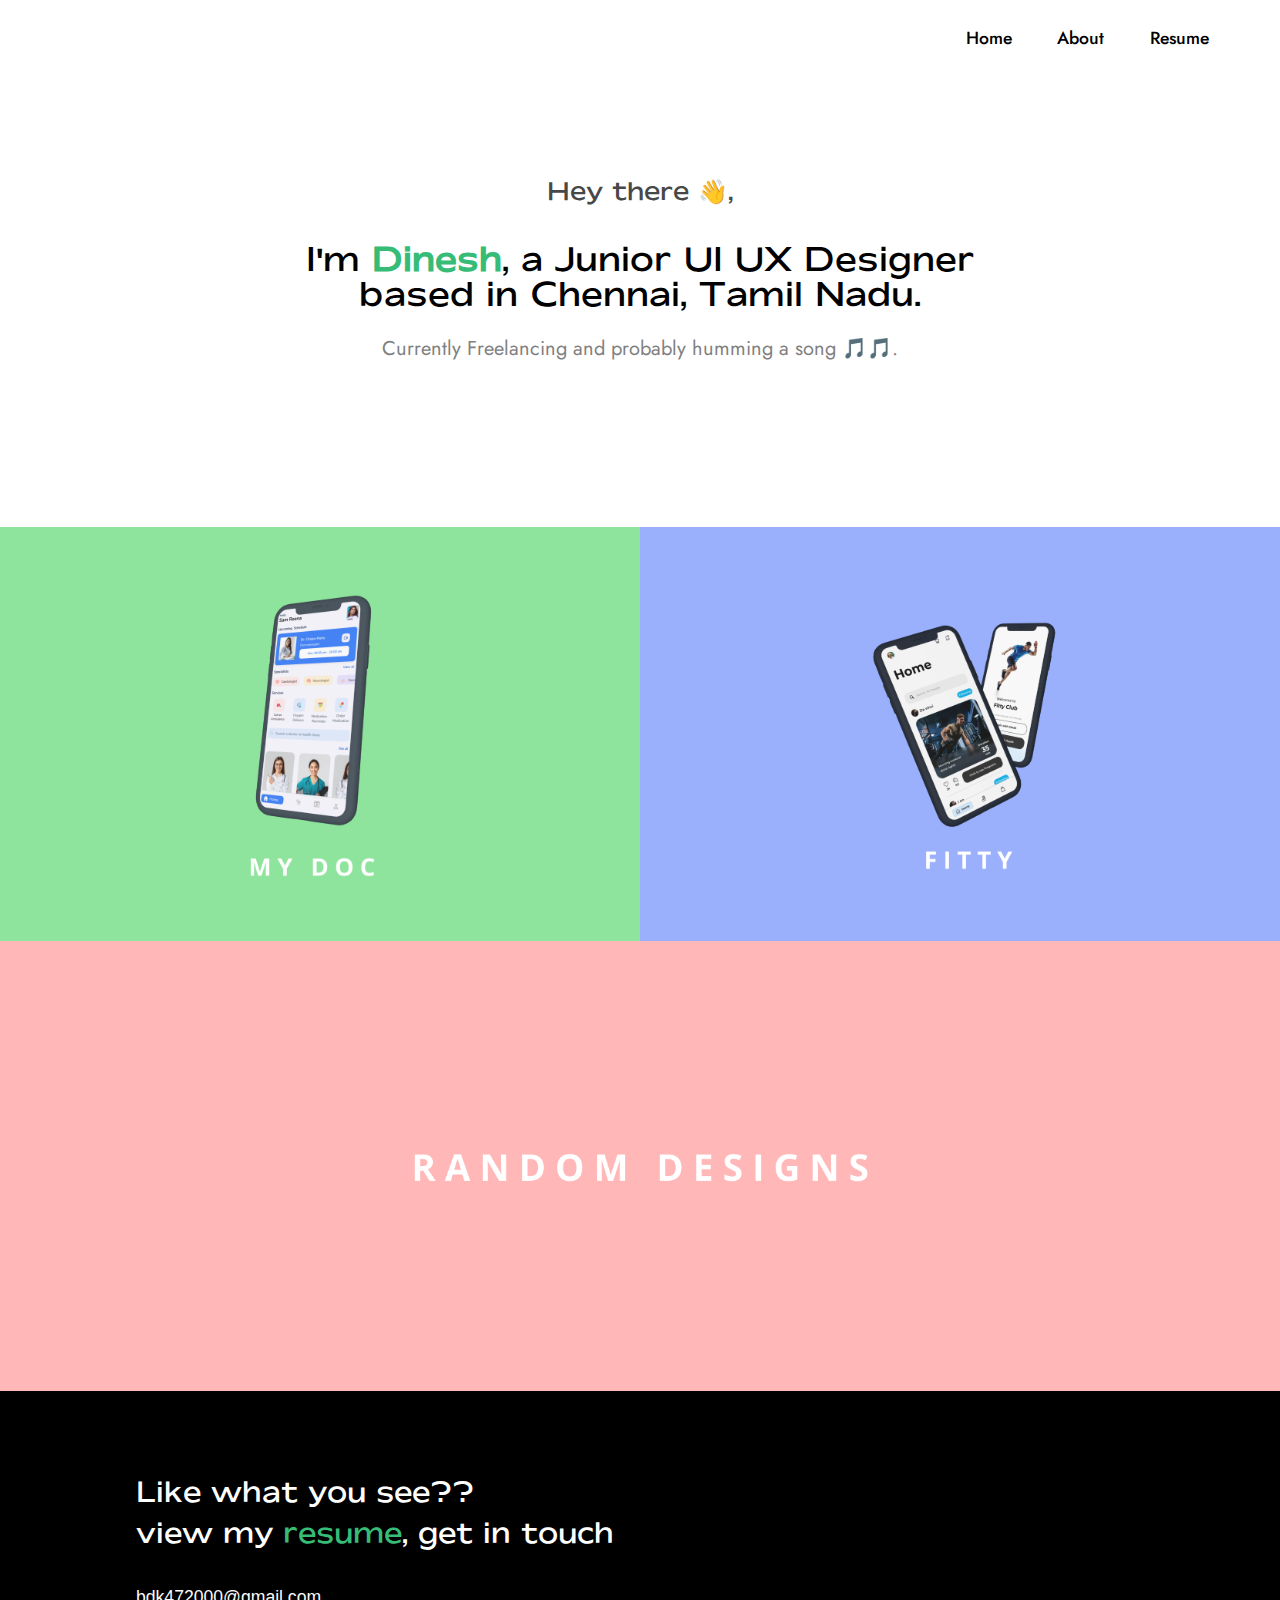
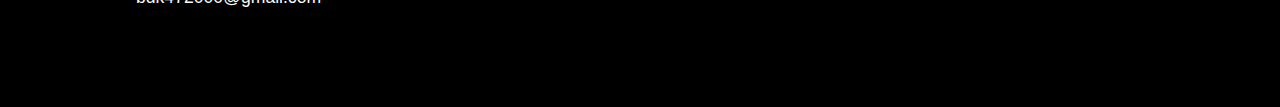
<file: index.html>
<!DOCTYPE html>
<html  >
<head>
  <meta charset="UTF-8">
  <meta http-equiv="X-UA-Compatible" content="IE=edge">
  <meta name="viewport" content="width=device-width, initial-scale=1, minimum-scale=1">
  <link rel="shortcut icon" href="assets/images/logo.png" type="image/x-icon">
  <meta name="description" content="">
  
  
  <title>Dinesh | UI UX Designer</title>
  <link rel="stylesheet" href="assets/bootstrap/css/bootstrap.min.css">
  <link rel="stylesheet" href="assets/bootstrap/css/bootstrap-grid.min.css">
  <link rel="stylesheet" href="assets/bootstrap/css/bootstrap-reboot.min.css">
  <link rel="stylesheet" href="assets/dropdown/css/style.css">
  <link rel="stylesheet" href="assets/socicon/css/styles.css">
  <link rel="stylesheet" href="assets/theme/css/style.css">
  <link rel="preload" href="https://fonts.googleapis.com/css?family=Jost:100,200,300,400,500,600,700,800,900,100i,200i,300i,400i,500i,600i,700i,800i,900i&display=swap" as="style" onload="this.onload=null;this.rel='stylesheet'">
  <noscript><link rel="stylesheet" href="https://fonts.googleapis.com/css?family=Jost:100,200,300,400,500,600,700,800,900,100i,200i,300i,400i,500i,600i,700i,800i,900i&display=swap"></noscript>
  <link rel="preload" as="style" href="assets/mobirise/css/mbr-additional.css"><link rel="stylesheet" href="assets/mobirise/css/mbr-additional.css" type="text/css">
  
  
  
  
</head>
<body>
  
  <section data-bs-version="5.1" class="menu cid-s48OLK6784" once="menu" id="menu1-h">
    
    <nav class="navbar navbar-dropdown navbar-expand-lg">
        <div class="container-fluid">
            <div class="navbar-brand">
                
                
            </div>
            <button class="navbar-toggler" type="button" data-toggle="collapse" data-bs-toggle="collapse" data-target="#navbarSupportedContent" data-bs-target="#navbarSupportedContent" aria-controls="navbarNavAltMarkup" aria-expanded="false" aria-label="Toggle navigation">
                <div class="hamburger">
                    <span style="color: white;"></span>
                    <span style="color: white;"></span>
                    <span style="color: white;"></span>
                    <span style="color: white;"></span>
                </div>
            </button>
            <div class="collapse navbar-collapse" id="navbarSupportedContent">
                <ul class="navbar-nav nav-dropdown nav-right navbar-nav-top-padding" data-app-modern-menu="true"><li class="nav-item"><a class="nav-link link text-primary display-4" href="index.html">Home</a></li>
                    <li class="nav-item"><a class="nav-link link text-primary display-4" href="About.html">About</a></li><li class="nav-item"><a class="nav-link link text-primary display-4" href="Resume.pdf">Resume</a></li></ul>
                
                
            </div>
        </div>
    </nav>

</section>

<section data-bs-version="5.1" class="content1 cid-s48udlf8KU" id="content1-8">
    
    <div class="container-fluid">
        <div class="row justify-content-center">
            <div class="title col-12 col-md-10">
                <h3 class="mbr-section-title vr mbr-fonts-style align-center mb-4 display-5">Hey there 👋,<br></h3>
                <h4 class="mbr-section-subtitle vr align-center mbr-fonts-style mb-4 display-2">I'm <strong style="color:#36BC77">Dinesh</strong>, a Junior UI UX Designer <br>based in Chennai, Tamil Nadu.<br><br><h5 class="vr gap" style="color:grey;text-align: center;">Currently Freelancing and probably humming a song 🎵🎵.</h5></h4>
                
            </div>
        </div>
    </div>
    <div class="container">
    <div class="arrow"></div>
    </div>
</section>

<section data-bs-version="5.1" class="gallery1 cid-sJnlArkXkf" id="gallery1-2h">
    
    
    <div class="section">
        
        <div class="row">
            <div class="item features-image im1 сol-12 col-md-6 col-lg-6">
                <div class="item-wrapper">
                    <div class="item-img ">
                        <a class="hov" href="MyDoc.html"><img src="assets/images/Group 20.png"></a>
                    </div>
                    
                    
                </div>
            </div>
            <div class="item features-image im1 сol-12 col-md-6 col-lg-6">
                <div class="item-wrapper">
                    <div class="item-img ">
                        <a class="hov" href="Fitty.html"><img src="assets/images/Group 29.png"></a>
                    </div>
                    
                    
                </div>
            </div>
            <div class="item features-image im1 сol-12 col-md-12 col-lg-12" >
                <div class="item-wrapper">
                    <div class="item-img ">
                        <a class="hov" href="UI-Designs.html"><img class="rd" src="assets/images/Group 33.png"></a>
                    </div>
                    
                    
                </div>
            </div>

        </div>
    </div>
</section>

<section data-bs-version="5.1" class="content5 cid-sJaWUKnqDe" id="content5-u">
    
    <div class="container-fluid">
        <div class="row justify-content-center">
            <div class="col-md-12 col-lg-10">
                
                <h4 class="mbr-section-subtitle mbr-fonts-style mb-4 display-5">
                    Like what you see??<br>view my <a href="Resume.pdf" class="text-warning">resume</a>, get in touch&nbsp;</h4>
                <p class="mbr-text mbr-fonts-style display-4">
                    <em><strong><a href="mailto:bdk472000@gmail.com" class="text-white">bdk472000@gmail.com</a><br></strong></em></p>
            </div>
        </div>
    </div>
</section>

<section style="background-color: black; font-family: -apple-system, BlinkMacSystemFont, 'Segoe UI', 'Roboto', 'Helvetica Neue', Arial, sans-serif; color:#aaa; font-size:12px; padding: 0; align-items: center; display: flex;">
    <a href="https://mobirise.site/f" style="flex: 1 1; height: 3rem; padding-left: 1rem;"></a>
    <p style="flex: 0 0 auto; margin:0; padding-right:1rem;"> <a href="https://mobirise.site/x" style="color:#aaa;"></a></p>
</section>


<script src="assets/bootstrap/js/bootstrap.bundle.min.js"></script>  <script src="assets/smoothscroll/smooth-scroll.js"></script>  <script src="assets/ytplayer/index.js"></script>  <script src="assets/dropdown/js/navbar-dropdown.js"></script>  
<script src="assets/theme/js/script.js"></script>  
  
  
 <div id="scrollToTop" class="scrollToTop mbr-arrow-up"><a style="text-align: center;"><i class="mbr-arrow-up-icon mbr-arrow-up-icon-cm cm-icon cm-icon-smallarrow-up"></i></a></div>
  </body>
</html>
</file>
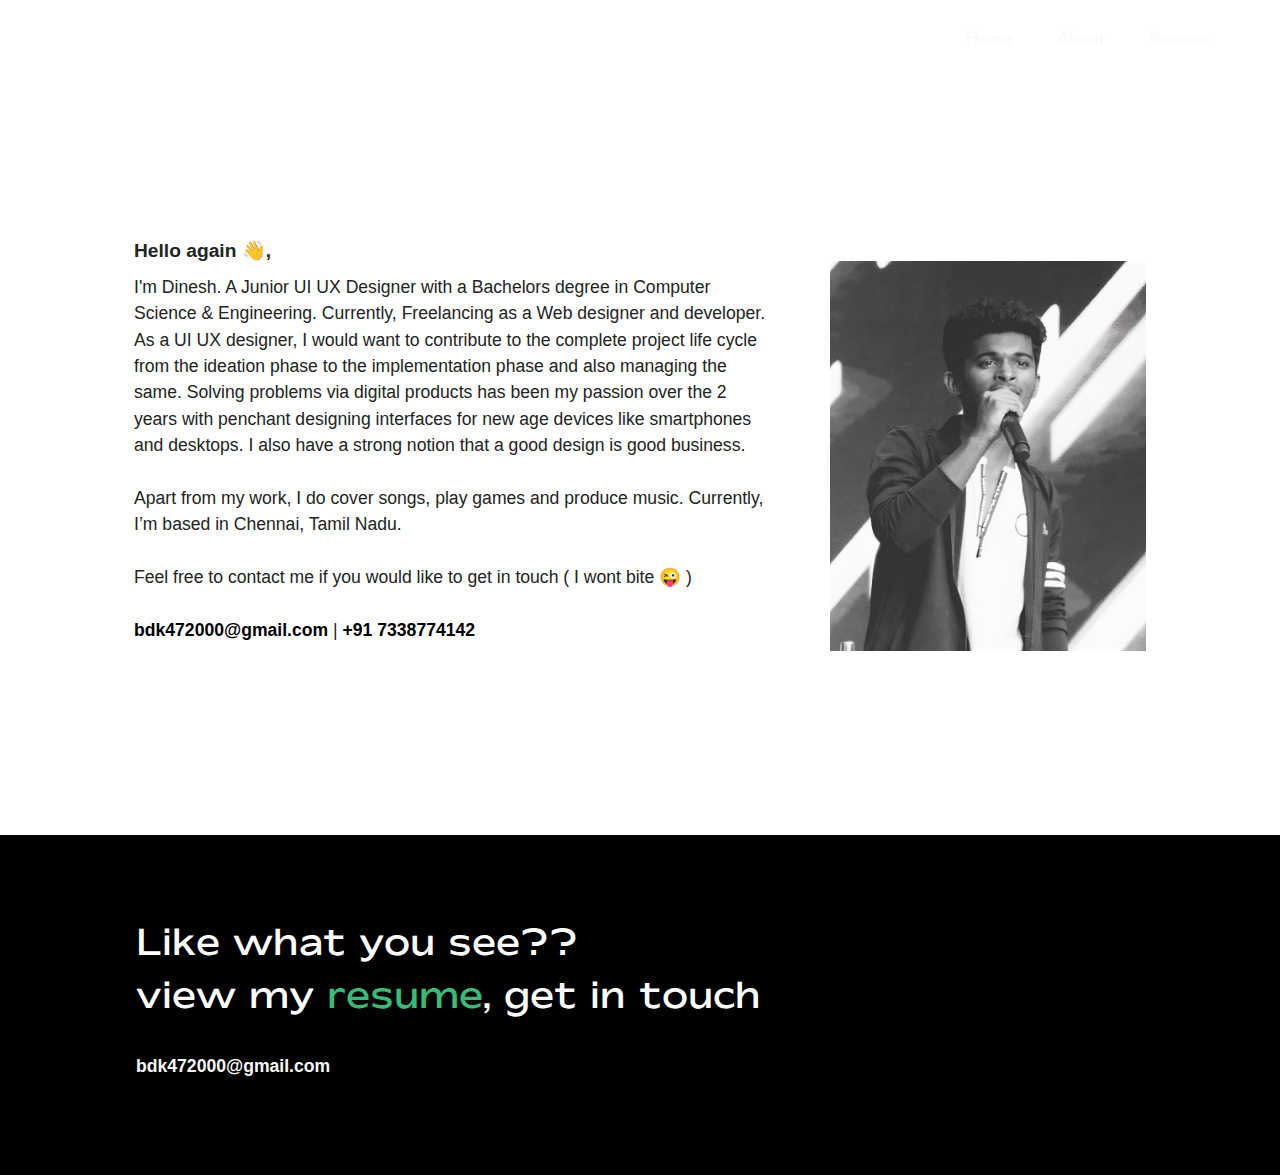
<file: About.html>
<!DOCTYPE html>
<html  >
<head>
  <meta charset="UTF-8">
  <meta http-equiv="X-UA-Compatible" content="IE=edge">
  <meta name="viewport" content="width=device-width, initial-scale=1, minimum-scale=1">
  <link rel="shortcut icon" href="assets/images/logo.png" type="image/x-icon">
  <meta name="description" content="">
  
  
  <title>About</title>
  <link rel="stylesheet" href="assets/bootstrap/css/bootstrap.min.css">
  <link rel="stylesheet" href="assets/bootstrap/css/bootstrap-grid.min.css">
  <link rel="stylesheet" href="assets/bootstrap/css/bootstrap-reboot.min.css">
  <link rel="stylesheet" href="assets/dropdown/css/style.css">
  <link rel="stylesheet" href="assets/socicon/css/styles.css">
  <link rel="stylesheet" href="assets/theme/css/style.css">
  <link rel="preload" href="https://fonts.googleapis.com/css?family=Jost:100,200,300,400,500,600,700,800,900,100i,200i,300i,400i,500i,600i,700i,800i,900i&display=swap" as="style" onload="this.onload=null;this.rel='stylesheet'">
  <noscript><link rel="stylesheet" href="https://fonts.googleapis.com/css?family=Jost:100,200,300,400,500,600,700,800,900,100i,200i,300i,400i,500i,600i,700i,800i,900i&display=swap"></noscript>
  <link rel="preload" as="style" href="assets/mobirise/css/mbr-additional.css"><link rel="stylesheet" href="assets/mobirise/css/mbr-additional.css" type="text/css">
  
  
  
  
</head>
<body>
  
  <section data-bs-version="5.1" class="menu cid-s48OLK6784" once="menu" id="menu1-2d">
    
    <nav class="navbar navbar-dropdown navbar-expand-lg">
        <div class="container-fluid">
            <div class="navbar-brand">
                
                
            </div>
            <button class="navbar-toggler" type="button" data-toggle="collapse" data-bs-toggle="collapse" data-target="#navbarSupportedContent" data-bs-target="#navbarSupportedContent" aria-controls="navbarNavAltMarkup" aria-expanded="false" aria-label="Toggle navigation">
                <div class="hamburger">
                    <span style="color: white;"></span>
                    <span style="color: white;"></span>
                    <span style="color: white;"></span>
                    <span style="color: white;"></span>
                </div>
            </button>
            <div class="collapse navbar-collapse" id="navbarSupportedContent">
                <ul class="navbar-nav nav-dropdown nav-right navbar-nav-top-padding" data-app-modern-menu="true"><li class="nav-item"><a class="nav-link link text-white display-4" href="index.html">Home</a></li>
                    <li class="nav-item"><a class="nav-link link text-white text-primary display-4" href="About.html">About</a></li><li class="nav-item"><a class="nav-link link text-white text-primary display-4" href="Resume.pdf">Resume</a></li></ul>
                
                
            </div>
        </div>
    </nav>

</section>

<section data-bs-version="5.1" class="features15 cid-sJf4kBd3z6" id="features16-2e">

    

    
    <div class="container">
        <div class="content-wrapper">
            <div class="row align-items-center">
                <div class="col-12 col-lg">
                    <div class="text-wrapper">
                        <h6 class="card-title mbr-fonts-style display-7"><strong>Hello again 👋,</strong></h6>
                        <p class="mbr-text mbr-fonts-style mb-4 display-4">I'm Dinesh. A Junior UI UX Designer with a Bachelors degree in Computer Science &amp; Engineering. Currently, Freelancing as a Web designer and developer. As a UI UX designer, I would want to contribute to the complete project life cycle from the ideation phase to the implementation phase and also managing the same. Solving problems via digital products has been my passion over the 2 years with penchant designing interfaces for new age devices like smartphones and desktops. I also have a strong notion that a good design is good business.<br>
<br>Apart from my work, I do cover songs, play games and produce music. Currently, I’m based in Chennai, Tamil Nadu.<br><br>Feel free to contact me if you would like to get in touch ( I wont bite 😜 )<br><br><a href="mailto:bdk472000@gmail.com" class="text-primary"><strong>bdk472000@gmail.com</strong></a> | <a href="tel:+91 7338774142" class="text-primary"><strong>+91 7338774142</strong></a></p>
                        
                    </div>
                </div>
                <div class="col-12 col-lg-4">
                    <div class="image-wrapper">
                        <img src="assets/images/screenshot-20210917-112206965-auto-x2-752x929.jpg" alt="">
                    </div>
                </div>
            </div>
        </div>
    </div>
</section>

<section data-bs-version="5.1" class="content5 cid-sJf6CzlH9D" id="content5-2f">
    
    <div class="container-fluid">
        <div class="row justify-content-center">
            <div class="col-md-12 col-lg-10">
                
                <h4 class="mbr-section-subtitle mbr-fonts-style mb-4 display-5">
                    Like what you see??<br>view my <a href="Resume.pdf" class="text-warning">resume</a>, get in touch&nbsp;</h4>
                <p class="mbr-text mbr-fonts-style display-4">
                    <em><strong><a href="mailto:bdk472000@gmail.com" class="text-white"><b>bdk472000@gmail.com</b></a><br></strong></em></p>
            </div>
        </div>
    </div>
</section><section style="background-color: black; font-family: -apple-system, BlinkMacSystemFont, 'Segoe UI', 'Roboto', 'Helvetica Neue', Arial, sans-serif; color:#aaa; font-size:12px; padding: 0; align-items: center; display: flex;">
    <a href="https://mobirise.site/f" style="flex: 1 1; height: 3rem; padding-left: 1rem;"></a>
    <p style="flex: 0 0 auto; margin:0; padding-right:1rem;"> <a href="https://mobirise.site/x" style="color:#aaa;"></a></p>
</section>
<script src="assets/bootstrap/js/bootstrap.bundle.min.js"></script>  <script src="assets/smoothscroll/smooth-scroll.js"></script>  <script src="assets/ytplayer/index.js"></script>  <script src="assets/dropdown/js/navbar-dropdown.js"></script>  <script src="assets/theme/js/script.js"></script>  
  
  
 <div id="scrollToTop" class="scrollToTop mbr-arrow-up"><a style="text-align: center;"><i class="mbr-arrow-up-icon mbr-arrow-up-icon-cm cm-icon cm-icon-smallarrow-up"></i></a></div>
  </body>
</html>
</file>
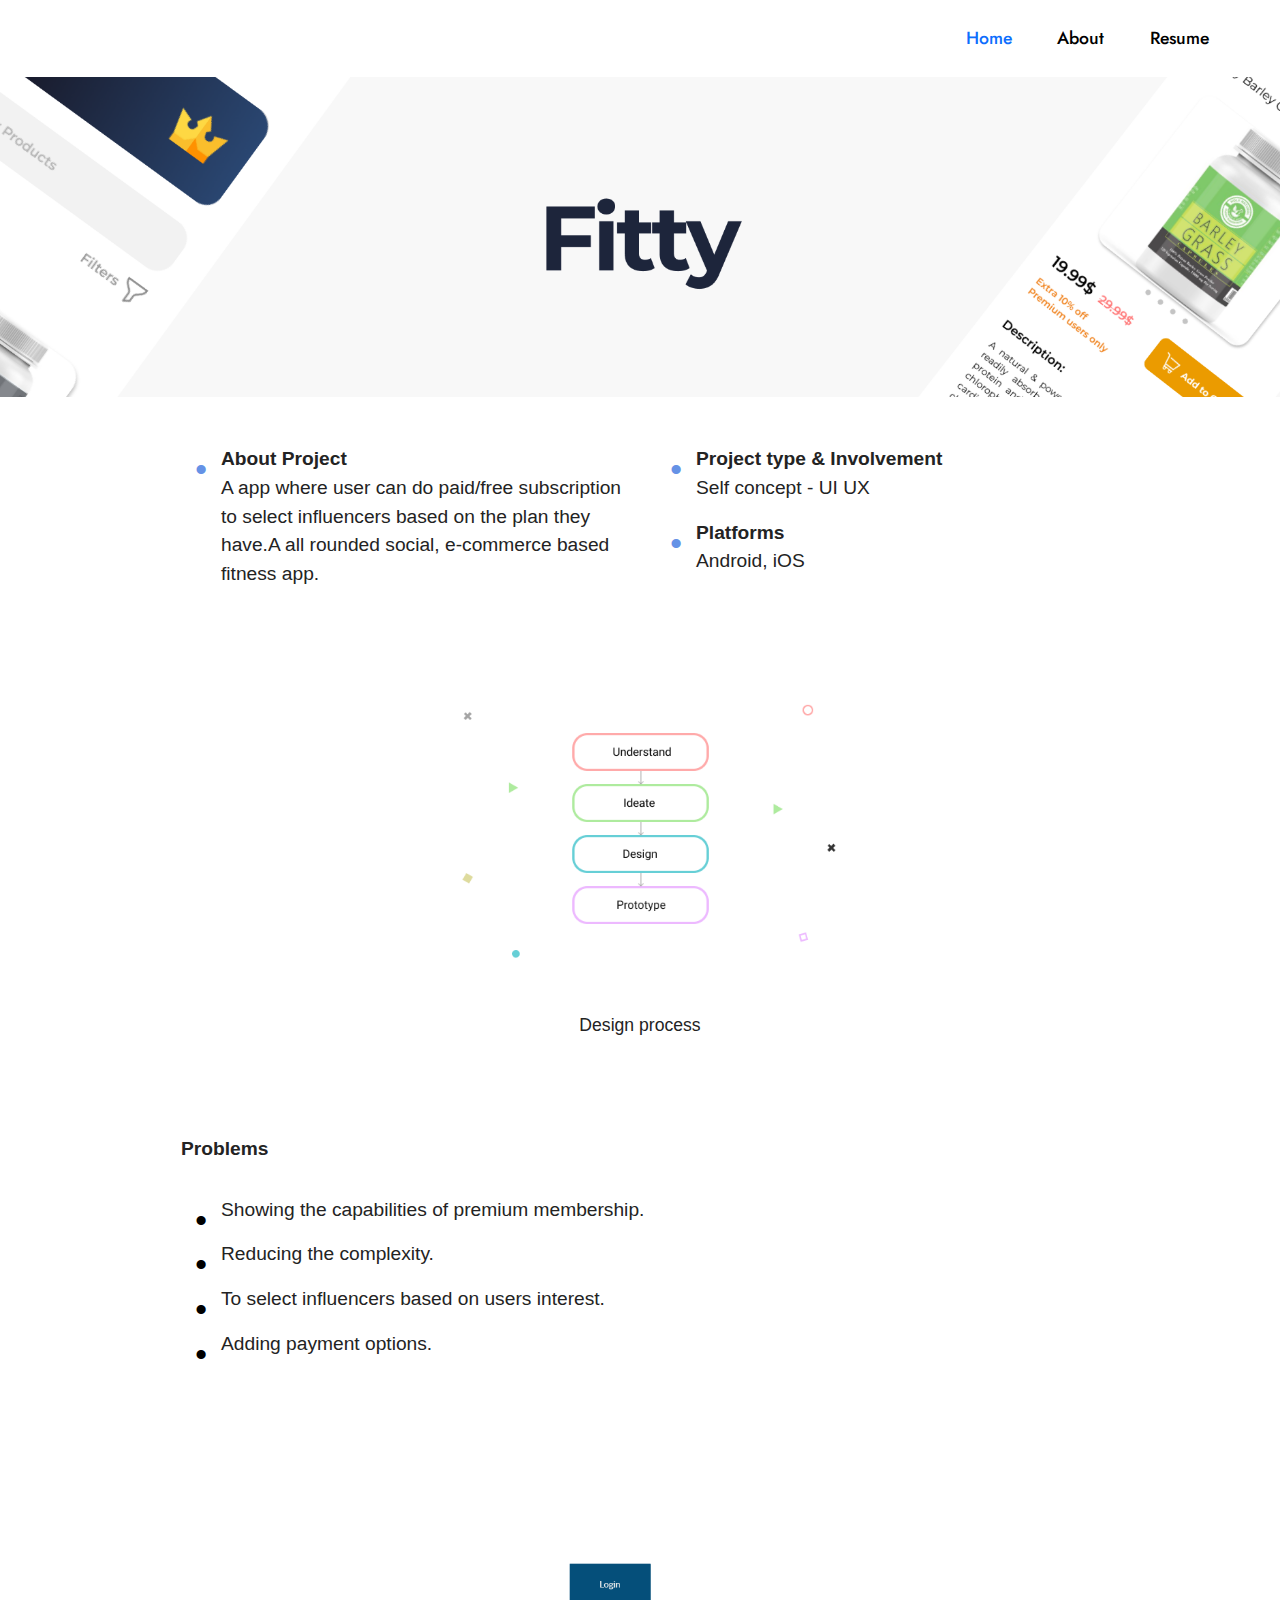
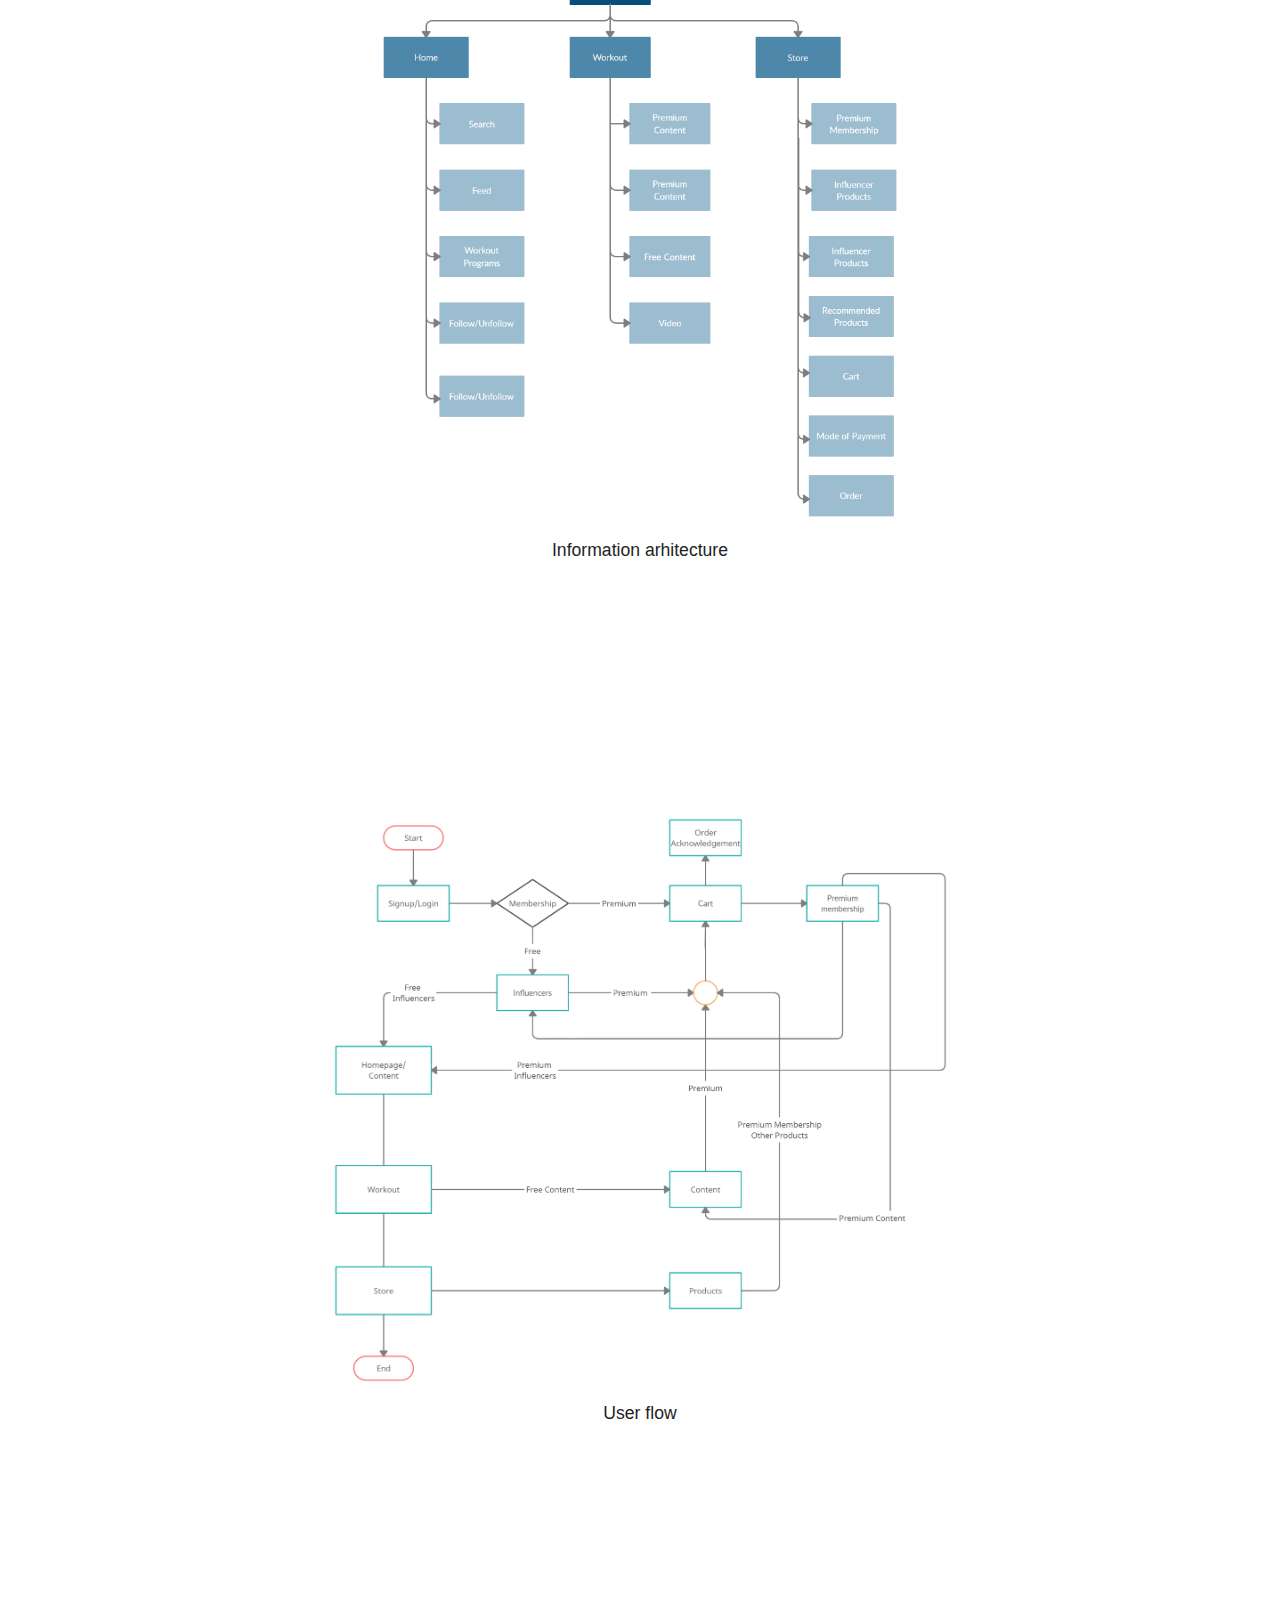
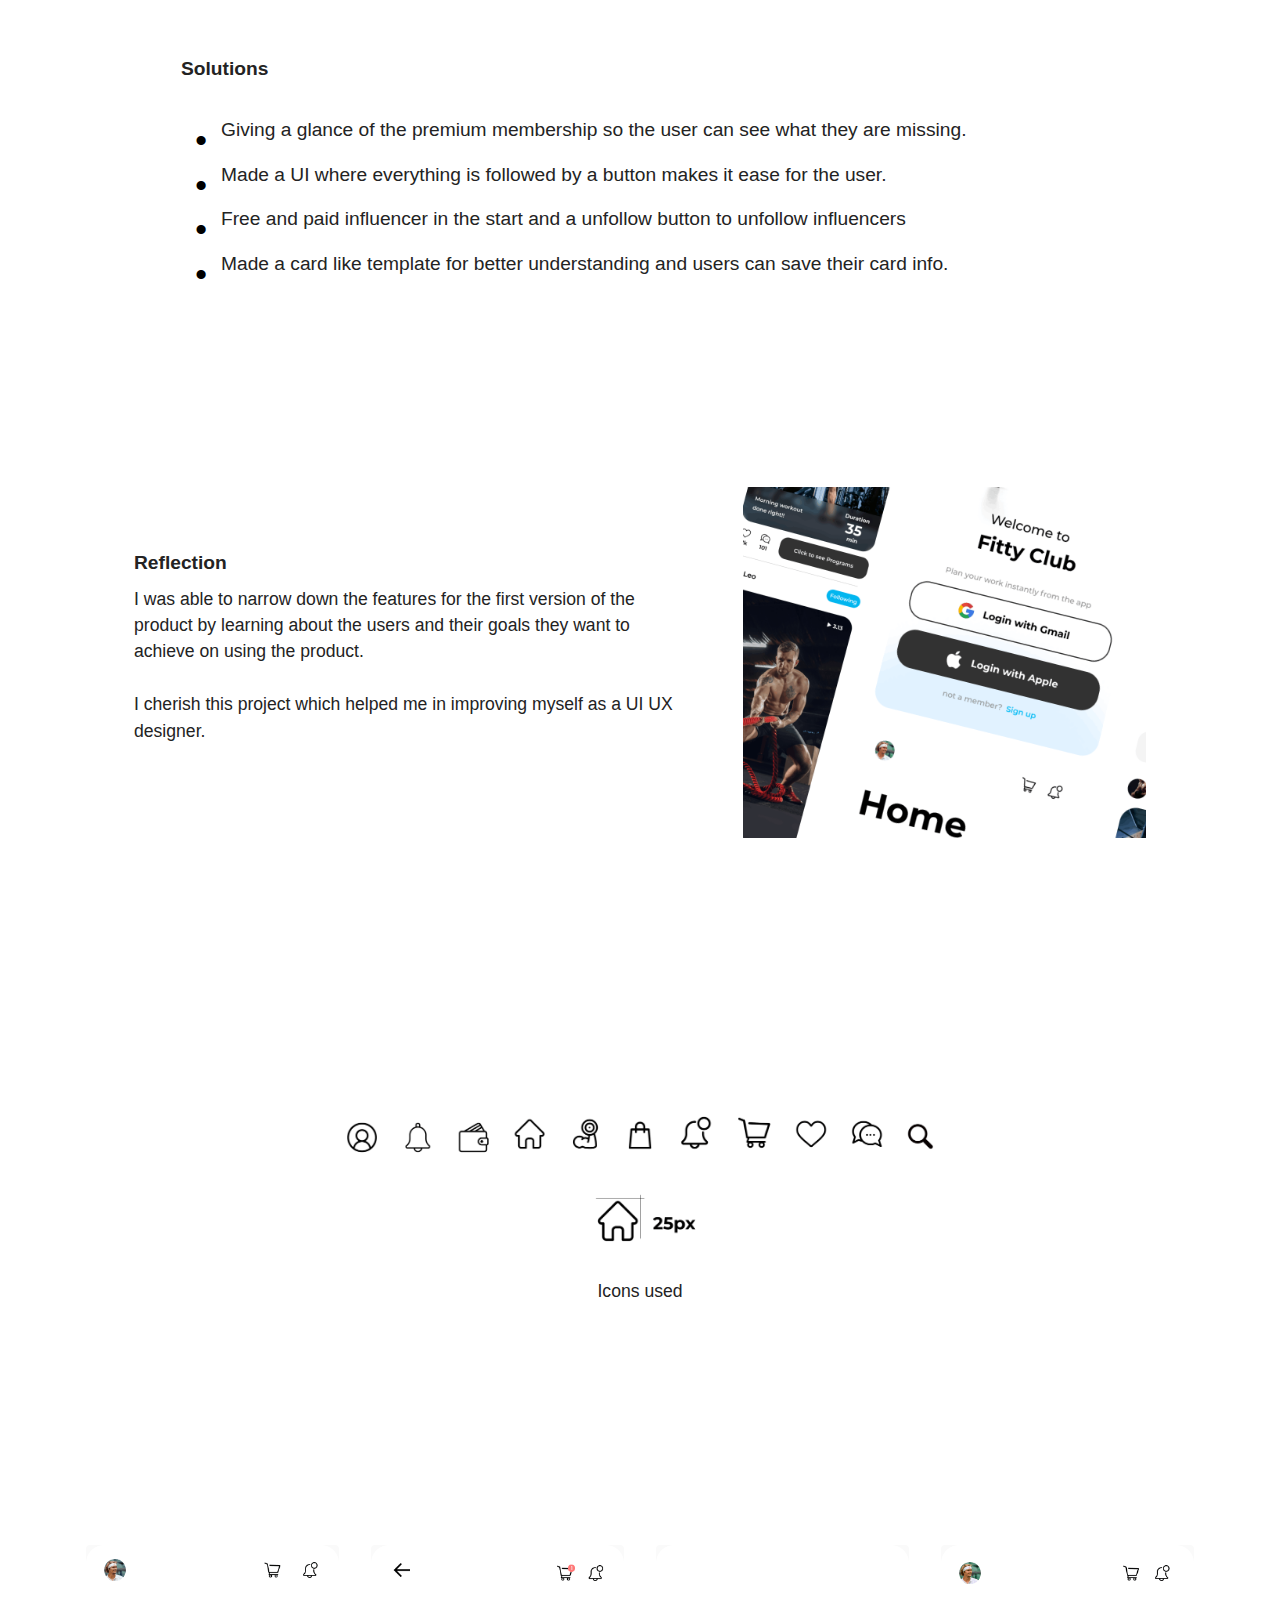
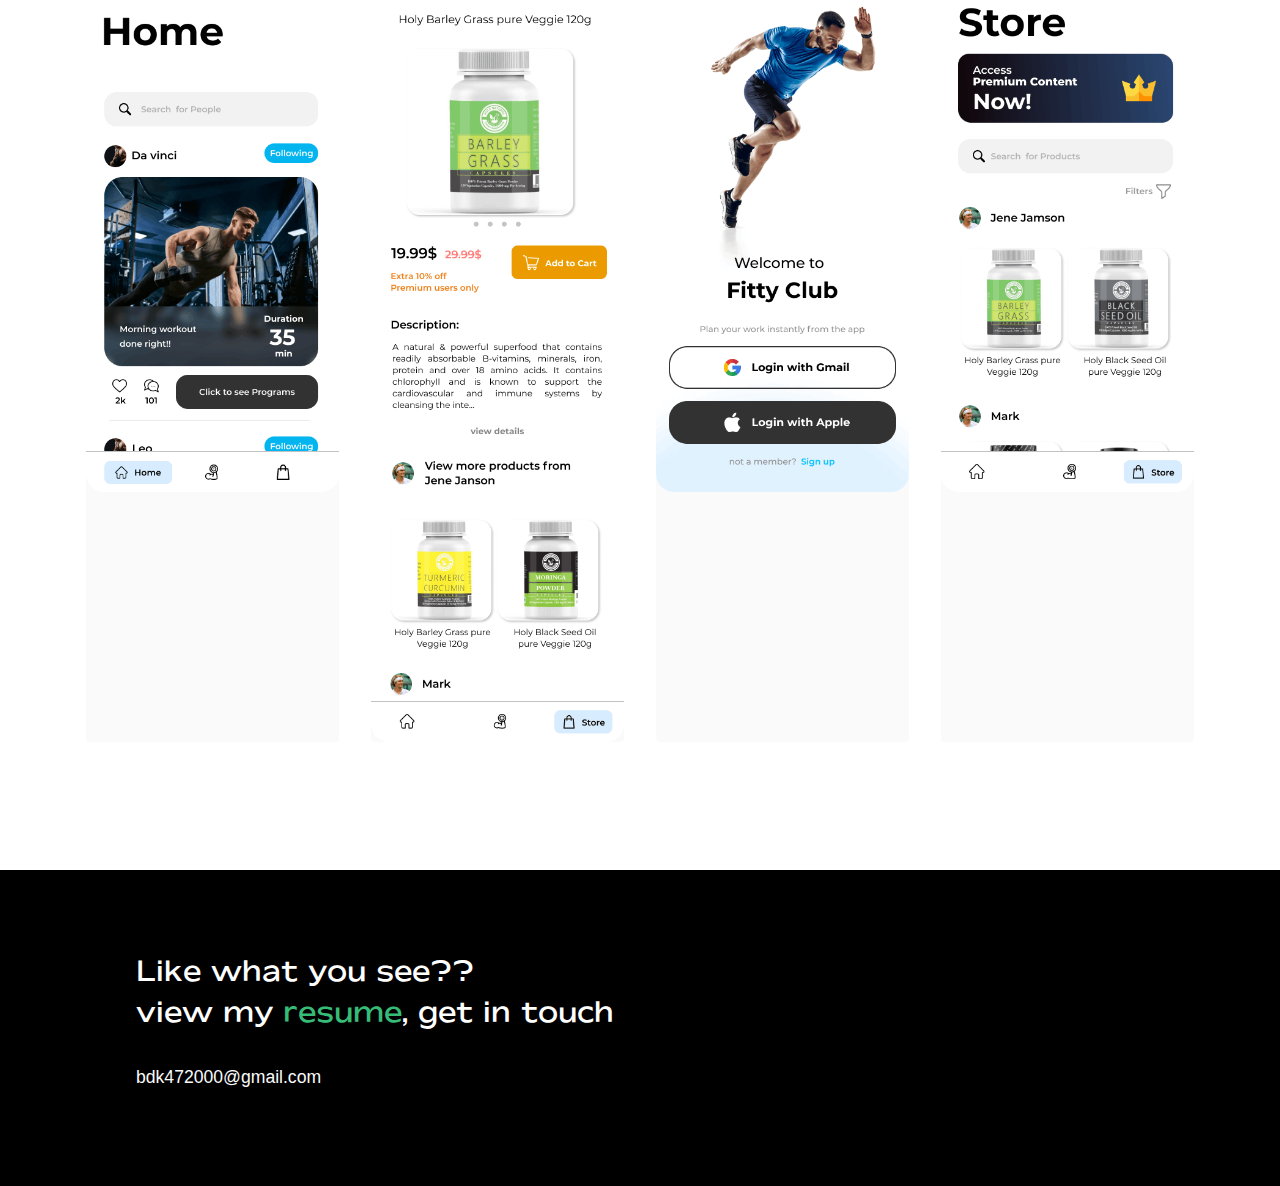
<file: Fitty.html>
<!DOCTYPE html>
<html  >
<head>
  <meta charset="UTF-8">
  <meta http-equiv="X-UA-Compatible" content="IE=edge">
  <meta name="viewport" content="width=device-width, initial-scale=1, minimum-scale=1">
  <link rel="shortcut icon" href="assets/images/logo.png" type="image/x-icon">
  <meta name="description" content="">
  
  
  <title>Fitty</title>
  <link rel="stylesheet" href="assets/bootstrap/css/bootstrap.min.css">
  <link rel="stylesheet" href="assets/bootstrap/css/bootstrap-grid.min.css">
  <link rel="stylesheet" href="assets/bootstrap/css/bootstrap-reboot.min.css">
  <link rel="stylesheet" href="assets/dropdown/css/style.css">
  <link rel="stylesheet" href="assets/socicon/css/styles.css">
  <link rel="stylesheet" href="assets/theme/css/style.css">
  <link rel="preload" href="https://fonts.googleapis.com/css?family=Jost:100,200,300,400,500,600,700,800,900,100i,200i,300i,400i,500i,600i,700i,800i,900i&display=swap" as="style" onload="this.onload=null;this.rel='stylesheet'">
  <noscript><link rel="stylesheet" href="https://fonts.googleapis.com/css?family=Jost:100,200,300,400,500,600,700,800,900,100i,200i,300i,400i,500i,600i,700i,800i,900i&display=swap"></noscript>
  <link rel="preload" as="style" href="assets/mobirise/css/mbr-additional.css"><link rel="stylesheet" href="assets/mobirise/css/mbr-additional.css" type="text/css">
  
  
  
  
</head>
<body>
  
  <section data-bs-version="5.1" class="menu cid-s48OLK6784" once="menu" id="menu1-x">
    
    <nav class="navbar navbar-dropdown navbar-expand-lg">
        <div class="container-fluid">
            <div class="navbar-brand">
                
                
            </div>
            <button class="navbar-toggler" type="button" data-toggle="collapse" data-bs-toggle="collapse" data-target="#navbarSupportedContent" data-bs-target="#navbarSupportedContent" aria-controls="navbarNavAltMarkup" aria-expanded="false" aria-label="Toggle navigation">
                <div class="hamburger">
                    <span style="color: white;"></span>
                    <span style="color: white;"></span>
                    <span style="color: white;"></span>
                    <span style="color: white;"></span>
                </div>
            </button>
            <div class="collapse navbar-collapse" id="navbarSupportedContent">
                <ul class="navbar-nav nav-dropdown nav-right navbar-nav-top-padding" data-app-modern-menu="true"><li class="nav-item"><a class="nav-link link display-4" href="index.html">Home</a></li>
                    <li class="nav-item"><a class="nav-link link text-primary display-4" href="About.html">About</a></li><li class="nav-item"><a class="nav-link link text-primary display-4" href="Resume.pdf">Resume</a></li></ul>
                
                
            </div>
        </div>
    </nav>

</section>

<section data-bs-version="5.1" class="header2 cid-sJcpd02ZTw" id="header2-1z">

    

    

    <div class="container">
        <div class="row">
            <div class="col-12 col-lg-4">
                
                
                
                
            </div>
        </div>
    </div>
</section>

<section data-bs-version="5.1" class="content13 cid-sJeMsgJI4T" id="content13-22">
    
    
    <div class="container">
        <div class="row justify-content-center">
            
        </div>
        <div class="row justify-content-center">
            <div class="col-md-12 col-lg-10">
                <div class="row justify-content-center">
                    <div class="col-12 col-lg-6">
                        <ul class="list mbr-fonts-style display-7">
                            <li><strong>About Project</strong><br>A app where user can do paid/free subscription to select influencers based on the plan they have.A all rounded social, e-commerce based fitness app.</li>
                        </ul>
                    </div>
                    <div class="col-12 col-lg-6">
                        <ul class="list mbr-fonts-style display-7">
                            <li><strong>Project type &amp; Involvement</strong><br>Self concept - UI UX</li>
                            <li><strong>Platforms<br></strong>Android, iOS</li>
                        </ul>
                    </div>
                </div>
            </div>
        </div>
    </div>
</section>

<section data-bs-version="5.1" class="image3 cid-sJcpG51RZJ" id="image3-20">
    

    

    <div class="container">
        <div class="row justify-content-center">
            <div class="col-12 col-lg-5">
                <div class="image-wrapper">
                    <img src="assets/images/process-6-581x461.png" alt="">
                    <p class="mbr-description mbr-fonts-style mt-2 align-center display-4">
                        Design process</p>
                </div>
            </div>
        </div>
    </div>
</section>

<section data-bs-version="5.1" class="content14 cid-sJcq0cF3HU" id="content14-21">
    
    
    
    <div class="container">
        <div class="row justify-content-center">
            <div class="col-md-12 col-lg-10">
                    <h3 class="mbr-section-title mbr-fonts-style mb-4 display-7">
                        <strong>Problems&nbsp;</strong></h3>
                <ul class="list mbr-fonts-style display-7">
                    <li>Showing the capabilities of premium membership.</li><li>Reducing the complexity.</li><li>To select influencers based on users interest.</li><li>Adding payment options.</li>
                </ul>
            </div>
        </div>
    </div>
</section>

<section data-bs-version="5.1" class="image3 cid-sJcgK6Diaq" id="image3-1y">
    

    

    <div class="container">
        <div class="row justify-content-center">
            <div class="col-12 col-lg-6">
                <div class="image-wrapper">
                    <img src="assets/images/untitled-workspace-1-1620x1740.png" alt="">
                    <p class="mbr-description mbr-fonts-style mt-2 align-center display-4">
                        Information arhitecture</p>
                </div>
            </div>
        </div>
    </div>
</section>

<section data-bs-version="5.1" class="image3 cid-sJbaUs3LS9 mbr-fullscreen" id="image3-12">
    

    

    <div class="container">
        <div class="row justify-content-center">
            <div class="col-12 col-lg-7">
                <div class="image-wrapper">
                    <img src="assets/images/untitled-workspace-1421x1311.png" alt="">
                    <p class="mbr-description mbr-fonts-style mt-2 align-center display-4">
                        User flow</p>
                </div>
            </div>
        </div>
    </div>
</section>

<section data-bs-version="5.1" class="content14 cid-sJeOObk8ar" id="content14-23">
    
    
    
    <div class="container">
        <div class="row justify-content-center">
            <div class="col-md-12 col-lg-10">
                    <h3 class="mbr-section-title mbr-fonts-style mb-4 display-7">
                        <strong>Solutions</strong></h3>
                <ul class="list mbr-fonts-style display-7">
                    <li>Giving a glance of the premium membership so the user can see what they are missing.</li><li>Made a UI where everything is followed by a button makes it ease for the user.</li><li>Free and paid influencer in the start and a unfollow button to unfollow influencers</li><li>Made a card like template for better understanding and users can save their card info.</li>
                </ul>
            </div>
        </div>
    </div>
</section>

<section data-bs-version="5.1" class="features15 cid-sJePRXJddN" id="features16-24">

    

    
    <div class="container">
        <div class="content-wrapper">
            <div class="row align-items-center">
                <div class="col-12 col-lg">
                    <div class="text-wrapper">
                        <h6 class="card-title mbr-fonts-style display-7">
                            <strong>Reflection</strong></h6>
                        <p class="mbr-text mbr-fonts-style mb-4 display-4">
                            I was able to narrow down the features for the first version of the product by learning about the users and their goals they want to achieve on using the product.<br><br>I cherish this project which helped me in improving myself as a UI UX designer.<br></p>
                        
                    </div>
                </div>
                <div class="col-12 col-lg-5">
                    <div class="image-wrapper">
                        <img src="assets/images/mask-group-1030x896.png" alt="">
                    </div>
                </div>
            </div>
        </div>
    </div>
</section>

<section data-bs-version="5.1" class="image3 cid-sJeT0L2Z9L" id="image3-26">
    

    

    <div class="container">
        <div class="row justify-content-center">
            <div class="col-12 col-lg-10">
                <div class="image-wrapper">
                    <img src="assets/images/group-17-2136x523.png" alt="">
                    <p class="mbr-description mbr-fonts-style mt-2 align-center display-4">Icons used</p>
                </div>
            </div>
        </div>
    </div>
</section>

<section data-bs-version="5.1" class="gallery1 cid-sJbwtlhlsa" id="gallery1-1b">
    
    
    <div class="container">
        
        <div class="row mt-4">
            <div class="item features-image сol-12 col-md-6 col-lg-3">
                <div class="item-wrapper">
                    <div class="item-img">
                        <img src="assets/images/home-small-414x896.png" alt="">
                    </div>
                    
                    
                </div>
            </div>
            <div class="item features-image сol-12 col-md-6 col-lg-3">
                <div class="item-wrapper">
                    <div class="item-img">
                        <img src="assets/images/description-414x1305.png" alt="">
                    </div>
                    
                    
                </div>
            </div>
            <div class="item features-image сol-12 col-md-6 col-lg-3">
                <div class="item-wrapper">
                    <div class="item-img">
                        <img src="assets/images/login-414x896.png" alt="">
                    </div>
                    
                    
                </div>
            </div>
            <div class="item features-image сol-12 col-md-6 col-lg-3">
                <div class="item-wrapper">
                    <div class="item-img">
                        <img src="assets/images/store-414x896.png" alt="" title="">
                    </div>
                    
                    
                </div>
            </div>
        </div>
    </div>
</section>
<section data-bs-version="5.1" class="content5 cid-sJaWUKnqDe" id="content5-u">
    
    <div class="container-fluid">
        <div class="row justify-content-center">
            <div class="col-md-12 col-lg-10">
                
                <h4 class="mbr-section-subtitle mbr-fonts-style mb-4 display-5">
                    Like what you see??<br>view my <a href="Resume.pdf" class="text-warning">resume</a>, get in touch&nbsp;</h4>
                <p class="mbr-text mbr-fonts-style display-4">
                    <em><strong><a href="mailto:bdk472000@gmail.com" class="text-white">bdk472000@gmail.com</a><br></strong></em></p>            </div>
        </div>
    </div>
</section>
<section style="background-color: black; font-family: -apple-system, BlinkMacSystemFont, 'Segoe UI', 'Roboto', 'Helvetica Neue', Arial, sans-serif; color:#aaa; font-size:12px; padding: 0; align-items: center; display: flex;">
    <a href="https://mobirise.site/f" style="flex: 1 1; height: 3rem; padding-left: 1rem;"></a>
    <p style="flex: 0 0 auto; margin:0; padding-right:1rem;"> <a href="https://mobirise.site/x" style="color:#aaa;"></a></p>
</section>
<script src="assets/bootstrap/js/bootstrap.bundle.min.js"></script>  <script src="assets/smoothscroll/smooth-scroll.js"></script>  <script src="assets/ytplayer/index.js"></script>  <script src="assets/dropdown/js/navbar-dropdown.js"></script>  <script src="assets/theme/js/script.js"></script>  
  
  
 <div id="scrollToTop" class="scrollToTop mbr-arrow-up"><a style="text-align: center;"><i class="mbr-arrow-up-icon mbr-arrow-up-icon-cm cm-icon cm-icon-smallarrow-up"></i></a></div>
  </body>
</html>
</file>
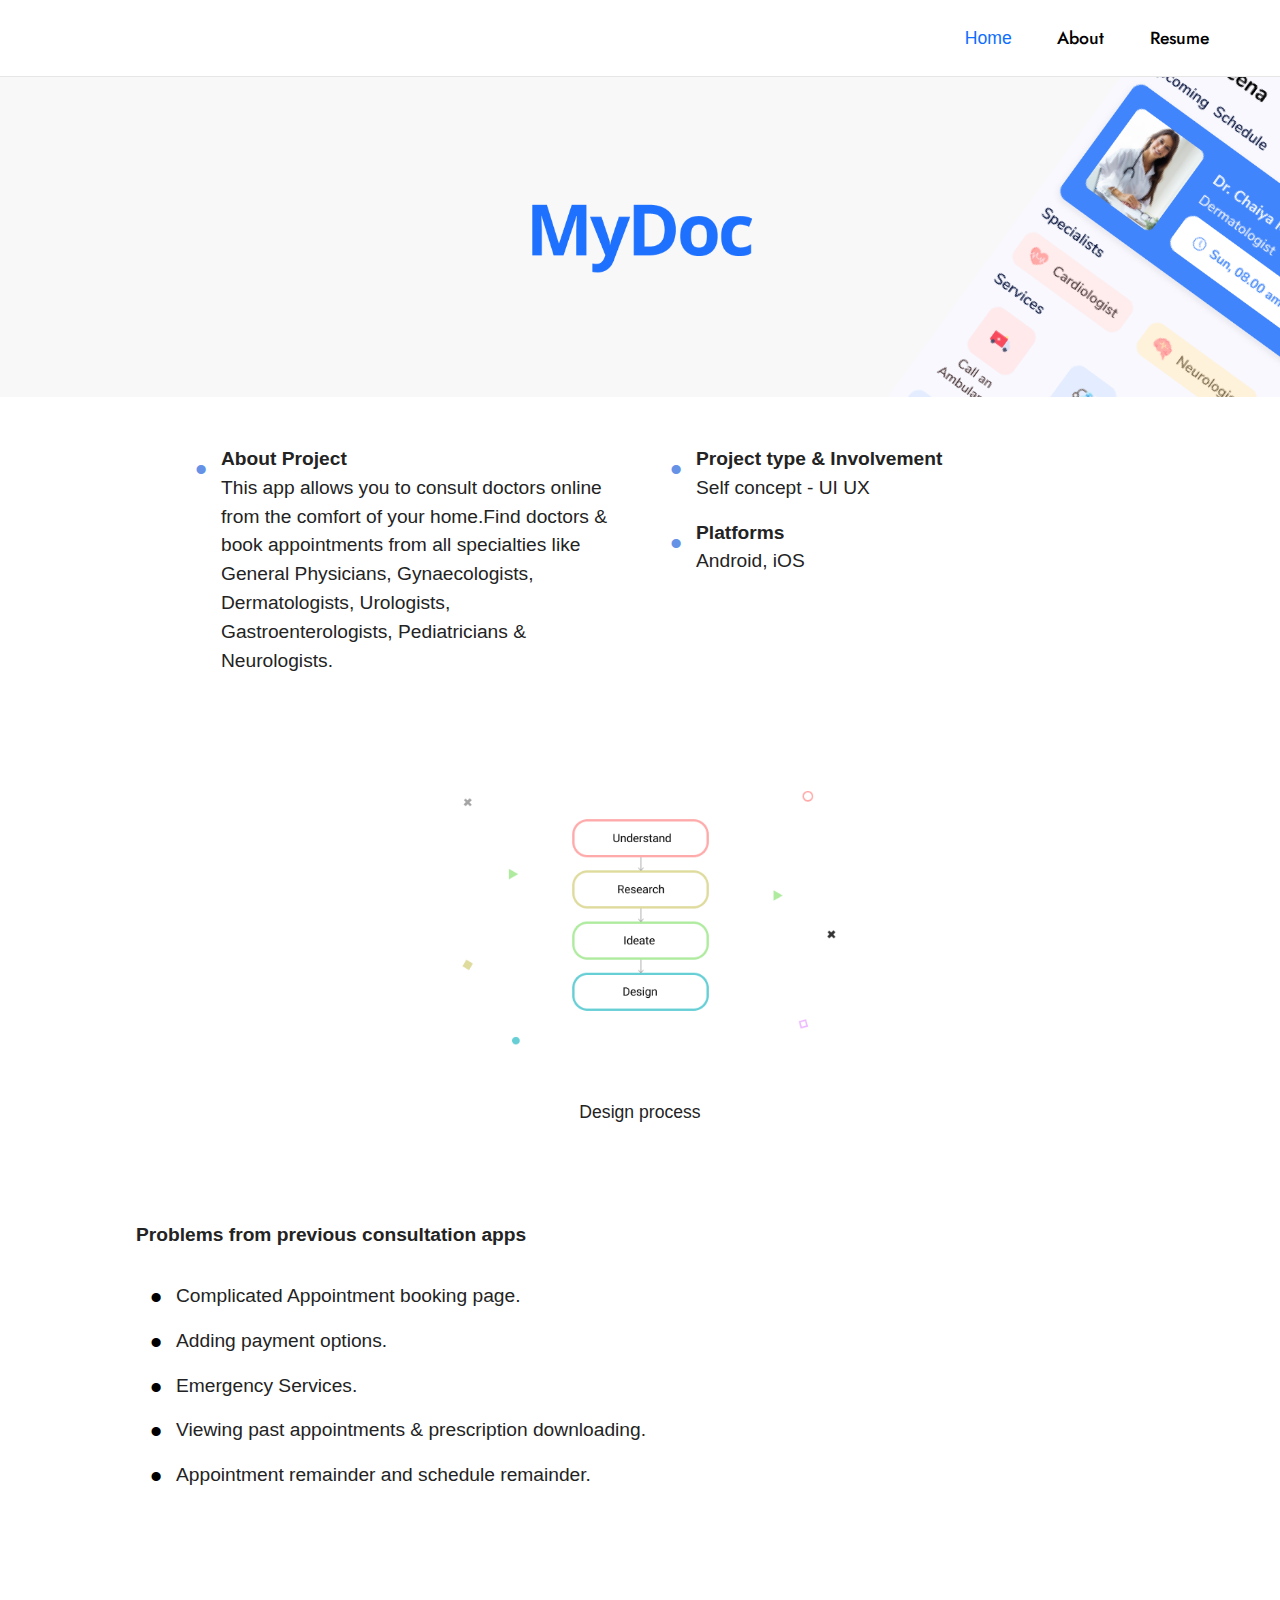
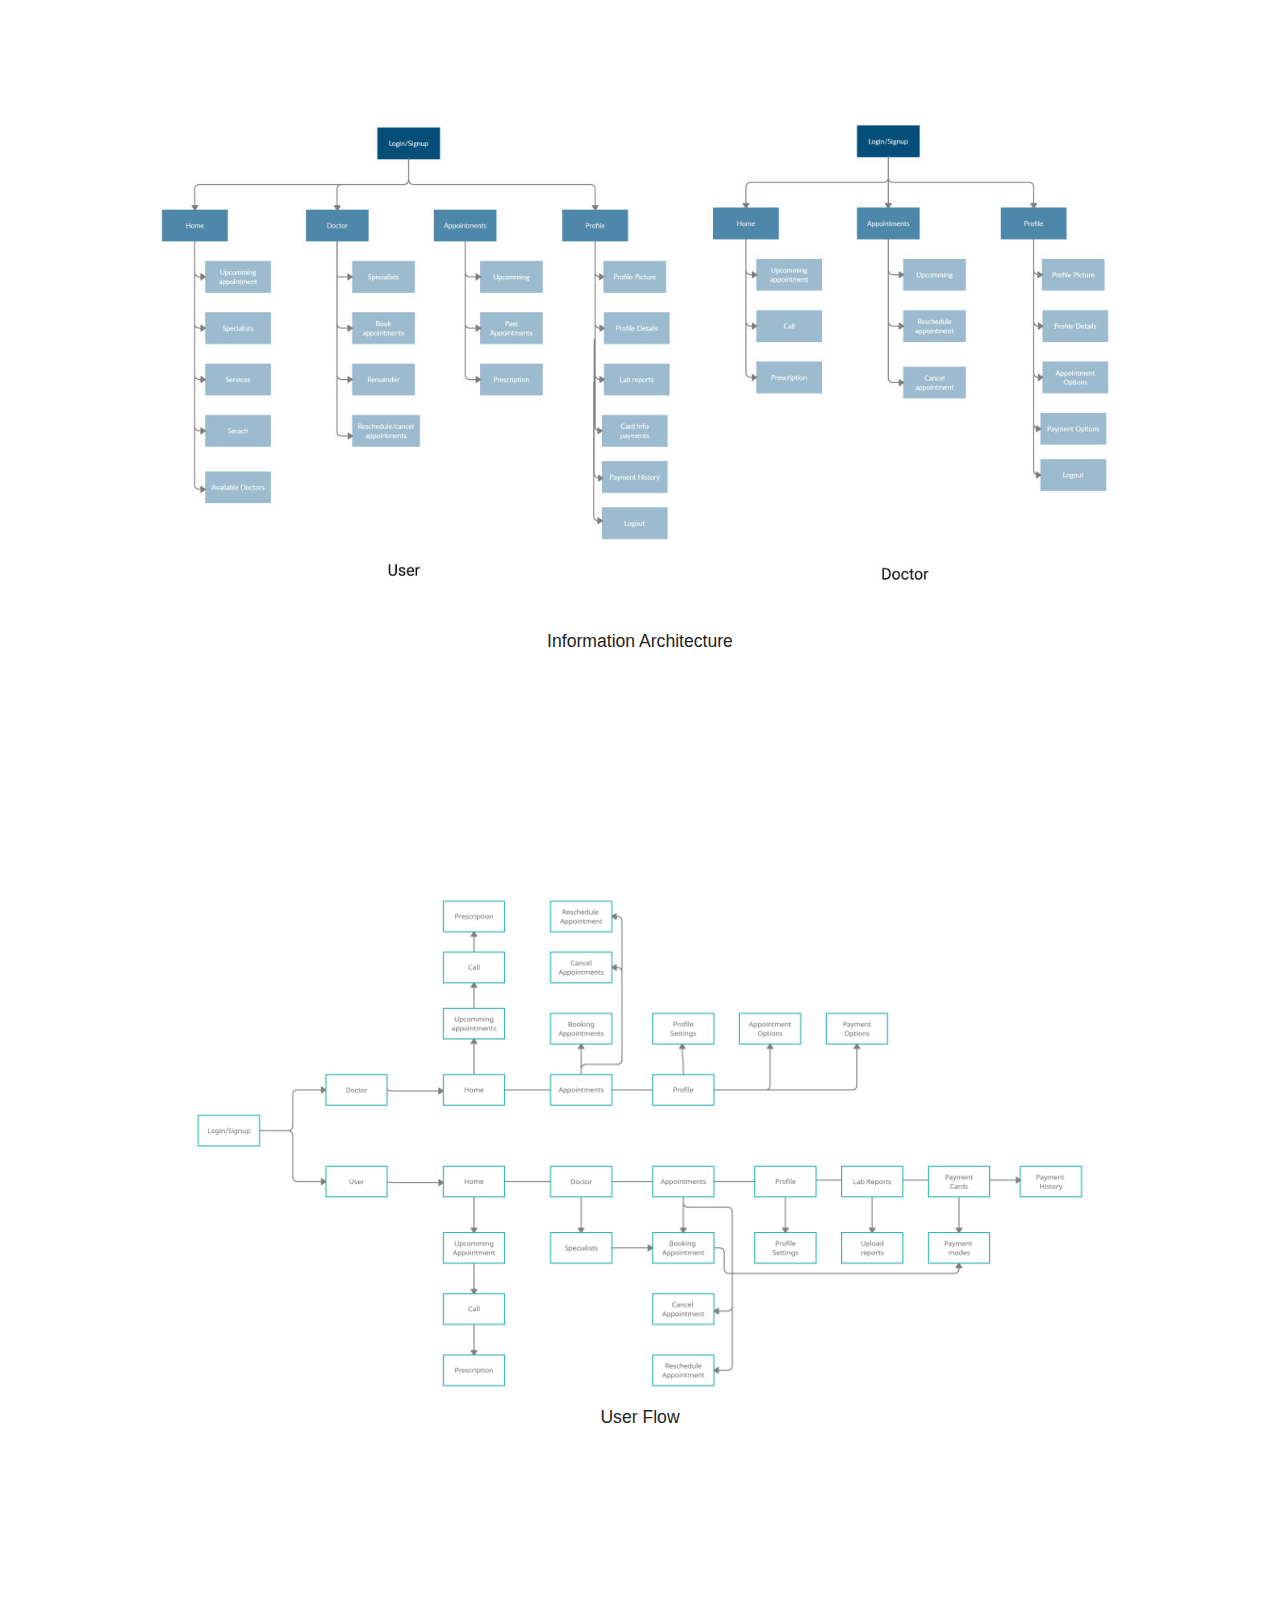
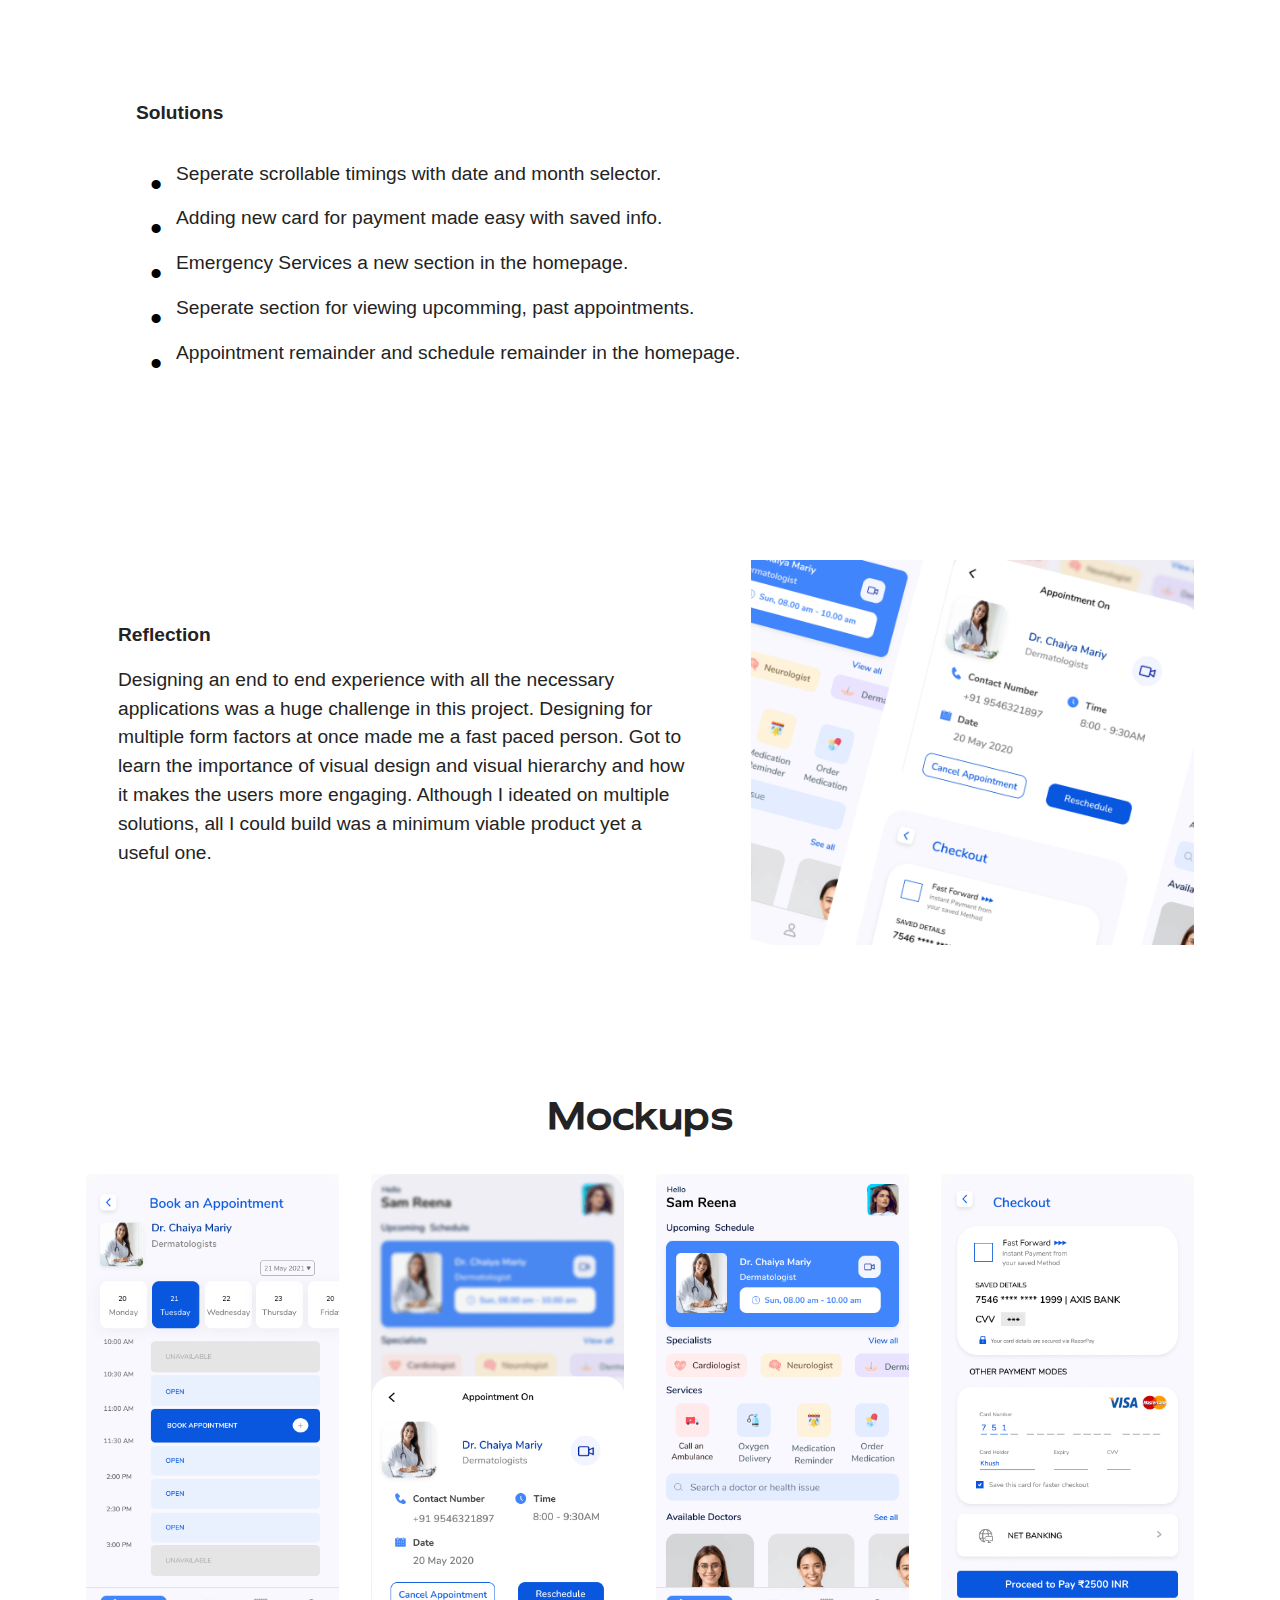
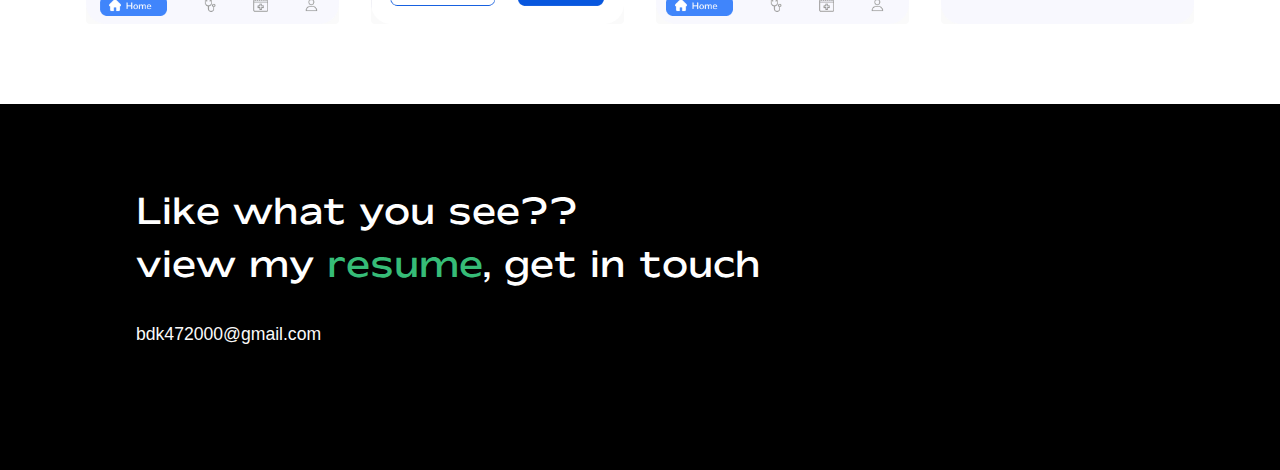
<file: MyDoc.html>
<!DOCTYPE html>
<html  >
<head>
  <meta charset="UTF-8">
  <meta http-equiv="X-UA-Compatible" content="IE=edge">
  <meta name="viewport" content="width=device-width, initial-scale=1, minimum-scale=1">
  <link rel="shortcut icon" href="assets/images/logo.png" type="image/x-icon">
  <meta name="description" content="">
  
  
  <title>MyDoc</title>
  <link rel="stylesheet" href="assets/bootstrap/css/bootstrap.min.css">
  <link rel="stylesheet" href="assets/bootstrap/css/bootstrap-grid.min.css">
  <link rel="stylesheet" href="assets/bootstrap/css/bootstrap-reboot.min.css">
  <link rel="stylesheet" href="assets/dropdown/css/style.css">
  <link rel="stylesheet" href="assets/socicon/css/styles.css">
  <link rel="stylesheet" href="assets/theme/css/style.css">
  <link rel="preload" href="https://fonts.googleapis.com/css?family=Jost:100,200,300,400,500,600,700,800,900,100i,200i,300i,400i,500i,600i,700i,800i,900i&display=swap" as="style" onload="this.onload=null;this.rel='stylesheet'">
  <noscript><link rel="stylesheet" href="https://fonts.googleapis.com/css?family=Jost:100,200,300,400,500,600,700,800,900,100i,200i,300i,400i,500i,600i,700i,800i,900i&display=swap"></noscript>
  <link rel="preload" as="style" href="assets/mobirise/css/mbr-additional.css"><link rel="stylesheet" href="assets/mobirise/css/mbr-additional.css" type="text/css">
  
  
  
  
</head>
<body>
  
  <section data-bs-version="5.1" class="menu cid-sJbAio3cY0" once="menu" id="menu1-1e">
    
    <nav class="navbar navbar-dropdown navbar-expand-lg">
        <div class="container-fluid">
            <div class="navbar-brand">
                
                
            </div>
            <button class="navbar-toggler" type="button" data-toggle="collapse" data-bs-toggle="collapse" data-target="#navbarSupportedContent" data-bs-target="#navbarSupportedContent" aria-controls="navbarNavAltMarkup" aria-expanded="false" aria-label="Toggle navigation">
                <div class="hamburger">
                    <span style="color: white;"></span>
                    <span style="color: white;"></span>
                    <span style="color: white;"></span>
                    <span style="color: white;"></span>
                </div>
            </button>
            <div class="collapse navbar-collapse" id="navbarSupportedContent">
                <ul class="navbar-nav nav-dropdown nav-right navbar-nav-top-padding" data-app-modern-menu="true"><li class="nav-item"><a class="nav-link link display-4" href="index.html">Home</a></li>
                    <li class="nav-item"><a class="nav-link link text-primary display-4" href="About.html">About</a></li><li class="nav-item"><a class="nav-link link  text-primary display-4" href="Resume.pdf">Resume</a></li></ul>
                
                
            </div>
        </div>
    </nav>

</section>

<section data-bs-version="5.1" class="header2 cid-sJbUouUfc6" id="header2-1r">

    

    

    <div class="container">
        <div class="row">
            <div class="col-12 col-lg-4">
                
                
                
                
            </div>
        </div>
    </div>
</section>

<section data-bs-version="5.1" class="content13 cid-sJeTIBMe7J" id="content13-27">
    
    
    <div class="container">
        <div class="row justify-content-center">
            
        </div>
        <div class="row justify-content-center">
            <div class="col-md-12 col-lg-10">
                <div class="row justify-content-center">
                    <div class="col-12 col-lg-6">
                        <ul class="list mbr-fonts-style display-7">
                            <li><strong>About Project</strong><br>This app allows you to consult doctors online from the comfort of your home.Find doctors &amp; book appointments from all specialties like General Physicians, Gynaecologists, Dermatologists, Urologists, Gastroenterologists, Pediatricians &amp; Neurologists.</li>
                        </ul>
                    </div>
                    <div class="col-12 col-lg-6">
                        <ul class="list mbr-fonts-style display-7">
                            <li><strong>Project type &amp; Involvement</strong><br>Self concept - UI UX</li>
                            <li><strong>Platforms<br></strong>Android, iOS</li>
                        </ul>
                    </div>
                </div>
            </div>
        </div>
    </div>
</section>

<section data-bs-version="5.1" class="image3 cid-sJbVr7OlIo" id="image3-1t">
    

    

    <div class="container">
        <div class="row justify-content-center">
            <div class="col-12 col-lg-5">
                <div class="image-wrapper">
                    <img src="assets/images/group-12-581x461.png" alt="">
                    <p class="mbr-description mbr-fonts-style mt-2 align-center display-4">
                        Design process</p>
                </div>
            </div>
        </div>
    </div>
</section>

<section data-bs-version="5.1" class="content14 cid-sJbUX7yrFx" id="content14-1s">
    
    
    
    <div class="container-fluid">
        <div class="row justify-content-center">
            <div class="col-md-12 col-lg-10">
                    <h3 class="mbr-section-title mbr-fonts-style mb-4 display-7">
                        <strong>Problems from previous consultation apps</strong></h3>
                <ul class="list mbr-fonts-style display-7">
                    <li>Complicated Appointment booking page.</li><li>Adding payment options.</li><li>Emergency Services.</li><li>Viewing past appointments &amp; prescription downloading.</li><li>Appointment remainder and schedule remainder.</li>
                </ul>
            </div>
        </div>
    </div>
</section>

<section data-bs-version="5.1" class="image3 cid-sJbMXbGJ3f" id="image3-1m">
    

    

    <div class="container">
        <div class="row justify-content-center">
            <div class="col-12 col-lg-11">
                <div class="image-wrapper">
                    <img src="assets/images/group-14-1256x727.jpg" alt="">
                    <p class="mbr-description mbr-fonts-style mt-2 align-center display-4">
                        Information Architecture</p>
                </div>
            </div>
        </div>
    </div>
</section>

<section data-bs-version="5.1" class="image3 cid-sJbAiq7REz mbr-fullscreen" id="image3-1i">
    

    

    <div class="container-fluid">
        <div class="row justify-content-center">
            <div class="col-12 col-lg-9">
                <div class="image-wrapper">
                    <img src="assets/images/untitled-workspace-9-1916x1072.png" alt="">
                    <p class="mbr-description mbr-fonts-style mt-2 align-center display-4">
                        User Flow</p>
                </div>
            </div>
        </div>
    </div>
</section>

<section data-bs-version="5.1" class="content14 cid-sJc2Y7GK3B" id="content14-1w">
    
    
    
    <div class="container-fluid">
        <div class="row justify-content-center">
            <div class="col-md-12 col-lg-10">
                    <h3 class="mbr-section-title mbr-fonts-style mb-4 display-7">
                        <strong>Solutions</strong></h3>
                <ul class="list mbr-fonts-style display-7">
                    <li>Seperate scrollable timings with date and month selector.</li><li>Adding new card for payment made easy with saved info.</li><li>Emergency Services a new section in the homepage.</li><li>Seperate section for viewing upcomming, past appointments.</li><li>Appointment remainder and schedule remainder in the homepage.</li>
                </ul>
            </div>
        </div>
    </div>
</section>

<section data-bs-version="5.1" class="image2 cid-sJbYB1Ly2H" id="image2-1v">
    

    

    <div class="container">
        <div class="row align-items-center">
            <div class="col-12 col-lg-5">
                <div class="image-wrapper">
                    <img src="assets/images/Doc-rename.png" alt="">
                    
                </div>
            </div>
            <div class="col-12 col-lg">
                <div class="text-wrapper">
                    <h3 class="mbr-section-title mbr-fonts-style mb-3 display-7">
                        <strong>Reflection</strong></h3>
                    <p class="mbr-text mbr-fonts-style display-7">
                        Designing an end to end experience with all the necessary applications was a huge challenge in this project. Designing for multiple form factors at once made me a fast paced person. Got to learn the importance of visual design and visual hierarchy and how it makes the users more engaging. Although I ideated on multiple solutions, all I could build was a minimum viable product yet a useful one.</p>
                </div>
            </div>
        </div>
    </div>
</section>

<section data-bs-version="5.1" class="gallery1 cid-sJbTXmpddT" id="gallery1-1q">
    
    
    <div class="container">
        <div class="mbr-section-head">
            <h4 class="mbr-section-title mbr-fonts-style align-center mb-0 display-5">
                <strong>Mockups</strong></h4>
            
        </div>
        <div class="row mt-4">
            <div class="item features-image сol-12 col-md-6 col-lg-3">
                <div class="item-wrapper">
                    <div class="item-img">
                        <img src="assets/images/appointment-booking-375x667.png" alt="">
                    </div>
                    
                    
                </div>
            </div>
            <div class="item features-image сol-12 col-md-6 col-lg-3">
                <div class="item-wrapper">
                    <div class="item-img">
                        <img src="assets/images/appointment-375x667.png" alt="">
                    </div>
                    
                    
                </div>
            </div>
            <div class="item features-image сol-12 col-md-6 col-lg-3">
                <div class="item-wrapper">
                    <div class="item-img">
                        <img src="assets/images/home-375x667.png" alt="">
                    </div>
                    
                    
                </div>
            </div>
            <div class="item features-image сol-12 col-md-6 col-lg-3">
                <div class="item-wrapper">
                    <div class="item-img">
                        <img src="assets/images/paymemt-375x667.png" alt="" title="">
                    </div>
                    
                    
                </div>
            </div>
        </div>
    </div>
</section>

<section data-bs-version="5.1" class="content5 cid-sJc4NROpf0" id="content5-1x">
    
    <div class="container-fluid">
        <div class="row justify-content-center">
            <div class="col-md-12 col-lg-10">
                
                <h4 class="mbr-section-subtitle mbr-fonts-style mb-4 display-5">
                    Like what you see??<br>view my <a href="Resume.pdf" class="text-warning">resume</a>, get in touch&nbsp;</h4>
                <p class="mbr-text mbr-fonts-style display-4">
                    <em><strong><a href="mailto:bdk472000@gmail.com" class="text-white">bdk472000@gmail.com</a><br></strong></em><br></p>
            </div>
        </div>
    </div>
</section>

<section style="background-color: black; font-family: -apple-system, BlinkMacSystemFont, 'Segoe UI', 'Roboto', 'Helvetica Neue', Arial, sans-serif; color:#aaa; font-size:12px; padding: 0; align-items: center; display: flex;">
    <a href="https://mobirise.site/f" style="flex: 1 1; height: 3rem; padding-left: 1rem;"></a>
    <p style="flex: 0 0 auto; margin:0; padding-right:1rem;"> <a href="https://mobirise.site/x" style="color:#aaa;"></a></p>
</section>
<script src="assets/bootstrap/js/bootstrap.bundle.min.js"></script>  <script src="assets/smoothscroll/smooth-scroll.js"></script>  <script src="assets/ytplayer/index.js"></script>  <script src="assets/dropdown/js/navbar-dropdown.js"></script>  <script src="assets/theme/js/script.js"></script>  
  
  
 <div id="scrollToTop" class="scrollToTop mbr-arrow-up"><a style="text-align: center;"><i class="mbr-arrow-up-icon mbr-arrow-up-icon-cm cm-icon cm-icon-smallarrow-up"></i></a></div>
  </body>
</html>
</file>
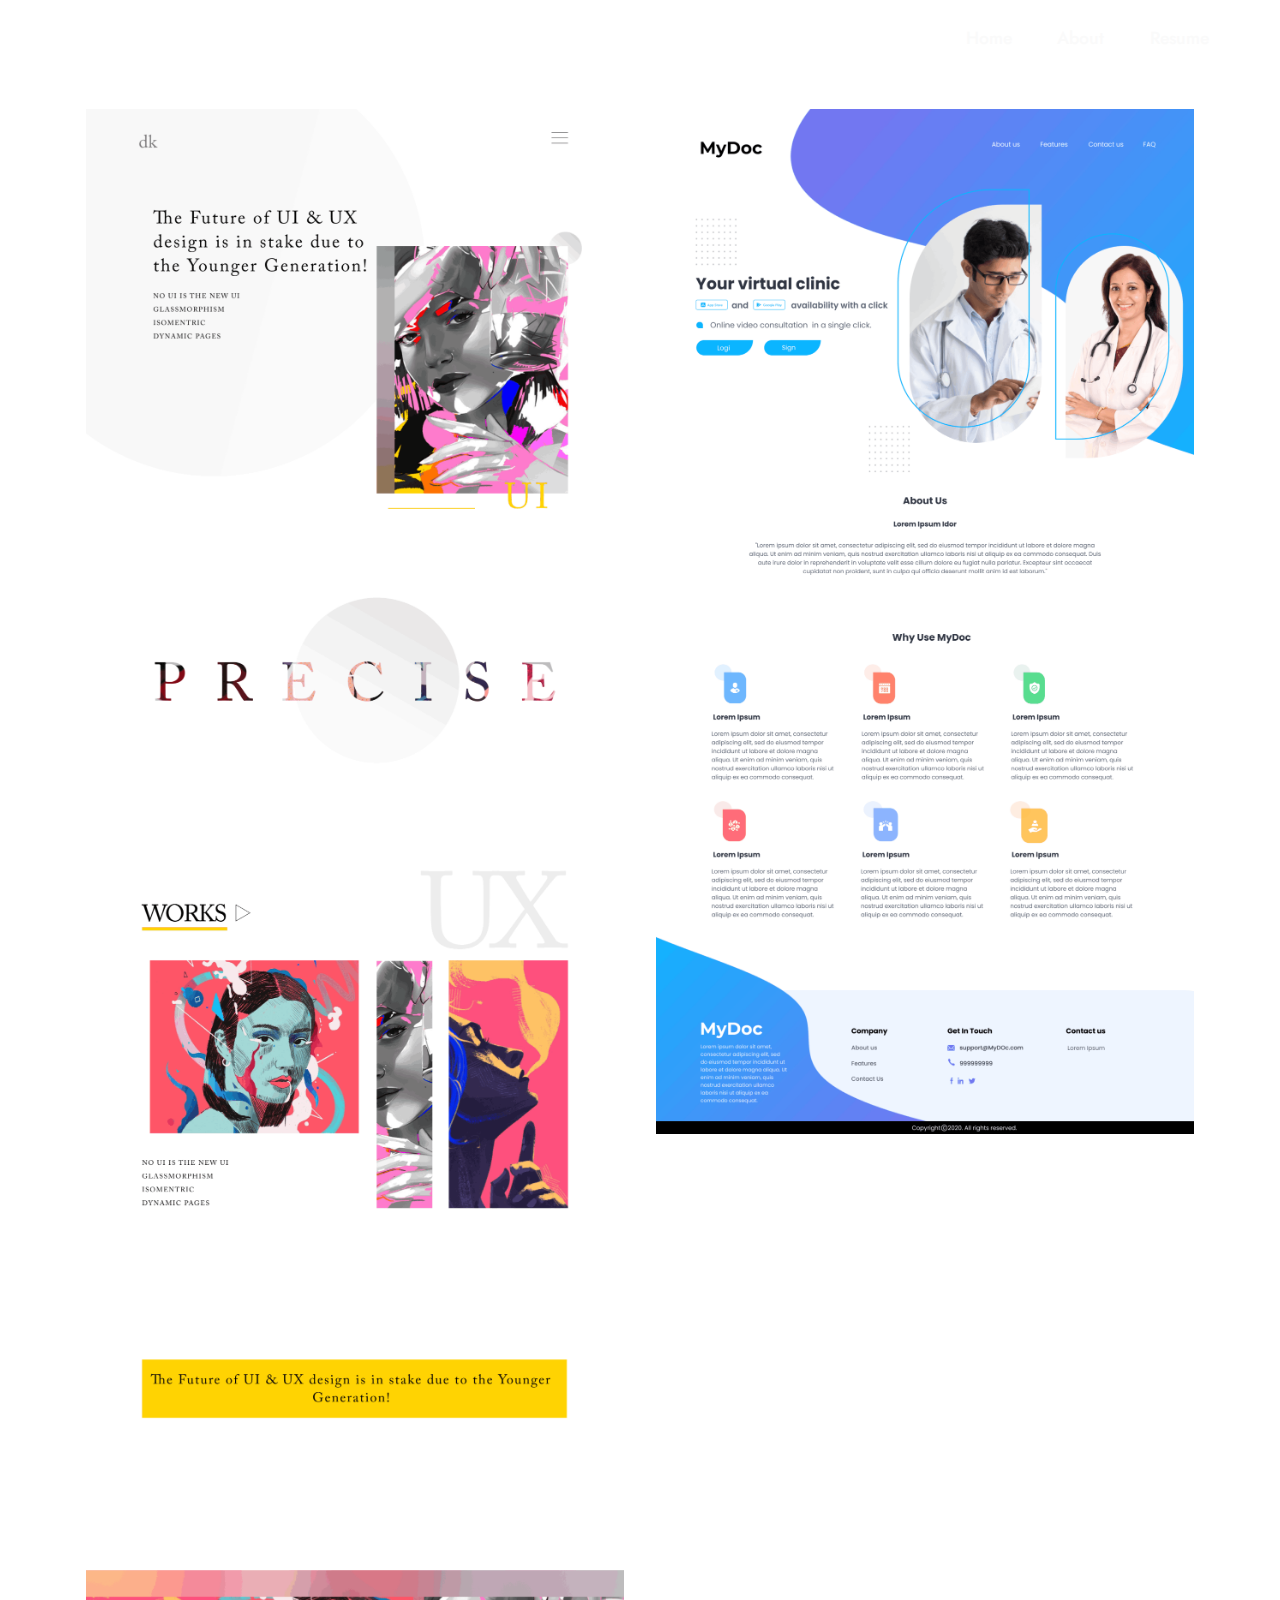
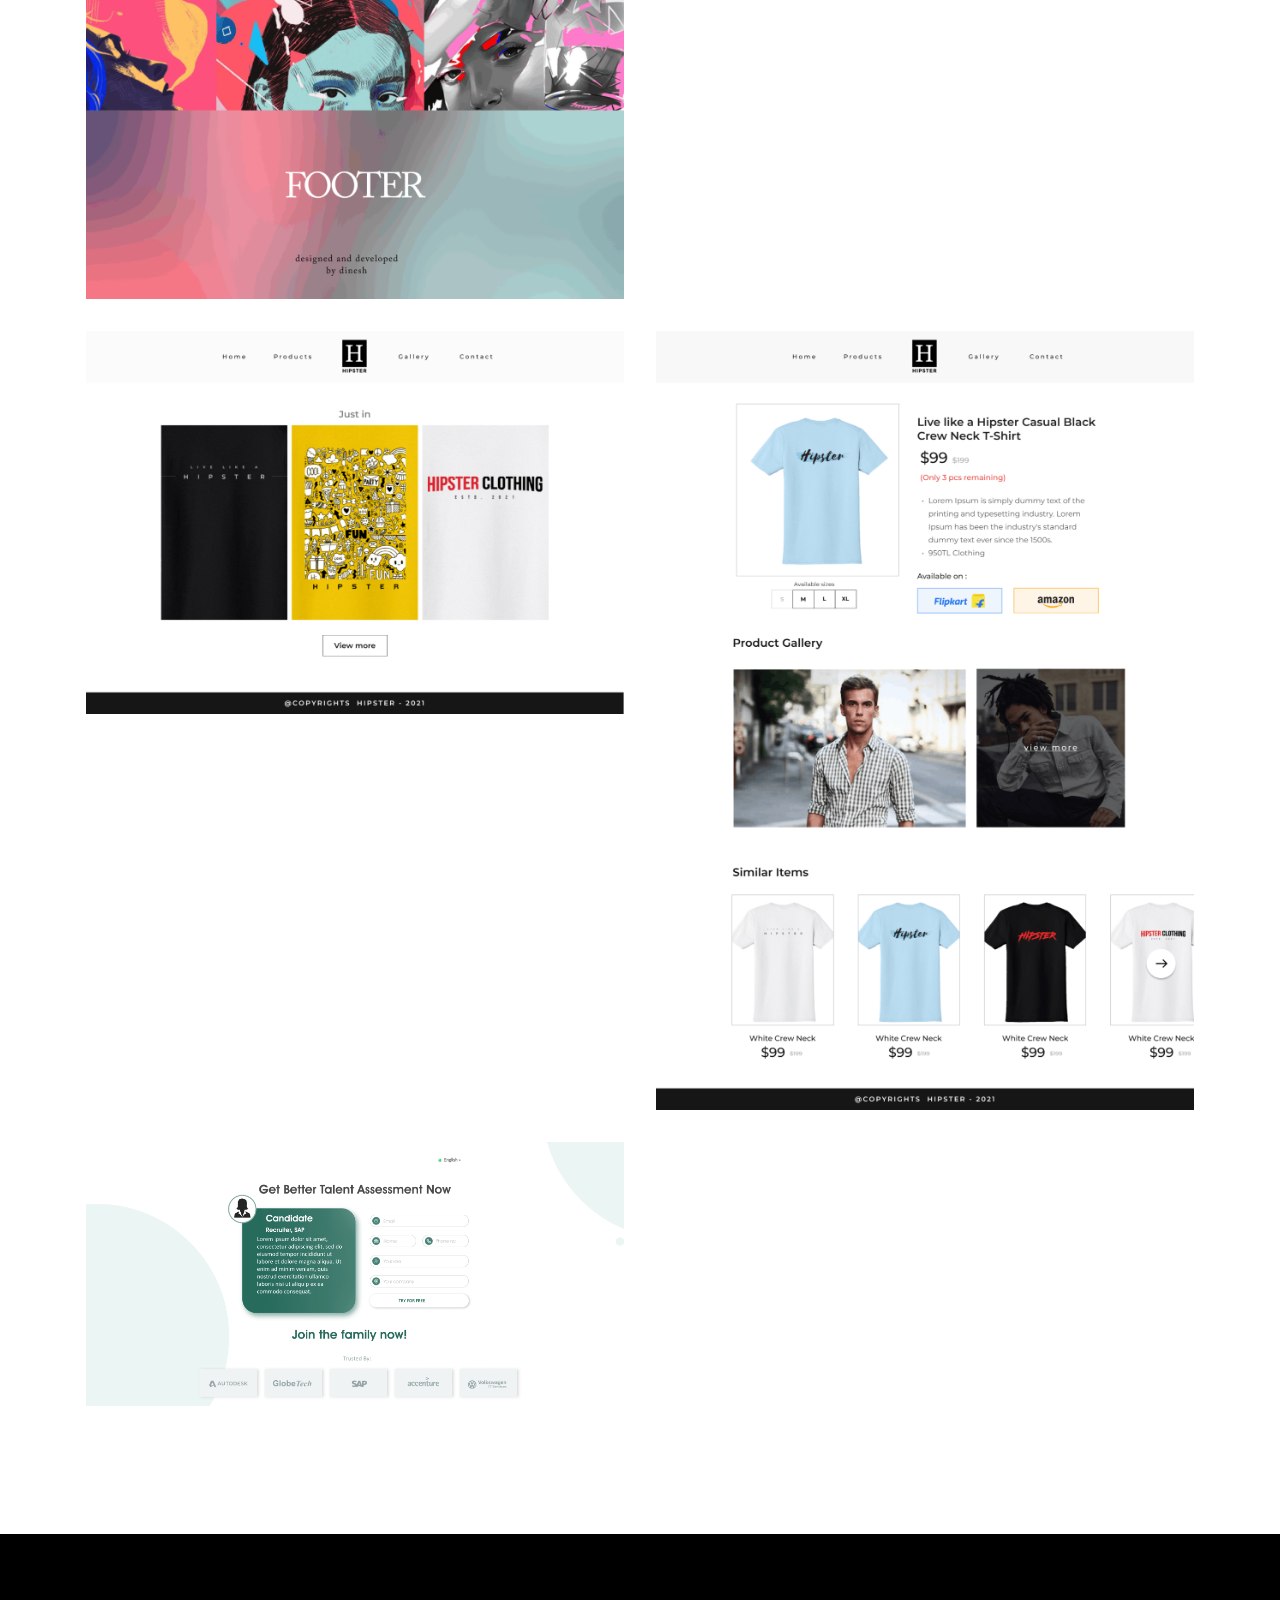
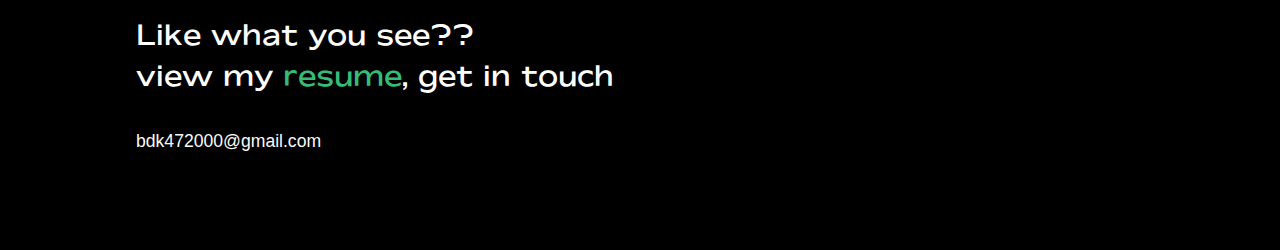
<file: UI-Designs.html>
<!DOCTYPE html>
<html  >
<head>
  <meta charset="UTF-8">
  <meta http-equiv="X-UA-Compatible" content="IE=edge">
  <meta name="viewport" content="width=device-width, initial-scale=1, minimum-scale=1">
  <link rel="shortcut icon" href="assets/images/logo.png" type="image/x-icon">
  <meta name="description" content="">
  
  
  <title>Random Design</title>
  <link rel="stylesheet" href="assets/web/assets/mobirise-icons2/mobirise2.css">
  <link rel="stylesheet" href="assets/bootstrap/css/bootstrap.min.css">
  <link rel="stylesheet" href="assets/bootstrap/css/bootstrap-grid.min.css">
  <link rel="stylesheet" href="assets/bootstrap/css/bootstrap-reboot.min.css">
  <link rel="stylesheet" href="assets/dropdown/css/style.css">
  <link rel="stylesheet" href="assets/socicon/css/styles.css">
  <link rel="stylesheet" href="assets/theme/css/style.css">
  <link rel="preload" href="https://fonts.googleapis.com/css?family=Jost:100,200,300,400,500,600,700,800,900,100i,200i,300i,400i,500i,600i,700i,800i,900i&display=swap" as="style" onload="this.onload=null;this.rel='stylesheet'">
  <noscript><link rel="stylesheet" href="https://fonts.googleapis.com/css?family=Jost:100,200,300,400,500,600,700,800,900,100i,200i,300i,400i,500i,600i,700i,800i,900i&display=swap"></noscript>
  <link rel="preload" as="style" href="assets/mobirise/css/mbr-additional.css"><link rel="stylesheet" href="assets/mobirise/css/mbr-additional.css" type="text/css">
  
  
  
  
</head>
<body>
  
  <section data-bs-version="5.1" class="menu cid-s48OLK6784" once="menu" id="menu1-2a">
    
    <nav class="navbar navbar-dropdown navbar-expand-lg">
        <div class="container-fluid">
            <div class="navbar-brand">
                
                
            </div>
            <button class="navbar-toggler" type="button" data-toggle="collapse" data-bs-toggle="collapse" data-target="#navbarSupportedContent" data-bs-target="#navbarSupportedContent" aria-controls="navbarNavAltMarkup" aria-expanded="false" aria-label="Toggle navigation">
                <div class="hamburger">
                    <span style="color: white;"></span>
                    <span style="color: white;"></span>
                    <span style="color: white;"></span>
                    <span style="color: white;"></span>
                </div>
            </button>
            <div class="collapse navbar-collapse" id="navbarSupportedContent">
                <ul class="navbar-nav nav-dropdown nav-right navbar-nav-top-padding" data-app-modern-menu="true"><li class="nav-item"><a class="nav-link link text-white display-4" href="index.html">Home</a></li>
                    <li class="nav-item"><a class="nav-link link text-white text-primary display-4" href="About.html">About</a></li><li class="nav-item"><a class="nav-link link text-white text-primary display-4" href="Resume.pdf">Resume</a></li></ul>
                
                
            </div>
        </div>
    </nav>

</section>

<section data-bs-version="5.1" class="gallery4 mbr-gallery cid-sJf0bRmNX1" id="gallery4-2b">
    

    

    <div class="container">
        
        <div class="row mbr-gallery mt-4">
            <div class="col-12 col-md-6 col-lg-6 item gallery-image">
                <div class="item-wrapper" data-toggle="modal" data-bs-toggle="modal" data-target="#sJfhxGU1Og-modal" data-bs-target="#sJfhxGU1Og-modal">
                    <img class="w-100" src="assets/images/desktop-1-1256x4179.png" alt="" data-slide-to="0" data-bs-slide-to="0" data-target="#lb-sJfhxGU1Og" data-bs-target="#lb-sJfhxGU1Og">
                    <div class="icon-wrapper">
                        <span class="mobi-mbri mobi-mbri-search mbr-iconfont mbr-iconfont-btn"></span>
                    </div>
                </div>
                
            </div>
            <div class="col-12 col-md-6 col-lg-6 item gallery-image">
                <div class="item-wrapper" data-toggle="modal" data-bs-toggle="modal" data-target="#sJfhxGU1Og-modal" data-bs-target="#sJfhxGU1Og-modal">
                    <img class="w-100" src="assets/images/doctors-screen-1256x2393.png" alt="" data-slide-to="1" data-bs-slide-to="1" data-target="#lb-sJfhxGU1Og" data-bs-target="#lb-sJfhxGU1Og">
                    <div class="icon-wrapper">
                        <span class="mobi-mbri mobi-mbri-search mbr-iconfont mbr-iconfont-btn"></span>
                    </div>
                </div>
                
            </div>
            <div class="col-12 col-md-6 col-lg-6 item gallery-image">
                <div class="item-wrapper" data-toggle="modal" data-bs-toggle="modal" data-target="#sJfhxGU1Og-modal" data-bs-target="#sJfhxGU1Og-modal">
                    <img class="w-100" src="assets/images/desktop-2-1256x893.png" alt="" data-slide-to="2" data-bs-slide-to="2" data-target="#lb-sJfhxGU1Og" data-bs-target="#lb-sJfhxGU1Og">
                    <div class="icon-wrapper">
                        <span class="mobi-mbri mobi-mbri-search mbr-iconfont mbr-iconfont-btn"></span>
                    </div>
                </div>
                
            </div>
            <div class="col-12 col-md-6 col-lg-6 item gallery-image">
                <div class="item-wrapper" data-toggle="modal" data-bs-toggle="modal" data-target="#sJfhxGU1Og-modal" data-bs-target="#sJfhxGU1Og-modal">
                    <img class="w-100" src="assets/images/desktop-3-1256x1819.png" alt="" data-slide-to="3" data-bs-slide-to="3" data-target="#lb-sJfhxGU1Og" data-bs-target="#lb-sJfhxGU1Og">
                    <div class="icon-wrapper">
                        <span class="mobi-mbri mobi-mbri-search mbr-iconfont mbr-iconfont-btn"></span>
                    </div>
                </div>
                
            </div><div class="col-12 col-md-6 col-lg-6 item gallery-image">
                <div class="item-wrapper" data-toggle="modal" data-bs-toggle="modal" data-target="#sJfhxGU1Og-modal" data-bs-target="#sJfhxGU1Og-modal">
                    <img class="w-100" src="assets/images/desktop-1mockup-2086x1024.png" alt="" data-slide-to="4" data-bs-slide-to="4" data-target="#lb-sJfhxGU1Og" data-bs-target="#lb-sJfhxGU1Og">
                    <div class="icon-wrapper">
                        <span class="mobi-mbri mobi-mbri-search mbr-iconfont mbr-iconfont-btn"></span>
                    </div>
                </div>
                
            </div>
        </div>

        <div class="modal mbr-slider" tabindex="-1" role="dialog" aria-hidden="true" id="sJfhxGU1Og-modal">
            <div class="modal-dialog" role="document">
                <div class="modal-content">
                    <div class="modal-body">
                        <div class="carousel slide carousel-fade" id="lb-sJfhxGU1Og" data-interval="5000" data-bs-interval="5000">
                            <div class="carousel-inner">
                                <div class="carousel-item active">
                                    <img class="d-block w-100" src="assets/images/desktop-1-1256x4179.png" alt="">
                                </div>
                                <div class="carousel-item">
                                    <img class="d-block w-100" src="assets/images/doctors-screen-1256x2393.png" alt="">
                                </div>
                                <div class="carousel-item">
                                    <img class="d-block w-100" src="assets/images/desktop-2-1256x893.png" alt="">
                                </div>
                                <div class="carousel-item">
                                    <img class="d-block w-100" src="assets/images/desktop-3-1256x1819.png" alt="">
                                </div><div class="carousel-item">
                                    <img class="d-block w-100" src="assets/images/desktop-1mockup-2086x1024.png" alt="">
                                </div>
                            </div>
                            <ol class="carousel-indicators">
                                <li data-slide-to="0" data-bs-slide-to="0" class="active" data-target="#lb-sJfhxGU1Og" data-bs-target="#lb-sJfhxGU1Og"></li>
                                <li data-slide-to="1" data-bs-slide-to="1" data-target="#lb-sJfhxGU1Og" data-bs-target="#lb-sJfhxGU1Og"></li>
                                <li data-slide-to="2" data-bs-slide-to="2" data-target="#lb-sJfhxGU1Og" data-bs-target="#lb-sJfhxGU1Og"></li>
                                <li data-slide-to="3" data-bs-slide-to="3" data-target="#lb-sJfhxGU1Og" data-bs-target="#lb-sJfhxGU1Og"></li><li data-slide-to="4" data-bs-slide-to="4" data-target="#lb-sJfhxGU1Og" data-bs-target="#lb-sJfhxGU1Og"></li>
                            </ol>
                            <a role="button" href="" class="close" data-dismiss="modal" data-bs-dismiss="modal" aria-label="Close">
                            </a>
                            <a class="carousel-control-prev carousel-control" role="button" data-slide="prev" data-bs-slide="prev" href="#lb-sJfhxGU1Og">
                                <span class="mobi-mbri mobi-mbri-arrow-prev" aria-hidden="true"></span>
                                <span class="sr-only visually-hidden">Previous</span>
                            </a>
                            <a class="carousel-control-next carousel-control" role="button" data-slide="next" data-bs-slide="next" href="#lb-sJfhxGU1Og">
                                <span class="mobi-mbri mobi-mbri-arrow-next" aria-hidden="true"></span>
                                <span class="sr-only visually-hidden">Next</span>
                            </a>
                        </div>
                    </div>
                </div>
            </div>
        </div>
    </div>
</section>
<section data-bs-version="5.1" class="content5 cid-sJaWUKnqDe" id="content5-u">
    
    <div class="container-fluid">
        <div class="row justify-content-center">
            <div class="col-md-12 col-lg-10">
                
                <h4 class="mbr-section-subtitle mbr-fonts-style mb-4 display-5">
                    Like what you see??<br>view my <a href="Resume.pdf" class="text-warning">resume</a>, get in touch&nbsp;</h4>
                <p class="mbr-text mbr-fonts-style display-4">
                    <em><strong><a href="mailto:bdk472000@gmail.com" class="text-white">bdk472000@gmail.com</a><br></strong></em></p>
            </div>
        </div>
    </div>
</section>
<section style="background-color: black; font-family: -apple-system, BlinkMacSystemFont, 'Segoe UI', 'Roboto', 'Helvetica Neue', Arial, sans-serif; color:#aaa; font-size:12px; padding: 0; align-items: center; display: flex;">
    <a href="https://mobirise.site/f" style="flex: 1 1; height: 3rem; padding-left: 1rem;"></a>
    <p style="flex: 0 0 auto; margin:0; padding-right:1rem;"> <a href="https://mobirise.site/x" style="color:#aaa;"></a></p>
</section>
<script src="assets/bootstrap/js/bootstrap.bundle.min.js"></script>  <script src="assets/smoothscroll/smooth-scroll.js"></script>  <script src="assets/ytplayer/index.js"></script>  <script src="assets/dropdown/js/navbar-dropdown.js"></script>  <script src="assets/theme/js/script.js"></script>  
  
  
 <div id="scrollToTop" class="scrollToTop mbr-arrow-up"><a style="text-align: center;"><i class="mbr-arrow-up-icon mbr-arrow-up-icon-cm cm-icon cm-icon-smallarrow-up"></i></a></div>
  </body>
</html>
</file>
<file: assets/dropdown/css/style.css>
.navbar-dropdown {
  left: 0;
  padding: 0;
  position: absolute;
  right: 0;
  top: 0;
  transition: all 0.45s ease;
  z-index: 1030;
  background: #282828; }
  .navbar-dropdown .navbar-logo {
    margin-right: 0.8rem;
    transition: margin 0.3s ease-in-out;
    vertical-align: middle; }
    .navbar-dropdown .navbar-logo img {
      height: 3.125rem;
      transition: all 0.3s ease-in-out; }
    .navbar-dropdown .navbar-logo.mbr-iconfont {
      font-size: 3.125rem;
      line-height: 3.125rem; }
  .navbar-dropdown .navbar-caption {
    font-weight: 700;
    white-space: normal;
    vertical-align: -4px;
    line-height: 3.125rem !important; }
    .navbar-dropdown .navbar-caption, .navbar-dropdown .navbar-caption:hover {
      color: inherit;
      text-decoration: none; }
  .navbar-dropdown .mbr-iconfont + .navbar-caption {
    vertical-align: -1px; }
  .navbar-dropdown.navbar-fixed-top {
    position: fixed; }
  .navbar-dropdown .navbar-brand span {
    vertical-align: -4px; }
  .navbar-dropdown.bg-color.transparent {
    background: none; }
  .navbar-dropdown.navbar-short .navbar-brand {
    padding: 0.625rem 0; }
    .navbar-dropdown.navbar-short .navbar-brand span {
      vertical-align: -1px; }
  .navbar-dropdown.navbar-short .navbar-caption {
    line-height: 2.375rem !important;
    vertical-align: -2px; }
  .navbar-dropdown.navbar-short .navbar-logo {
    margin-right: 0.5rem; }
    .navbar-dropdown.navbar-short .navbar-logo img {
      height: 2.375rem; }
    .navbar-dropdown.navbar-short .navbar-logo.mbr-iconfont {
      font-size: 2.375rem;
      line-height: 2.375rem; }
  .navbar-dropdown.navbar-short .mbr-table-cell {
    height: 3.625rem; }
  .navbar-dropdown .navbar-close {
    left: 0.6875rem;
    position: fixed;
    top: 0.75rem;
    z-index: 1000; }
  .navbar-dropdown .hamburger-icon {
    content: "";
    display: inline-block;
    vertical-align: middle;
    width: 16px;
    -webkit-box-shadow: 0 -6px 0 1px #282828,0 0 0 1px #282828,0 6px 0 1px #282828;
    -moz-box-shadow: 0 -6px 0 1px #282828,0 0 0 1px #282828,0 6px 0 1px #282828;
    box-shadow: 0 -6px 0 1px #282828,0 0 0 1px #282828,0 6px 0 1px #282828; }

.dropdown-menu .dropdown-toggle[data-toggle="dropdown-submenu"]::after {
  border-bottom: 0.35em solid transparent;
  border-left: 0.35em solid;
  border-right: 0;
  border-top: 0.35em solid transparent;
  margin-left: 0.3rem; }

.dropdown-menu .dropdown-item:focus {
  outline: 0; }

.nav-dropdown {
  font-size: 0.75rem;
  font-weight: 500;
  height: auto !important; }
  .nav-dropdown .nav-btn {
    padding-left: 1rem; }
  .nav-dropdown .link {
    margin: .667em 1.667em;
    font-weight: 500;
    padding: 0;
    transition: color .2s ease-in-out; }
    .nav-dropdown .link.dropdown-toggle {
      margin-right: 2.583em; }
      .nav-dropdown .link.dropdown-toggle::after {
        margin-left: .25rem;
        border-top: 0.35em solid;
        border-right: 0.35em solid transparent;
        border-left: 0.35em solid transparent;
        border-bottom: 0; }
      .nav-dropdown .link.dropdown-toggle[aria-expanded="true"] {
        margin: 0;
        padding: 0.667em 3.263em  0.667em 1.667em; }
  .nav-dropdown .link::after,
  .nav-dropdown .dropdown-item::after {
    color: inherit; }
  .nav-dropdown .btn {
    font-size: 0.75rem;
    font-weight: 700;
    letter-spacing: 0;
    margin-bottom: 0;
    padding-left: 1.25rem;
    padding-right: 1.25rem; }
  .nav-dropdown .dropdown-menu {
    border-radius: 0;
    border: 0;
    left: 0;
    margin: 0;
    padding-bottom: 1.25rem;
    padding-top: 1.25rem;
    position: relative; }
  .nav-dropdown .dropdown-submenu {
    margin-left: 0.125rem;
    top: 0; }
  .nav-dropdown .dropdown-item {
    font-weight: 500;
    line-height: 2;
    padding: 0.3846em 4.615em 0.3846em 1.5385em;
    position: relative;
    transition: color .2s ease-in-out, background-color .2s ease-in-out; }
    .nav-dropdown .dropdown-item::after {
      margin-top: -0.3077em;
      position: absolute;
      right: 1.1538em;
      top: 50%; }
    .nav-dropdown .dropdown-item:focus, .nav-dropdown .dropdown-item:hover {
      background: none; }

@media (max-width: 767px) {
  .nav-dropdown.navbar-toggleable-sm {
    bottom: 0;
    display: none;
    left: 0;
    overflow-x: hidden;
    position: fixed;
    top: 0;
    transform: translateX(-100%);
    -ms-transform: translateX(-100%);
    -webkit-transform: translateX(-100%);
    width: 18.75rem;
    z-index: 999; } }
.nav-dropdown.navbar-toggleable-xl {
  bottom: 0;
  display: none;
  left: 0;
  overflow-x: hidden;
  position: fixed;
  top: 0;
  transform: translateX(-100%);
  -ms-transform: translateX(-100%);
  -webkit-transform: translateX(-100%);
  width: 18.75rem;
  z-index: 999; }

.nav-dropdown-sm {
  display: block !important;
  overflow-x: hidden;
  overflow: auto;
  padding-top: 3.875rem; }
  .nav-dropdown-sm::after {
    content: "";
    display: block;
    height: 3rem;
    width: 100%; }
  .nav-dropdown-sm.collapse.in ~ .navbar-close {
    display: block !important; }
  .nav-dropdown-sm.collapsing, .nav-dropdown-sm.collapse.in {
    transform: translateX(0);
    -ms-transform: translateX(0);
    -webkit-transform: translateX(0);
    transition: all 0.25s ease-out;
    -webkit-transition: all 0.25s ease-out;
    background: #282828; }
  .nav-dropdown-sm.collapsing[aria-expanded="false"] {
    transform: translateX(-100%);
    -ms-transform: translateX(-100%);
    -webkit-transform: translateX(-100%); }
  .nav-dropdown-sm .nav-item {
    display: block;
    margin-left: 0 !important;
    padding-left: 0; }
  .nav-dropdown-sm .link,
  .nav-dropdown-sm .dropdown-item {
    border-top: 1px dotted rgba(255, 255, 255, 0.1);
    font-size: 0.8125rem;
    line-height: 1.6;
    margin: 0 !important;
    padding: 0.875rem 2.4rem 0.875rem 1.5625rem !important;
    position: relative;
    white-space: normal; }
    .nav-dropdown-sm .link:focus, .nav-dropdown-sm .link:hover,
    .nav-dropdown-sm .dropdown-item:focus,
    .nav-dropdown-sm .dropdown-item:hover {
      background: rgba(0, 0, 0, 0.2) !important;
      color: #c0a375; }
  .nav-dropdown-sm .nav-btn {
    position: relative;
    padding: 1.5625rem 1.5625rem 0 1.5625rem; }
    .nav-dropdown-sm .nav-btn::before {
      border-top: 1px dotted rgba(255, 255, 255, 0.1);
      content: "";
      left: 0;
      position: absolute;
      top: 0;
      width: 100%; }
    .nav-dropdown-sm .nav-btn + .nav-btn {
      padding-top: 0.625rem; }
      .nav-dropdown-sm .nav-btn + .nav-btn::before {
        display: none; }
  .nav-dropdown-sm .btn {
    padding: 0.625rem 0; }
  .nav-dropdown-sm .dropdown-toggle[data-toggle="dropdown-submenu"]::after {
    margin-left: .25rem;
    border-top: 0.35em solid;
    border-right: 0.35em solid transparent;
    border-left: 0.35em solid transparent;
    border-bottom: 0; }
  .nav-dropdown-sm .dropdown-toggle[data-toggle="dropdown-submenu"][aria-expanded="true"]::after {
    border-top: 0;
    border-right: 0.35em solid transparent;
    border-left: 0.35em solid transparent;
    border-bottom: 0.35em solid; }
  .nav-dropdown-sm .dropdown-menu {
    margin: 0;
    padding: 0;
    position: relative;
    top: 0;
    left: 0;
    width: 100%;
    border: 0;
    float: none;
    border-radius: 0;
    background: none; }
  .nav-dropdown-sm .dropdown-submenu {
    left: 100%;
    margin-left: 0.125rem;
    margin-top: -1.25rem;
    top: 0; }

.navbar-toggleable-sm .nav-dropdown .dropdown-menu {
  position: absolute; }

.navbar-toggleable-sm .nav-dropdown .dropdown-submenu {
  left: 100%;
  margin-left: 0.125rem;
  margin-top: -1.25rem;
  top: 0; }

.navbar-toggleable-sm.opened .nav-dropdown .dropdown-menu {
  position: relative; }

.navbar-toggleable-sm.opened .nav-dropdown .dropdown-submenu {
  left: 0;
  margin-left: 00rem;
  margin-top: 0rem;
  top: 0; }

.is-builder .nav-dropdown.collapsing {
  transition: none !important; }
</file>
<file: assets/socicon/css/styles.css>
@charset "UTF-8";

@font-face {
  font-family: 'Socicon';
  src:  url('../fonts/socicon.eot');
  src:  url('../fonts/socicon.eot?#iefix') format('embedded-opentype'),
    url('../fonts/socicon.woff2') format('woff2'),
    url('../fonts/socicon.ttf') format('truetype'),
    url('../fonts/socicon.woff') format('woff'),
    url('../fonts/socicon.svg#socicon') format('svg');
  font-weight: normal;
  font-style: normal;
  font-display: swap;
}

[data-icon]:before {
  font-family: "socicon" !important;
  content: attr(data-icon);
  font-style: normal !important;
  font-weight: normal !important;
  font-variant: normal !important;
  text-transform: none !important;
  speak: none;
  line-height: 1;
  -webkit-font-smoothing: antialiased;
  -moz-osx-font-smoothing: grayscale;
}

[class^="socicon-"], [class*=" socicon-"] {
  /* use !important to prevent issues with browser extensions that change fonts */
  font-family: 'Socicon' !important;
  speak: none;
  font-style: normal;
  font-weight: normal;
  font-variant: normal;
  text-transform: none;
  line-height: 1;

  /* Better Font Rendering =========== */
  -webkit-font-smoothing: antialiased;
  -moz-osx-font-smoothing: grayscale;
}

.socicon-eitaa:before {
  content: "\e97c";
}
.socicon-soroush:before {
  content: "\e97d";
}
.socicon-bale:before {
  content: "\e97e";
}
.socicon-zazzle:before {
  content: "\e97b";
}
.socicon-society6:before {
  content: "\e97a";
}
.socicon-redbubble:before {
  content: "\e979";
}
.socicon-avvo:before {
  content: "\e978";
}
.socicon-stitcher:before {
  content: "\e977";
}
.socicon-googlehangouts:before {
  content: "\e974";
}
.socicon-dlive:before {
  content: "\e975";
}
.socicon-vsco:before {
  content: "\e976";
}
.socicon-flipboard:before {
  content: "\e973";
}
.socicon-ubuntu:before {
  content: "\e958";
}
.socicon-artstation:before {
  content: "\e959";
}
.socicon-invision:before {
  content: "\e95a";
}
.socicon-torial:before {
  content: "\e95b";
}
.socicon-collectorz:before {
  content: "\e95c";
}
.socicon-seenthis:before {
  content: "\e95d";
}
.socicon-googleplaymusic:before {
  content: "\e95e";
}
.socicon-debian:before {
  content: "\e95f";
}
.socicon-filmfreeway:before {
  content: "\e960";
}
.socicon-gnome:before {
  content: "\e961";
}
.socicon-itchio:before {
  content: "\e962";
}
.socicon-jamendo:before {
  content: "\e963";
}
.socicon-mix:before {
  content: "\e964";
}
.socicon-sharepoint:before {
  content: "\e965";
}
.socicon-tinder:before {
  content: "\e966";
}
.socicon-windguru:before {
  content: "\e967";
}
.socicon-cdbaby:before {
  content: "\e968";
}
.socicon-elementaryos:before {
  content: "\e969";
}
.socicon-stage32:before {
  content: "\e96a";
}
.socicon-tiktok:before {
  content: "\e96b";
}
.socicon-gitter:before {
  content: "\e96c";
}
.socicon-letterboxd:before {
  content: "\e96d";
}
.socicon-threema:before {
  content: "\e96e";
}
.socicon-splice:before {
  content: "\e96f";
}
.socicon-metapop:before {
  content: "\e970";
}
.socicon-naver:before {
  content: "\e971";
}
.socicon-remote:before {
  content: "\e972";
}
.socicon-internet:before {
  content: "\e957";
}
.socicon-moddb:before {
  content: "\e94b";
}
.socicon-indiedb:before {
  content: "\e94c";
}
.socicon-traxsource:before {
  content: "\e94d";
}
.socicon-gamefor:before {
  content: "\e94e";
}
.socicon-pixiv:before {
  content: "\e94f";
}
.socicon-myanimelist:before {
  content: "\e950";
}
.socicon-blackberry:before {
  content: "\e951";
}
.socicon-wickr:before {
  content: "\e952";
}
.socicon-spip:before {
  content: "\e953";
}
.socicon-napster:before {
  content: "\e954";
}
.socicon-beatport:before {
  content: "\e955";
}
.socicon-hackerone:before {
  content: "\e956";
}
.socicon-hackernews:before {
  content: "\e946";
}
.socicon-smashwords:before {
  content: "\e947";
}
.socicon-kobo:before {
  content: "\e948";
}
.socicon-bookbub:before {
  content: "\e949";
}
.socicon-mailru:before {
  content: "\e94a";
}
.socicon-gitlab:before {
  content: "\e945";
}
.socicon-instructables:before {
  content: "\e944";
}
.socicon-portfolio:before {
  content: "\e943";
}
.socicon-codered:before {
  content: "\e940";
}
.socicon-origin:before {
  content: "\e941";
}
.socicon-nextdoor:before {
  content: "\e942";
}
.socicon-udemy:before {
  content: "\e93f";
}
.socicon-livemaster:before {
  content: "\e93e";
}
.socicon-crunchbase:before {
  content: "\e93b";
}
.socicon-homefy:before {
  content: "\e93c";
}
.socicon-calendly:before {
  content: "\e93d";
}
.socicon-realtor:before {
  content: "\e90f";
}
.socicon-tidal:before {
  content: "\e910";
}
.socicon-qobuz:before {
  content: "\e911";
}
.socicon-natgeo:before {
  content: "\e912";
}
.socicon-mastodon:before {
  content: "\e913";
}
.socicon-unsplash:before {
  content: "\e914";
}
.socicon-homeadvisor:before {
  content: "\e915";
}
.socicon-angieslist:before {
  content: "\e916";
}
.socicon-codepen:before {
  content: "\e917";
}
.socicon-slack:before {
  content: "\e918";
}
.socicon-openaigym:before {
  content: "\e919";
}
.socicon-logmein:before {
  content: "\e91a";
}
.socicon-fiverr:before {
  content: "\e91b";
}
.socicon-gotomeeting:before {
  content: "\e91c";
}
.socicon-aliexpress:before {
  content: "\e91d";
}
.socicon-guru:before {
  content: "\e91e";
}
.socicon-appstore:before {
  content: "\e91f";
}
.socicon-homes:before {
  content: "\e920";
}
.socicon-zoom:before {
  content: "\e921";
}
.socicon-alibaba:before {
  content: "\e922";
}
.socicon-craigslist:before {
  content: "\e923";
}
.socicon-wix:before {
  content: "\e924";
}
.socicon-redfin:before {
  content: "\e925";
}
.socicon-googlecalendar:before {
  content: "\e926";
}
.socicon-shopify:before {
  content: "\e927";
}
.socicon-freelancer:before {
  content: "\e928";
}
.socicon-seedrs:before {
  content: "\e929";
}
.socicon-bing:before {
  content: "\e92a";
}
.socicon-doodle:before {
  content: "\e92b";
}
.socicon-bonanza:before {
  content: "\e92c";
}
.socicon-squarespace:before {
  content: "\e92d";
}
.socicon-toptal:before {
  content: "\e92e";
}
.socicon-gust:before {
  content: "\e92f";
}
.socicon-ask:before {
  content: "\e930";
}
.socicon-trulia:before {
  content: "\e931";
}
.socicon-loomly:before {
  content: "\e932";
}
.socicon-ghost:before {
  content: "\e933";
}
.socicon-upwork:before {
  content: "\e934";
}
.socicon-fundable:before {
  content: "\e935";
}
.socicon-booking:before {
  content: "\e936";
}
.socicon-googlemaps:before {
  content: "\e937";
}
.socicon-zillow:before {
  content: "\e938";
}
.socicon-niconico:before {
  content: "\e939";
}
.socicon-toneden:before {
  content: "\e93a";
}
.socicon-augment:before {
  content: "\e908";
}
.socicon-bitbucket:before {
  content: "\e909";
}
.socicon-fyuse:before {
  content: "\e90a";
}
.socicon-yt-gaming:before {
  content: "\e90b";
}
.socicon-sketchfab:before {
  content: "\e90c";
}
.socicon-mobcrush:before {
  content: "\e90d";
}
.socicon-microsoft:before {
  content: "\e90e";
}
.socicon-pandora:before {
  content: "\e907";
}
.socicon-messenger:before {
  content: "\e906";
}
.socicon-gamewisp:before {
  content: "\e905";
}
.socicon-bloglovin:before {
  content: "\e904";
}
.socicon-tunein:before {
  content: "\e903";
}
.socicon-gamejolt:before {
  content: "\e901";
}
.socicon-trello:before {
  content: "\e902";
}
.socicon-spreadshirt:before {
  content: "\e900";
}
.socicon-500px:before {
  content: "\e000";
}
.socicon-8tracks:before {
  content: "\e001";
}
.socicon-airbnb:before {
  content: "\e002";
}
.socicon-alliance:before {
  content: "\e003";
}
.socicon-amazon:before {
  content: "\e004";
}
.socicon-amplement:before {
  content: "\e005";
}
.socicon-android:before {
  content: "\e006";
}
.socicon-angellist:before {
  content: "\e007";
}
.socicon-apple:before {
  content: "\e008";
}
.socicon-appnet:before {
  content: "\e009";
}
.socicon-baidu:before {
  content: "\e00a";
}
.socicon-bandcamp:before {
  content: "\e00b";
}
.socicon-battlenet:before {
  content: "\e00c";
}
.socicon-mixer:before {
  content: "\e00d";
}
.socicon-bebee:before {
  content: "\e00e";
}
.socicon-bebo:before {
  content: "\e00f";
}
.socicon-behance:before {
  content: "\e010";
}
.socicon-blizzard:before {
  content: "\e011";
}
.socicon-blogger:before {
  content: "\e012";
}
.socicon-buffer:before {
  content: "\e013";
}
.socicon-chrome:before {
  content: "\e014";
}
.socicon-coderwall:before {
  content: "\e015";
}
.socicon-curse:before {
  content: "\e016";
}
.socicon-dailymotion:before {
  content: "\e017";
}
.socicon-deezer:before {
  content: "\e018";
}
.socicon-delicious:before {
  content: "\e019";
}
.socicon-deviantart:before {
  content: "\e01a";
}
.socicon-diablo:before {
  content: "\e01b";
}
.socicon-digg:before {
  content: "\e01c";
}
.socicon-discord:before {
  content: "\e01d";
}
.socicon-disqus:before {
  content: "\e01e";
}
.socicon-douban:before {
  content: "\e01f";
}
.socicon-draugiem:before {
  content: "\e020";
}
.socicon-dribbble:before {
  content: "\e021";
}
.socicon-drupal:before {
  content: "\e022";
}
.socicon-ebay:before {
  content: "\e023";
}
.socicon-ello:before {
  content: "\e024";
}
.socicon-endomodo:before {
  content: "\e025";
}
.socicon-envato:before {
  content: "\e026";
}
.socicon-etsy:before {
  content: "\e027";
}
.socicon-facebook:before {
  content: "\e028";
}
.socicon-feedburner:before {
  content: "\e029";
}
.socicon-filmweb:before {
  content: "\e02a";
}
.socicon-firefox:before {
  content: "\e02b";
}
.socicon-flattr:before {
  content: "\e02c";
}
.socicon-flickr:before {
  content: "\e02d";
}
.socicon-formulr:before {
  content: "\e02e";
}
.socicon-forrst:before {
  content: "\e02f";
}
.socicon-foursquare:before {
  content: "\e030";
}
.socicon-friendfeed:before {
  content: "\e031";
}
.socicon-github:before {
  content: "\e032";
}
.socicon-goodreads:before {
  content: "\e033";
}
.socicon-google:before {
  content: "\e034";
}
.socicon-googlescholar:before {
  content: "\e035";
}
.socicon-googlegroups:before {
  content: "\e036";
}
.socicon-googlephotos:before {
  content: "\e037";
}
.socicon-googleplus:before {
  content: "\e038";
}
.socicon-grooveshark:before {
  content: "\e039";
}
.socicon-hackerrank:before {
  content: "\e03a";
}
.socicon-hearthstone:before {
  content: "\e03b";
}
.socicon-hellocoton:before {
  content: "\e03c";
}
.socicon-heroes:before {
  content: "\e03d";
}
.socicon-smashcast:before {
  content: "\e03e";
}
.socicon-horde:before {
  content: "\e03f";
}
.socicon-houzz:before {
  content: "\e040";
}
.socicon-icq:before {
  content: "\e041";
}
.socicon-identica:before {
  content: "\e042";
}
.socicon-imdb:before {
  content: "\e043";
}
.socicon-instagram:before {
  content: "\e044";
}
.socicon-issuu:before {
  content: "\e045";
}
.socicon-istock:before {
  content: "\e046";
}
.socicon-itunes:before {
  content: "\e047";
}
.socicon-keybase:before {
  content: "\e048";
}
.socicon-lanyrd:before {
  content: "\e049";
}
.socicon-lastfm:before {
  content: "\e04a";
}
.socicon-line:before {
  content: "\e04b";
}
.socicon-linkedin:before {
  content: "\e04c";
}
.socicon-livejournal:before {
  content: "\e04d";
}
.socicon-lyft:before {
  content: "\e04e";
}
.socicon-macos:before {
  content: "\e04f";
}
.socicon-mail:before {
  content: "\e050";
}
.socicon-medium:before {
  content: "\e051";
}
.socicon-meetup:before {
  content: "\e052";
}
.socicon-mixcloud:before {
  content: "\e053";
}
.socicon-modelmayhem:before {
  content: "\e054";
}
.socicon-mumble:before {
  content: "\e055";
}
.socicon-myspace:before {
  content: "\e056";
}
.socicon-newsvine:before {
  content: "\e057";
}
.socicon-nintendo:before {
  content: "\e058";
}
.socicon-npm:before {
  content: "\e059";
}
.socicon-odnoklassniki:before {
  content: "\e05a";
}
.socicon-openid:before {
  content: "\e05b";
}
.socicon-opera:before {
  content: "\e05c";
}
.socicon-outlook:before {
  content: "\e05d";
}
.socicon-overwatch:before {
  content: "\e05e";
}
.socicon-patreon:before {
  content: "\e05f";
}
.socicon-paypal:before {
  content: "\e060";
}
.socicon-periscope:before {
  content: "\e061";
}
.socicon-persona:before {
  content: "\e062";
}
.socicon-pinterest:before {
  content: "\e063";
}
.socicon-play:before {
  content: "\e064";
}
.socicon-player:before {
  content: "\e065";
}
.socicon-playstation:before {
  content: "\e066";
}
.socicon-pocket:before {
  content: "\e067";
}
.socicon-qq:before {
  content: "\e068";
}
.socicon-quora:before {
  content: "\e069";
}
.socicon-raidcall:before {
  content: "\e06a";
}
.socicon-ravelry:before {
  content: "\e06b";
}
.socicon-reddit:before {
  content: "\e06c";
}
.socicon-renren:before {
  content: "\e06d";
}
.socicon-researchgate:before {
  content: "\e06e";
}
.socicon-residentadvisor:before {
  content: "\e06f";
}
.socicon-reverbnation:before {
  content: "\e070";
}
.socicon-rss:before {
  content: "\e071";
}
.socicon-sharethis:before {
  content: "\e072";
}
.socicon-skype:before {
  content: "\e073";
}
.socicon-slideshare:before {
  content: "\e074";
}
.socicon-smugmug:before {
  content: "\e075";
}
.socicon-snapchat:before {
  content: "\e076";
}
.socicon-songkick:before {
  content: "\e077";
}
.socicon-soundcloud:before {
  content: "\e078";
}
.socicon-spotify:before {
  content: "\e079";
}
.socicon-stackexchange:before {
  content: "\e07a";
}
.socicon-stackoverflow:before {
  content: "\e07b";
}
.socicon-starcraft:before {
  content: "\e07c";
}
.socicon-stayfriends:before {
  content: "\e07d";
}
.socicon-steam:before {
  content: "\e07e";
}
.socicon-storehouse:before {
  content: "\e07f";
}
.socicon-strava:before {
  content: "\e080";
}
.socicon-streamjar:before {
  content: "\e081";
}
.socicon-stumbleupon:before {
  content: "\e082";
}
.socicon-swarm:before {
  content: "\e083";
}
.socicon-teamspeak:before {
  content: "\e084";
}
.socicon-teamviewer:before {
  content: "\e085";
}
.socicon-technorati:before {
  content: "\e086";
}
.socicon-telegram:before {
  content: "\e087";
}
.socicon-tripadvisor:before {
  content: "\e088";
}
.socicon-tripit:before {
  content: "\e089";
}
.socicon-triplej:before {
  content: "\e08a";
}
.socicon-tumblr:before {
  content: "\e08b";
}
.socicon-twitch:before {
  content: "\e08c";
}
.socicon-twitter:before {
  content: "\e08d";
}
.socicon-uber:before {
  content: "\e08e";
}
.socicon-ventrilo:before {
  content: "\e08f";
}
.socicon-viadeo:before {
  content: "\e090";
}
.socicon-viber:before {
  content: "\e091";
}
.socicon-viewbug:before {
  content: "\e092";
}
.socicon-vimeo:before {
  content: "\e093";
}
.socicon-vine:before {
  content: "\e094";
}
.socicon-vkontakte:before {
  content: "\e095";
}
.socicon-warcraft:before {
  content: "\e096";
}
.socicon-wechat:before {
  content: "\e097";
}
.socicon-weibo:before {
  content: "\e098";
}
.socicon-whatsapp:before {
  content: "\e099";
}
.socicon-wikipedia:before {
  content: "\e09a";
}
.socicon-windows:before {
  content: "\e09b";
}
.socicon-wordpress:before {
  content: "\e09c";
}
.socicon-wykop:before {
  content: "\e09d";
}
.socicon-xbox:before {
  content: "\e09e";
}
.socicon-xing:before {
  content: "\e09f";
}
.socicon-yahoo:before {
  content: "\e0a0";
}
.socicon-yammer:before {
  content: "\e0a1";
}
.socicon-yandex:before {
  content: "\e0a2";
}
.socicon-yelp:before {
  content: "\e0a3";
}
.socicon-younow:before {
  content: "\e0a4";
}
.socicon-youtube:before {
  content: "\e0a5";
}
.socicon-zapier:before {
  content: "\e0a6";
}
.socicon-zerply:before {
  content: "\e0a7";
}
.socicon-zomato:before {
  content: "\e0a8";
}
.socicon-zynga:before {
  content: "\e0a9";
}
</file>
<file: assets/theme/css/style.css>
@charset "UTF-8";
section {
  background-color: #ffffff;
}

body {
  font-style: normal;
  line-height: 1.5;
  font-weight: 400;
  color: #232323;
  position: relative;
}

button {
  background-color: transparent;
  border-color: transparent;
}

section,
.container,
.container-fluid {
  position: relative;
  word-wrap: break-word;
}

a.mbr-iconfont:hover {
  text-decoration: none;
}

.article .lead p,
.article .lead ul,
.article .lead ol,
.article .lead pre,
.article .lead blockquote {
  margin-bottom: 0;
}

a {
  font-style: normal;
  font-weight: 400;
  cursor: pointer;
}
a, a:hover {
  text-decoration: none;
}

.mbr-section-title {
  font-style: normal;
  line-height: 1.3;
}

.mbr-section-subtitle {
  line-height: 1.3;
}

.mbr-text {
  font-style: normal;
  line-height: 1.7;
}

h1,
h2,
h3,
h4,
h5,
h6,
.display-1,
.display-2,
.display-4,
.display-5,
.display-7,
span,
p,
a {
  line-height: 1;
  word-break: break-word;
  word-wrap: break-word;
  font-weight: 400;
}

b,
strong {
  font-weight: bold;
}

input:-webkit-autofill, input:-webkit-autofill:hover, input:-webkit-autofill:focus, input:-webkit-autofill:active {
  transition-delay: 9999s;
  -webkit-transition-property: background-color, color;
  transition-property: background-color, color;
}

textarea[type=hidden] {
  display: none;
}

section {
  background-position: 50% 50%;
  background-repeat: no-repeat;
  background-size: cover;
}
section .mbr-background-video,
section .mbr-background-video-preview {
  position: absolute;
  bottom: 0;
  left: 0;
  right: 0;
  top: 0;
}

.hidden {
  visibility: hidden;
}

.mbr-z-index20 {
  z-index: 20;
}

/*! Base colors */
.mbr-white {
  color: #ffffff;
}

.mbr-black {
  color: #111111;
}

.mbr-bg-white {
  background-color: #ffffff;
}

.mbr-bg-black {
  background-color: #000000;
}

/*! Text-aligns */
.align-left {
  text-align: left;
}

.align-center {
  text-align: center;
}

.align-right {
  text-align: right;
}

/*! Font-weight  */
.mbr-light {
  font-weight: 300;
}

.mbr-regular {
  font-weight: 400;
}

.mbr-semibold {
  font-weight: 500;
}

.mbr-bold {
  font-weight: 700;
}

/*! Media  */
.media-content {
  flex-basis: 100%;
}

.media-container-row {
  display: flex;
  flex-direction: row;
  flex-wrap: wrap;
  justify-content: center;
  align-content: center;
  align-items: start;
}
.media-container-row .media-size-item {
  width: 400px;
}

.media-container-column {
  display: flex;
  flex-direction: column;
  flex-wrap: wrap;
  justify-content: center;
  align-content: center;
  align-items: stretch;
}
.media-container-column > * {
  width: 100%;
}

@media (min-width: 992px) {
  .media-container-row {
    flex-wrap: nowrap;
  }
}
figure {
  margin-bottom: 0;
  overflow: hidden;
}

figure[mbr-media-size] {
  transition: width 0.1s;
}

img,
iframe {
  display: block;
  width: 100%;
}

.card {
  background-color: transparent;
  border: none;
}

.card-box {
  width: 100%;
}

.card-img {
  text-align: center;
  flex-shrink: 0;
  -webkit-flex-shrink: 0;
}

.media {
  max-width: 100%;
  margin: 0 auto;
}

.mbr-figure {
  align-self: center;
}

.media-container > div {
  max-width: 100%;
}

.mbr-figure img,
.card-img img {
  width: 100%;
}

@media (max-width: 991px) {
  .media-size-item {
    width: auto !important;
  }

  .media {
    width: auto;
  }

  .mbr-figure {
    width: 100% !important;
  }
}
/*! Buttons */
.mbr-section-btn {
  margin-left: -0.6rem;
  margin-right: -0.6rem;
  font-size: 0;
}

.btn {
  font-weight: 600;
  border-width: 1px;
  font-style: normal;
  margin: 0.6rem 0.6rem;
  white-space: normal;
  transition: all 0.2s ease-in-out;
  display: inline-flex;
  align-items: center;
  justify-content: center;
  word-break: break-word;
}

.btn-sm {
  font-weight: 600;
  letter-spacing: 0px;
  transition: all 0.3s ease-in-out;
}

.btn-md {
  font-weight: 600;
  letter-spacing: 0px;
  transition: all 0.3s ease-in-out;
}

.btn-lg {
  font-weight: 600;
  letter-spacing: 0px;
  transition: all 0.3s ease-in-out;
}

.btn-form {
  margin: 0;
}
.btn-form:hover {
  cursor: pointer;
}

nav .mbr-section-btn {
  margin-left: 0rem;
  margin-right: 0rem;
}

/*! Btn icon margin */
.btn .mbr-iconfont,
.btn.btn-sm .mbr-iconfont {
  order: 1;
  cursor: pointer;
  margin-left: 0.5rem;
  vertical-align: sub;
}

.btn.btn-md .mbr-iconfont,
.btn.btn-md .mbr-iconfont {
  margin-left: 0.8rem;
}

.mbr-regular {
  font-weight: 400;
}

.mbr-semibold {
  font-weight: 500;
}

.mbr-bold {
  font-weight: 700;
}

[type=submit] {
  -webkit-appearance: none;
}

/*! Full-screen */
.mbr-fullscreen .mbr-overlay {
  min-height: 100vh;
}

.mbr-fullscreen {
  display: flex;
  display: -moz-flex;
  display: -ms-flex;
  display: -o-flex;
  align-items: center;
  min-height: 100vh;
  padding-top: 3rem;
  padding-bottom: 3rem;
}

/*! Map */
.map {
  height: 25rem;
  position: relative;
}
.map iframe {
  width: 100%;
  height: 100%;
}

/*! Scroll to top arrow */
.mbr-arrow-up {
  bottom: 25px;
  right: 90px;
  position: fixed;
  text-align: right;
  z-index: 5000;
  color: #ffffff;
  font-size: 22px;
}

.mbr-arrow-up a {
  background: rgba(0, 0, 0, 0.2);
  border-radius: 50%;
  color: #fff;
  display: inline-block;
  height: 60px;
  width: 60px;
  border: 2px solid #fff;
  outline-style: none !important;
  position: relative;
  text-decoration: none;
  transition: all 0.3s ease-in-out;
  cursor: pointer;
  text-align: center;
}
.mbr-arrow-up a:hover {
  background-color: rgba(0, 0, 0, 0.4);
}
.mbr-arrow-up a i {
  line-height: 60px;
}

.mbr-arrow-up-icon {
  display: block;
  color: #fff;
}

.mbr-arrow-up-icon::before {
  content: "›";
  display: inline-block;
  font-family: serif;
  font-size: 22px;
  line-height: 1;
  font-style: normal;
  position: relative;
  top: 6px;
  left: -4px;
  transform: rotate(-90deg);
}

/*! Arrow Down */
.mbr-arrow {
  position: absolute;
  bottom: 45px;
  left: 50%;
  width: 60px;
  height: 60px;
  cursor: pointer;
  background-color: rgba(80, 80, 80, 0.5);
  border-radius: 50%;
  transform: translateX(-50%);
}
@media (max-width: 767px) {
  .mbr-arrow {
    display: none;
  }
}
.mbr-arrow > a {
  display: inline-block;
  text-decoration: none;
  outline-style: none;
  -webkit-animation: arrowdown 1.7s ease-in-out infinite;
          animation: arrowdown 1.7s ease-in-out infinite;
  color: #ffffff;
}
.mbr-arrow > a > i {
  position: absolute;
  top: -2px;
  left: 15px;
  font-size: 2rem;
}

#scrollToTop a i::before {
  content: "";
  position: absolute;
  display: block;
  border-bottom: 2.5px solid #fff;
  border-left: 2.5px solid #fff;
  width: 27.8%;
  height: 27.8%;
  left: 50%;
  top: 51%;
  transform: translateY(-30%) translateX(-50%) rotate(135deg);
}

@keyframes arrowdown {
  0% {
    transform: translateY(0px);
  }
  50% {
    transform: translateY(-5px);
  }
  100% {
    transform: translateY(0px);
  }
}
@-webkit-keyframes arrowdown {
  0% {
    transform: translateY(0px);
  }
  50% {
    transform: translateY(-5px);
  }
  100% {
    transform: translateY(0px);
  }
}
@media (max-width: 500px) {
  .mbr-arrow-up {
    left: 0;
    right: 0;
    text-align: center;
  }
}
/*Gradients animation*/
@keyframes gradient-animation {
  from {
    background-position: 0% 100%;
    -webkit-animation-timing-function: ease-in-out;
            animation-timing-function: ease-in-out;
  }
  to {
    background-position: 100% 0%;
    -webkit-animation-timing-function: ease-in-out;
            animation-timing-function: ease-in-out;
  }
}
@-webkit-keyframes gradient-animation {
  from {
    background-position: 0% 100%;
    -webkit-animation-timing-function: ease-in-out;
            animation-timing-function: ease-in-out;
  }
  to {
    background-position: 100% 0%;
    -webkit-animation-timing-function: ease-in-out;
            animation-timing-function: ease-in-out;
  }
}
.bg-gradient {
  background-size: 200% 200%;
  animation: gradient-animation 5s infinite alternate;
  -webkit-animation: gradient-animation 5s infinite alternate;
}

.menu .navbar-brand {
  display: -webkit-flex;
}
.menu .navbar-brand span {
  display: flex;
  display: -webkit-flex;
}
.menu .navbar-brand .navbar-caption-wrap {
  display: -webkit-flex;
}
.menu .navbar-brand .navbar-logo img {
  display: -webkit-flex;
  width: auto;
}
@media (min-width: 768px) and (max-width: 991px) {
  .menu .navbar-toggleable-sm .navbar-nav {
    display: -ms-flexbox;
  }
}
@media (max-width: 991px) {
  .menu .navbar-collapse {
    max-height: 93.5vh;
  }
  .menu .navbar-collapse.show {
    overflow: auto;
  }
}
@media (min-width: 992px) {
  .menu .navbar-nav.nav-dropdown {
    display: -webkit-flex;
  }
  .menu .navbar-toggleable-sm .navbar-collapse {
    display: -webkit-flex !important;
  }
  .menu .collapsed .navbar-collapse {
    max-height: 93.5vh;
  }
  .menu .collapsed .navbar-collapse.show {
    overflow: auto;
  }
}
@media (max-width: 767px) {
  .menu .navbar-collapse {
    max-height: 80vh;
  }
}

.nav-link .mbr-iconfont {
  margin-right: 0.5rem;
}

.navbar {
  display: -webkit-flex;
  -webkit-flex-wrap: wrap;
  -webkit-align-items: center;
  -webkit-justify-content: space-between;
}

.navbar-collapse {
  -webkit-flex-basis: 100%;
  -webkit-flex-grow: 1;
  -webkit-align-items: center;
}

.nav-dropdown .link {
  padding: 0.667em 1.667em !important;
  margin: 0 !important;
}

.nav {
  display: -webkit-flex;
  -webkit-flex-wrap: wrap;
}

.row {
  display: -webkit-flex;
  -webkit-flex-wrap: wrap;
}

.justify-content-center {
  -webkit-justify-content: center;
}

.form-inline {
  display: -webkit-flex;
}

.card-wrapper {
  -webkit-flex: 1;
}

.carousel-control {
  z-index: 10;
  display: -webkit-flex;
}

.carousel-controls {
  display: -webkit-flex;
}

.media {
  display: -webkit-flex;
}

.form-group:focus {
  outline: none;
}

.jq-selectbox__select {
  padding: 7px 0;
  position: relative;
}

.jq-selectbox__dropdown {
  overflow: hidden;
  border-radius: 10px;
  position: absolute;
  top: 100%;
  left: 0 !important;
  width: 100% !important;
}

.jq-selectbox__trigger-arrow {
  right: 0;
  transform: translateY(-50%);
}

.jq-selectbox li {
  padding: 1.07em 0.5em;
}

input[type=range] {
  padding-left: 0 !important;
  padding-right: 0 !important;
}

.modal-dialog,
.modal-content {
  height: 100%;
}

.modal-dialog .carousel-inner {
  height: calc(100vh - 1.75rem);
}
@media (max-width: 575px) {
  .modal-dialog .carousel-inner {
    height: calc(100vh - 1rem);
  }
}

.carousel-item {
  text-align: center;
}

.carousel-item img {
  margin: auto;
}

.navbar-toggler {
  align-self: flex-start;
  padding: 0.25rem 0.75rem;
  font-size: 1.25rem;
  line-height: 1;
  background: transparent;
  border: 1px solid transparent;
  border-radius: 0.25rem;
}

.navbar-toggler:focus,
.navbar-toggler:hover {
  text-decoration: none;
  box-shadow: none;
}

.navbar-toggler-icon {
  display: inline-block;
  width: 1.5em;
  height: 1.5em;
  vertical-align: middle;
  content: "";
  background: no-repeat center center;
  background-size: 100% 100%;
}

.navbar-toggler-left {
  position: absolute;
  left: 1rem;
}

.navbar-toggler-right {
  position: absolute;
  right: 1rem;
}

.card-img {
  width: auto;
}

.menu .navbar.collapsed:not(.beta-menu) {
  flex-direction: column;
}

.carousel-item.active,
.carousel-item-next,
.carousel-item-prev {
  display: flex;
}

.note-air-layout .dropup .dropdown-menu,
.note-air-layout .navbar-fixed-bottom .dropdown .dropdown-menu {
  bottom: initial !important;
}

html,
body {
  height: auto;
  min-height: 100vh;
}

.dropup .dropdown-toggle::after {
  display: none;
}

.form-asterisk {
  font-family: initial;
  position: absolute;
  top: -2px;
  font-weight: normal;
}

.form-control-label {
  position: relative;
  cursor: pointer;
  margin-bottom: 0.357em;
  padding: 0;
}

.alert {
  color: #ffffff;
  border-radius: 0;
  border: 0;
  font-size: 1.1rem;
  line-height: 1.5;
  margin-bottom: 1.875rem;
  padding: 1.25rem;
  position: relative;
  text-align: center;
}
.alert.alert-form::after {
  background-color: inherit;
  bottom: -7px;
  content: "";
  display: block;
  height: 14px;
  left: 50%;
  margin-left: -7px;
  position: absolute;
  transform: rotate(45deg);
  width: 14px;
}

.form-control {
  background-color: #ffffff;
  background-clip: border-box;
  color: #232323;
  line-height: 1rem !important;
  height: auto;
  padding: 0.6rem 1.2rem;
  transition: border-color 0.25s ease 0s;
  border: 1px solid transparent !important;
  border-radius: 4px;
  box-shadow: rgba(0, 0, 0, 0.07) 0px 1px 1px 0px, rgba(0, 0, 0, 0.07) 0px 1px 3px 0px, rgba(0, 0, 0, 0.03) 0px 0px 0px 1px;
}
.form-active .form-control:invalid {
  border-color: red;
}

form .row {
  margin-left: -0.6rem;
  margin-right: -0.6rem;
}
form .row [class*=col] {
  padding-left: 0.6rem;
  padding-right: 0.6rem;
}

form .mbr-section-btn {
  margin: 0;
  padding-left: 0.6rem;
  padding-right: 0.6rem;
}

form .btn {
  display: flex;
  padding: 0.6rem 1.2rem;
  margin: 0;
}

form .form-check-input {
  margin-top: 0.5;
}

textarea.form-control {
  line-height: 1.5rem !important;
}

.form-group {
  margin-bottom: 1.2rem;
}

.form-control,
form .btn {
  min-height: 48px;
}

.gdpr-block label span.textGDPR input[name=gdpr] {
  top: 7px;
}

.form-control:focus {
  box-shadow: none;
}

:focus {
  outline: none;
}

.mbr-overlay {
  background-color: #000;
  bottom: 0;
  left: 0;
  opacity: 0.5;
  position: absolute;
  right: 0;
  top: 0;
  z-index: 0;
  pointer-events: none;
}

blockquote {
  font-style: italic;
  padding: 3rem;
  font-size: 1.09rem;
  position: relative;
  border-left: 3px solid;
}

ul,
ol,
pre,
blockquote {
  margin-bottom: 2.3125rem;
}

.mt-4 {
  margin-top: 2rem !important;
}

.mb-4 {
  margin-bottom: 2rem !important;
}

@media (min-width: 992px) {
  .container {
    padding-left: 16px;
    padding-right: 16px;
  }

  .row {
    margin-left: -16px;
    margin-right: -16px;
  }
  .row > [class*=col] {
    padding-left: 16px;
    padding-right: 16px;
  }
}
@media (min-width: 768px) {
  .container-fluid {
    padding-left: 32px;
    padding-right: 32px;
  }
}
@media (min-width: 768px) and (max-width: 991px) {
  .mbr-container {
    padding-left: 32px;
    padding-right: 32px;
  }
}
@media (max-width: 767px) {
  .mbr-container {
    padding-left: 16px;
    padding-right: 16px;
  }
}
.card-wrapper,
.item-wrapper {
  overflow: hidden;
}

.app-video-wrapper > img {
  opacity: 1;
}

.item {
  position: relative;
}

.dropdown-menu .dropdown-menu {
  left: 100%;
}

.dropdown-item + .dropdown-menu {
  display: none;
}

.dropdown-item:hover + .dropdown-menu,
.dropdown-menu:hover {
  display: block;
}.engine {
	position: absolute;
	text-indent: -2400px;
	text-align: center;
	padding: 0;
	top: 0;
	left: -2400px;
}
</file>
<file: assets/mobirise/css/mbr-additional.css>
body {
  font-family: Jost;
}
.bk{
  color:black;
}
a.nav-link.link.text-primary.display-4 {
    font-family: 'Jost';
}

img.rd {
  height: 50vh;
  object-fit: cover;
}
h5.gap {
  margin-top: -40px;
}
.hov:after {
  content:'\A';
  position:absolute;
  width:100%; height:100%;
  top:0; left:0;
  background:rgba(0, 0, 0, 0.521);
  opacity:0;
  transition: all 0.5s;
  -webkit-transition: all 0.5s;
}
.hov:hover:after {
  opacity:1;
}
@font-face {
  font-family: Ma;
  src: url(../../socicon/fonts/Mattone-Regular.otf);
}
.display-1 {
  font-family: 'Ma';
  font-size: 4rem;
  line-height: 1.1;
}
.display-1 > .mbr-iconfont {
  font-size: 5rem;
}
.display-2 {
  font-family: Ma;
  font-size: 3rem;
  line-height: 1.1;
}
.display-2 > .mbr-iconfont {
  font-size: 3.75rem;
}
.display-4 {
  font-family: 'Space Grotesk', sans-serif;
  font-size: 1.1rem;
  line-height: 1.5;
}
.display-4 > .mbr-iconfont {
  font-size: 1.375rem;
}
.display-5 {
  font-family:Ma;
  font-size: 2.2rem;
  line-height: 1.5;
}
.display-5 > .mbr-iconfont {
  font-size: 2.75rem;
}
.display-7 {
  font-family: 'Space Grotesk', sans-serif;
  font-size: 1.2rem;
  line-height: 1.5;
}
.display-7 > .mbr-iconfont {
  font-size: 1.5rem;
}
/* ---- Fluid typography for mobile devices ---- */
/* 1.4 - font scale ratio ( bootstrap == 1.42857 ) */
/* 100vw - current viewport width */
/* (48 - 20)  48 == 48rem == 768px, 20 == 20rem == 320px(minimal supported viewport) */
/* 0.65 - min scale variable, may vary */
@media (max-width: 992px) {
  .display-1 {
    font-size: 3.2rem;
  }
}
@media (max-width: 768px) {
  .vr{
    text-align: left !important;
  }
  .display-1 {
    font-size: 2.8rem;
    font-size: calc( 2.05rem + (4 - 2.05) * ((100vw - 20rem) / (48 - 20)));
    line-height: calc( 1.1 * (2.05rem + (4 - 2.05) * ((100vw - 20rem) / (48 - 20))));
  }
  .display-2 {
    font-size: 2.4rem;
    font-size: calc( 1.7rem + (3 - 1.7) * ((100vw - 20rem) / (48 - 20)));
    line-height: calc( 1.3 * (1.7rem + (3 - 1.7) * ((100vw - 20rem) / (48 - 20))));
  }
  .display-4 {
    font-size: 0.88rem;
    font-size: calc( 1.0350000000000001rem + (1.1 - 1.0350000000000001) * ((100vw - 20rem) / (48 - 20)));
    line-height: calc( 1.4 * (1.0350000000000001rem + (1.1 - 1.0350000000000001) * ((100vw - 20rem) / (48 - 20))));
  }
  .display-5 {
    font-size: 1.76rem;
    font-size: calc( 1.42rem + (2.2 - 1.42) * ((100vw - 20rem) / (48 - 20)));
    line-height: calc( 1.4 * (1.42rem + (2.2 - 1.42) * ((100vw - 20rem) / (48 - 20))));
  }
  .display-7 {
    font-size: 0.96rem;
    font-size: calc( 1.07rem + (1.2 - 1.07) * ((100vw - 20rem) / (48 - 20)));
    line-height: calc( 1.4 * (1.07rem + (1.2 - 1.07) * ((100vw - 20rem) / (48 - 20))));
  }
}
/* Buttons */
.btn {
  padding: 0.6rem 1.2rem;
  border-radius: 4px;
}
.btn-sm {
  padding: 0.6rem 1.2rem;
  border-radius: 4px;
}
.btn-md {
  padding: 0.6rem 1.2rem;
  border-radius: 4px;
}
.btn-lg {
  padding: 1rem 2.6rem;
  border-radius: 4px;
}
.bg-primary {
  background-color: #000000 !important;
}
.bg-success {
  background-color: #40b0bf !important;
}
.bg-info {
  background-color: #47b5ed !important;
}
.bg-warning {
  background-color: #ffe161 !important;
}
.bg-danger {
  background-color: #ff9966 !important;
}
.btn-primary,
.btn-primary:active {
  background-color: #000000 !important;
  border-color: #000000 !important;
  color: #ffffff !important;
  box-shadow: 0 2px 2px 0 rgba(0, 0, 0, 0.2);
}
.btn-primary:hover,
.btn-primary:focus,
.btn-primary.focus,
.btn-primary.active {
  color: #ffffff !important;
  background-color: #000000 !important;
  border-color: #000000 !important;
  box-shadow: 0 2px 5px 0 rgba(0, 0, 0, 0.2);
}
.btn-primary.disabled,
.btn-primary:disabled {
  color: #ffffff !important;
  background-color: #000000 !important;
  border-color: #000000 !important;
}
.btn-secondary,
.btn-secondary:active {
  background-color: #ff6666 !important;
  border-color: #ff6666 !important;
  color: #ffffff !important;
  box-shadow: 0 2px 2px 0 rgba(0, 0, 0, 0.2);
}
.btn-secondary:hover,
.btn-secondary:focus,
.btn-secondary.focus,
.btn-secondary.active {
  color: #ffffff !important;
  background-color: #ff0f0f !important;
  border-color: #ff0f0f !important;
  box-shadow: 0 2px 5px 0 rgba(0, 0, 0, 0.2);
}
.btn-secondary.disabled,
.btn-secondary:disabled {
  color: #ffffff !important;
  background-color: #ff0f0f !important;
  border-color: #ff0f0f !important;
}
.btn-info,
.btn-info:active {
  background-color: #47b5ed !important;
  border-color: #47b5ed !important;
  color: #ffffff !important;
  box-shadow: 0 2px 2px 0 rgba(0, 0, 0, 0.2);
}
.btn-info:hover,
.btn-info:focus,
.btn-info.focus,
.btn-info.active {
  color: #ffffff !important;
  background-color: #148cca !important;
  border-color: #148cca !important;
  box-shadow: 0 2px 5px 0 rgba(0, 0, 0, 0.2);
}
.btn-info.disabled,
.btn-info:disabled {
  color: #ffffff !important;
  background-color: #148cca !important;
  border-color: #148cca !important;
}
.btn-success,
.btn-success:active {
  background-color: #40b0bf !important;
  border-color: #40b0bf !important;
  color: #ffffff !important;
  box-shadow: 0 2px 2px 0 rgba(0, 0, 0, 0.2);
}
.btn-success:hover,
.btn-success:focus,
.btn-success.focus,
.btn-success.active {
  color: #ffffff !important;
  background-color: #2a747e !important;
  border-color: #2a747e !important;
  box-shadow: 0 2px 5px 0 rgba(0, 0, 0, 0.2);
}
.btn-success.disabled,
.btn-success:disabled {
  color: #ffffff !important;
  background-color: #2a747e !important;
  border-color: #2a747e !important;
}
.btn-warning,
.btn-warning:active {
  background-color: #ffe161 !important;
  border-color: #ffe161 !important;
  color: #614f00 !important;
  box-shadow: 0 2px 2px 0 rgba(0, 0, 0, 0.2);
}
.btn-warning:hover,
.btn-warning:focus,
.btn-warning.focus,
.btn-warning.active {
  color: #0a0800 !important;
  background-color: #ffd10a !important;
  border-color: #ffd10a !important;
  box-shadow: 0 2px 5px 0 rgba(0, 0, 0, 0.2);
}
.btn-warning.disabled,
.btn-warning:disabled {
  color: #614f00 !important;
  background-color: #ffd10a !important;
  border-color: #ffd10a !important;
}
.btn-danger,
.btn-danger:active {
  background-color: #ff9966 !important;
  border-color: #ff9966 !important;
  color: #ffffff !important;
  box-shadow: 0 2px 2px 0 rgba(0, 0, 0, 0.2);
}
.btn-danger:hover,
.btn-danger:focus,
.btn-danger.focus,
.btn-danger.active {
  color: #ffffff !important;
  background-color: #ff5f0f !important;
  border-color: #ff5f0f !important;
  box-shadow: 0 2px 5px 0 rgba(0, 0, 0, 0.2);
}
.btn-danger.disabled,
.btn-danger:disabled {
  color: #ffffff !important;
  background-color: #ff5f0f !important;
  border-color: #ff5f0f !important;
}
.btn-white,
.btn-white:active {
  background-color: #fafafa !important;
  border-color: #fafafa !important;
  color: #7a7a7a !important;
  box-shadow: 0 2px 2px 0 rgba(0, 0, 0, 0.2);
}
.btn-white:hover,
.btn-white:focus,
.btn-white.focus,
.btn-white.active {
  color: #4f4f4f !important;
  background-color: #cfcfcf !important;
  border-color: #cfcfcf !important;
  box-shadow: 0 2px 5px 0 rgba(0, 0, 0, 0.2);
}
.btn-white.disabled,
.btn-white:disabled {
  color: #7a7a7a !important;
  background-color: #cfcfcf !important;
  border-color: #cfcfcf !important;
}
.btn-black,
.btn-black:active {
  background-color: #232323 !important;
  border-color: #232323 !important;
  color: #ffffff !important;
  box-shadow: 0 2px 2px 0 rgba(0, 0, 0, 0.2);
}
.btn-black:hover,
.btn-black:focus,
.btn-black.focus,
.btn-black.active {
  color: #ffffff !important;
  background-color: #000000 !important;
  border-color: #000000 !important;
  box-shadow: 0 2px 5px 0 rgba(0, 0, 0, 0.2);
}
.btn-black.disabled,
.btn-black:disabled {
  color: #ffffff !important;
  background-color: #000000 !important;
  border-color: #000000 !important;
}
.btn-primary-outline,
.btn-primary-outline:active {
  background-color: transparent !important;
  border-color: transparent;
  color: #000000;
}
.btn-primary-outline:hover,
.btn-primary-outline:focus,
.btn-primary-outline.focus,
.btn-primary-outline.active {
  color: #000000 !important;
  background-color: transparent!important;
  border-color: transparent!important;
  box-shadow: none!important;
}
.btn-primary-outline.disabled,
.btn-primary-outline:disabled {
  color: #ffffff !important;
  background-color: #000000 !important;
  border-color: #000000 !important;
}
.btn-secondary-outline,
.btn-secondary-outline:active {
  background-color: transparent !important;
  border-color: transparent;
  color: #ff6666;
}
.btn-secondary-outline:hover,
.btn-secondary-outline:focus,
.btn-secondary-outline.focus,
.btn-secondary-outline.active {
  color: #ff0f0f !important;
  background-color: transparent!important;
  border-color: transparent!important;
  box-shadow: none!important;
}
.btn-secondary-outline.disabled,
.btn-secondary-outline:disabled {
  color: #ffffff !important;
  background-color: #ff6666 !important;
  border-color: #ff6666 !important;
}
.btn-info-outline,
.btn-info-outline:active {
  background-color: transparent !important;
  border-color: transparent;
  color: #47b5ed;
}
.btn-info-outline:hover,
.btn-info-outline:focus,
.btn-info-outline.focus,
.btn-info-outline.active {
  color: #148cca !important;
  background-color: transparent!important;
  border-color: transparent!important;
  box-shadow: none!important;
}
.btn-info-outline.disabled,
.btn-info-outline:disabled {
  color: #ffffff !important;
  background-color: #47b5ed !important;
  border-color: #47b5ed !important;
}
.btn-success-outline,
.btn-success-outline:active {
  background-color: transparent !important;
  border-color: transparent;
  color: #40b0bf;
}
.btn-success-outline:hover,
.btn-success-outline:focus,
.btn-success-outline.focus,
.btn-success-outline.active {
  color: #2a747e !important;
  background-color: transparent!important;
  border-color: transparent!important;
  box-shadow: none!important;
}
.btn-success-outline.disabled,
.btn-success-outline:disabled {
  color: #ffffff !important;
  background-color: #40b0bf !important;
  border-color: #40b0bf !important;
}
.btn-warning-outline,
.btn-warning-outline:active {
  background-color: transparent !important;
  border-color: transparent;
  color: #ffe161;
}
.btn-warning-outline:hover,
.btn-warning-outline:focus,
.btn-warning-outline.focus,
.btn-warning-outline.active {
  color: #ffd10a !important;
  background-color: transparent!important;
  border-color: transparent!important;
  box-shadow: none!important;
}
.btn-warning-outline.disabled,
.btn-warning-outline:disabled {
  color: #614f00 !important;
  background-color: #ffe161 !important;
  border-color: #ffe161 !important;
}
.btn-danger-outline,
.btn-danger-outline:active {
  background-color: transparent !important;
  border-color: transparent;
  color: #ff9966;
}
.btn-danger-outline:hover,
.btn-danger-outline:focus,
.btn-danger-outline.focus,
.btn-danger-outline.active {
  color: #ff5f0f !important;
  background-color: transparent!important;
  border-color: transparent!important;
  box-shadow: none!important;
}
.btn-danger-outline.disabled,
.btn-danger-outline:disabled {
  color: #ffffff !important;
  background-color: #ff9966 !important;
  border-color: #ff9966 !important;
}
.btn-black-outline,
.btn-black-outline:active {
  background-color: transparent !important;
  border-color: transparent;
  color: #232323;
}
.btn-black-outline:hover,
.btn-black-outline:focus,
.btn-black-outline.focus,
.btn-black-outline.active {
  color: #000000 !important;
  background-color: transparent!important;
  border-color: transparent!important;
  box-shadow: none!important;
}
.btn-black-outline.disabled,
.btn-black-outline:disabled {
  color: #ffffff !important;
  background-color: #232323 !important;
  border-color: #232323 !important;
}
.btn-white-outline,
.btn-white-outline:active {
  background-color: transparent !important;
  border-color: transparent;
  color: #fafafa;
}
.btn-white-outline:hover,
.btn-white-outline:focus,
.btn-white-outline.focus,
.btn-white-outline.active {
  color: #cfcfcf !important;
  background-color: transparent!important;
  border-color: transparent!important;
  box-shadow: none!important;
}
.btn-white-outline.disabled,
.btn-white-outline:disabled {
  color: #7a7a7a !important;
  background-color: #fafafa !important;
  border-color: #fafafa !important;
}
.item.features-image.im1.сol-12.col-md-6.col-lg-6{
  padding: 0%;
}
.text-primary {
  color: #000000 !important;
}
.text-secondary {
  color: #ff6666 !important;
}
.text-success {
  color: #40b0bf !important;
}
.text-info {
  color: #47b5ed !important;
}
.text-warning {
  color: #36BC77 !important;
}
.text-danger {
  color: #ff9966 !important;
}
.text-white {
  color: #fafafa !important;
}
.text-black {
  color: #232323 !important;
}
a.text-primary:hover,
a.text-primary:focus,
a.text-primary.active {
  color: #000000 !important;
}
a.text-secondary:hover,
a.text-secondary:focus,
a.text-secondary.active {
  color: #ff0000 !important;
}
a.text-success:hover,
a.text-success:focus,
a.text-success.active {
  color: #266a73 !important;
}
a.text-info:hover,
a.text-info:focus,
a.text-info.active {
  color: #1283bc !important;
}
a.text-warning:hover,
a.text-warning:focus,
a.text-warning.active {
  color: #facb00 !important;
}
a.text-danger:hover,
a.text-danger:focus,
a.text-danger.active {
  color: #ff5500 !important;
}
a.text-white:hover,
a.text-white:focus,
a.text-white.active {
  color: #c7c7c7 !important;
}
a.text-black:hover,
a.text-black:focus,
a.text-black.active {
  color: #000000 !important;
}
a[class*="text-"]:not(.nav-link):not(.dropdown-item):not([role]):not(.navbar-caption) {
  position: relative;
  background-image: transparent;
  background-size: 10000px 2px;
  background-repeat: no-repeat;
  background-position: 0px 1.2em;
  background-position: -10000px 1.2em;
}
a[class*="text-"]:not(.nav-link):not(.dropdown-item):not([role]):not(.navbar-caption):hover {
  transition: background-position 2s ease-in-out;
  background-image: linear-gradient(currentColor 50%, currentColor 50%);
  background-position: 0px 1.2em;
}
.nav-tabs .nav-link.active {
  color: #000000;
}
.nav-tabs .nav-link:not(.active) {
  color: #232323;
}
.alert-success {
  background-color: #70c770;
}
.alert-info {
  background-color: #47b5ed;
}
.alert-warning {
  background-color: #ffe161;
}
.alert-danger {
  background-color: #ff9966;
}
.mbr-gallery-filter li.active .btn {
  background-color: #000000;
  border-color: #000000;
  color: #ffffff;
}
.mbr-gallery-filter li.active .btn:focus {
  box-shadow: none;
}
a,
a:hover {
  color: #000000;
}
.mbr-plan-header.bg-primary .mbr-plan-subtitle,
.mbr-plan-header.bg-primary .mbr-plan-price-desc {
  color: #b3b3b3;
}
.mbr-plan-header.bg-success .mbr-plan-subtitle,
.mbr-plan-header.bg-success .mbr-plan-price-desc {
  color: #a0d8df;
}
.mbr-plan-header.bg-info .mbr-plan-subtitle,
.mbr-plan-header.bg-info .mbr-plan-price-desc {
  color: #ffffff;
}
.mbr-plan-header.bg-warning .mbr-plan-subtitle,
.mbr-plan-header.bg-warning .mbr-plan-price-desc {
  color: #ffffff;
}
.mbr-plan-header.bg-danger .mbr-plan-subtitle,
.mbr-plan-header.bg-danger .mbr-plan-price-desc {
  color: #ffffff;
}
/* Scroll to top button*/
.form-control {
  font-family: 'Jost', sans-serif;
  font-size: 1.1rem;
  line-height: 1.5;
  font-weight: 400;
}
.form-control > .mbr-iconfont {
  font-size: 1.375rem;
}
.form-control:hover,
.form-control:focus {
  box-shadow: rgba(0, 0, 0, 0.07) 0px 1px 1px 0px, rgba(0, 0, 0, 0.07) 0px 1px 3px 0px, rgba(0, 0, 0, 0.03) 0px 0px 0px 1px;
  border-color: #000000 !important;
}
.form-control:-webkit-input-placeholder {
  font-family: 'Jost', sans-serif;
  font-size: 1.1rem;
  line-height: 1.5;
  font-weight: 400;
}
.form-control:-webkit-input-placeholder > .mbr-iconfont {
  font-size: 1.375rem;
}
blockquote {
  border-color: #000000;
}
/* Forms */
.jq-selectbox li:hover,
.jq-selectbox li.selected {
  background-color: #000000;
  color: #ffffff;
}
.jq-number__spin {
  transition: 0.25s ease;
}
.jq-number__spin:hover {
  border-color: #000000;
}
.jq-selectbox .jq-selectbox__trigger-arrow,
.jq-number__spin.minus:after,
.jq-number__spin.plus:after {
  transition: 0.4s;
  border-top-color: #353535;
  border-bottom-color: #353535;
}
.jq-selectbox:hover .jq-selectbox__trigger-arrow,
.jq-number__spin.minus:hover:after,
.jq-number__spin.plus:hover:after {
  border-top-color: #000000;
  border-bottom-color: #000000;
}
.xdsoft_datetimepicker .xdsoft_calendar td.xdsoft_default,
.xdsoft_datetimepicker .xdsoft_calendar td.xdsoft_current,
.xdsoft_datetimepicker .xdsoft_timepicker .xdsoft_time_box > div > div.xdsoft_current {
  color: #ffffff !important;
  background-color: #000000 !important;
  box-shadow: none !important;
}
.xdsoft_datetimepicker .xdsoft_calendar td:hover,
.xdsoft_datetimepicker .xdsoft_timepicker .xdsoft_time_box > div > div:hover {
  color: #000000 !important;
  background: #ff6666 !important;
  box-shadow: none !important;
}
.lazy-bg {
  background-image: none !important;
}
.lazy-placeholder:not(section),
.lazy-none {
  display: block;
  position: relative;
  padding-bottom: 56.25%;
  width: 100%;
  height: auto;
}
iframe.lazy-placeholder,
.lazy-placeholder:after {
  content: '';
  position: absolute;
  width: 200px;
  height: 200px;
  background: transparent no-repeat center;
  background-size: contain;
  top: 50%;
  left: 50%;
  transform: translateX(-50%) translateY(-50%);
  background-image: url("data:image/svg+xml;charset=UTF-8,%3csvg width='32' height='32' viewBox='0 0 64 64' xmlns='http://www.w3.org/2000/svg' stroke='%23000000' %3e%3cg fill='none' fill-rule='evenodd'%3e%3cg transform='translate(16 16)' stroke-width='2'%3e%3ccircle stroke-opacity='.5' cx='16' cy='16' r='16'/%3e%3cpath d='M32 16c0-9.94-8.06-16-16-16'%3e%3canimateTransform attributeName='transform' type='rotate' from='0 16 16' to='360 16 16' dur='1s' repeatCount='indefinite'/%3e%3c/path%3e%3c/g%3e%3c/g%3e%3c/svg%3e");
}
section.lazy-placeholder:after {
  opacity: 0.5;
}
body {
  overflow-x: hidden;
}
a {
  transition: color 0.6s;
}
.cid-s48udlf8KU {
  padding-top: 6rem;
  padding-bottom: 10rem;
  background-color: #ffffff;
}
.cid-s48udlf8KU .mbr-section-title {
  text-align: center;
  font-size: 1.5rem;
  color: #484848;
}
.cid-s48udlf8KU .mbr-section-subtitle {
  text-align: center;
  font-size: 2rem;
  color: black;
}
.cid-sJaXMRrBgE {
  padding-top: 8rem;
  padding-bottom: 3rem;
  background-color: #ffffff;
}
.cid-sJaXMRrBgE .content-wrapper {
  background: #ffffff;
}
@media (max-width: 991px) {
  .cid-sJaXMRrBgE .content-wrapper .image-wrapper {
    margin-bottom: 2rem;
  }
}
@media (max-width: 767px) {
  .cid-sJaXMRrBgE .content-wrapper {
    padding: 1rem;
  }
}
@media (min-width: 768px) and (max-width: 991px) {
  .cid-sJaXMRrBgE .content-wrapper {
    padding: 2rem;
  }
}
@media (min-width: 992px) {
  .cid-sJaXMRrBgE .content-wrapper {
    padding: 5rem 3rem;
  }
  .cid-sJaXMRrBgE .content-wrapper .text-wrapper {
    padding-left: 2rem;
  }
}
.cid-sJaXMRrBgE .image-wrapper img {
  width: 100%;
  object-fit: cover;
}
.cid-s48OLK6784 .navbar-dropdown {
  position: relative !important;
}
.cid-s48OLK6784 .dropdown-item:before {
  font-family: Moririse2 !important;
  content: '\e966';
  display: inline-block;
  width: 0;
  position: absolute;
  left: 1rem;
  top: 0.5rem;
  margin-right: 0.5rem;
  line-height: 1;
  font-size: inherit;
  vertical-align: middle;
  text-align: center;
  overflow: hidden;
  transform: scale(0, 1);
  transition: all 0.25s ease-in-out;
}
.cid-s48OLK6784 .dropdown-menu {
  padding: 0;
}
.cid-s48OLK6784 .dropdown-item {
  border-bottom: 1px solid #e6e6e6;
}
.cid-s48OLK6784 .dropdown-item:hover,
.cid-s48OLK6784 .dropdown-item:focus {
  background: #000000 !important;
  color: white !important;
}
.cid-s48OLK6784 .nav-dropdown .link {
  padding: 0 0.3em !important;
  margin: .667em 1em !important;
}
.cid-s48OLK6784 .nav-dropdown .link.dropdown-toggle::after {
  margin-left: 0.5rem;
  margin-top: 0.2rem;
}
.cid-s48OLK6784 .nav-link {
  position: relative;
}
.cid-s48OLK6784 .container {
  display: flex;
  margin: auto;
}
.cid-s48OLK6784 .iconfont-wrapper {
  color: #000000 !important;
  font-size: 1.5rem;
  padding-right: .5rem;
}
.cid-s48OLK6784 .navbar-caption {
  padding-right: 4rem;
}
.cid-s48OLK6784 .dropdown-menu,
.cid-s48OLK6784 .navbar.opened {
  background: #000000 !important;
}
.cid-s48OLK6784 .nav-item:focus,
.cid-s48OLK6784 .nav-link:focus {
  outline: none;
}
.cid-s48OLK6784 .dropdown .dropdown-menu .dropdown-item {
  width: auto;
  transition: all 0.25s ease-in-out;
}
.cid-s48OLK6784 .dropdown .dropdown-menu .dropdown-item::after {
  right: 0.5rem;
}
.cid-s48OLK6784 .dropdown .dropdown-menu .dropdown-item .mbr-iconfont {
  margin-left: -1.8rem;
  padding-right: 1rem;
  font-size: inherit;
}
.cid-s48OLK6784 .dropdown .dropdown-menu .dropdown-item .mbr-iconfont:before {
  display: inline-block;
  transform: scale(1, 1);
  transition: all 0.25s ease-in-out;
}
.cid-s48OLK6784 .collapsed .dropdown-menu .dropdown-item:before {
  display: none;
}
.cid-s48OLK6784 .collapsed .dropdown .dropdown-menu .dropdown-item {
  padding: 0.235em 1.5em 0.235em 1.5em !important;
  transition: none;
  margin: 0 !important;
}
.cid-s48OLK6784 .navbar {
  min-height: 77px;
  transition: all .3s;
  border-bottom: 1px solid transparent;
  background: #000000;
}

.cid-s48OLK6784 .navbar.opened {
  transition: all .3s;
}
.cid-s48OLK6784 .navbar .dropdown-item {
  padding: .5rem 1.8rem;
}
.cid-s48OLK6784 .navbar .navbar-logo img {
  width: auto;
}
.cid-s48OLK6784 .navbar .navbar-collapse {
  justify-content: flex-end;
  z-index: 1;
}
.cid-s48OLK6784 .navbar.collapsed .nav-item .nav-link::before {
  display: none;
}
.cid-s48OLK6784 .navbar.collapsed.opened .dropdown-menu {
  top: 0;
}
.cid-s48OLK6784 .navbar.collapsed .dropdown-menu .dropdown-submenu {
  left: 0 !important;
}
.cid-s48OLK6784 .navbar.collapsed .dropdown-menu .dropdown-item:after {
  right: auto;
}
.cid-s48OLK6784 .navbar.collapsed .dropdown-menu .dropdown-toggle[data-toggle="dropdown-submenu"]:after {
  margin-left: 0.5rem;
  margin-top: 0.2rem;
  border-top: 0.35em solid;
  border-right: 0.35em solid transparent;
  border-left: 0.35em solid transparent;
  border-bottom: 0;
  top: 55%;
}
.cid-s48OLK6784 .navbar.collapsed ul.navbar-nav li {
  margin: auto;
}
.cid-s48OLK6784 .navbar.collapsed .dropdown-menu .dropdown-item {
  padding: .25rem 1.5rem;
  text-align: center;
}
.cid-s48OLK6784 .navbar.collapsed .icons-menu {
  padding-left: 0;
  padding-right: 0;
  padding-top: .5rem;
  padding-bottom: .5rem;
}
@media (max-width: 991px) {
  .cid-s48OLK6784 .navbar .nav-item .nav-link::before {
    display: none;
  }
  .cid-s48OLK6784 .navbar.opened .dropdown-menu {
    top: 0;
  }
  .cid-s48OLK6784 .navbar .dropdown-menu .dropdown-submenu {
    left: 0 !important;
  }
  .cid-s48OLK6784 .navbar .dropdown-menu .dropdown-item:after {
    right: auto;
  }
  .cid-s48OLK6784 .navbar .dropdown-menu .dropdown-toggle[data-toggle="dropdown-submenu"]:after {
    margin-left: 0.5rem;
    margin-top: 0.2rem;
    border-top: 0.35em solid;
    border-right: 0.35em solid transparent;
    border-left: 0.35em solid transparent;
    border-bottom: 0;
    top: 55%;
  }
  .cid-s48OLK6784 .navbar .navbar-logo img {
    height: 3.8rem !important;
  }
  .cid-s48OLK6784 .navbar ul.navbar-nav li {
    margin: auto;
  }
  .cid-s48OLK6784 .navbar .dropdown-menu .dropdown-item {
    padding: .25rem 1.5rem !important;
    text-align: center;
  }
  .cid-s48OLK6784 .navbar .navbar-brand {
    flex-shrink: initial;
    flex-basis: auto;
    word-break: break-word;
    padding-right: 2rem;
  }
  .cid-s48OLK6784 .navbar .navbar-toggler {
    flex-basis: auto;
  }
  .cid-s48OLK6784 .navbar .icons-menu {
    padding-left: 0;
    padding-top: .5rem;
    padding-bottom: .5rem;
  }
}
.cid-s48OLK6784 .navbar.navbar-short {
  min-height: 60px;
}
.cid-s48OLK6784 .navbar.navbar-short .navbar-logo img {
  height: 3rem !important;
}
.cid-s48OLK6784 .navbar.navbar-short .navbar-brand {
  padding: 0;
}
.cid-s48OLK6784 .navbar-brand {
  flex-shrink: 0;
  align-items: center;
  margin-right: 0;
  padding: 0;
  transition: all .3s;
  word-break: break-word;
  z-index: 1;
}
.cid-s48OLK6784 .navbar-brand .navbar-caption {
  line-height: inherit !important;
}
.cid-s48OLK6784 .navbar-brand .navbar-logo a {
  outline: none;
}
.cid-s48OLK6784 .dropdown-item.active,
.cid-s48OLK6784 .dropdown-item:active {
  background-color: transparent;
}
.cid-s48OLK6784 .navbar-expand-lg .navbar-nav .nav-link {
  padding: 0;
}
.cid-s48OLK6784 .nav-dropdown .link.dropdown-toggle {
  margin-right: 1.667em;
}
.cid-s48OLK6784 .nav-dropdown .link.dropdown-toggle[aria-expanded="true"] {
  margin-right: 0;
  padding: 0.667em 1.667em;
}
.cid-s48OLK6784 .navbar.navbar-expand-lg .dropdown .dropdown-menu {
  background: #000000;
}
.cid-s48OLK6784 .navbar.navbar-expand-lg .dropdown .dropdown-menu .dropdown-submenu {
  margin: 0;
  left: 100%;
}
.cid-s48OLK6784 .navbar .dropdown.open > .dropdown-menu {
  display: block;
}
.cid-s48OLK6784 ul.navbar-nav {
  flex-wrap: wrap;
}
.cid-s48OLK6784 .navbar-buttons {
  text-align: center;
  min-width: 170px;
}
.cid-s48OLK6784 button.navbar-toggler {
  outline: none;
  width: 31px;
  height: 20px;
  cursor: pointer;
  transition: all .2s;
  position: relative;
  align-self: center;
}
.cid-s48OLK6784 button.navbar-toggler .hamburger span {
  position: absolute;
  right: 0;
  width: 30px;
  height: 2px;
  border-right: 5px;
  background-color: currentColor;
}
.cid-s48OLK6784 button.navbar-toggler .hamburger span:nth-child(1) {
  top: 0;
  transition: all .2s;
}
.cid-s48OLK6784 button.navbar-toggler .hamburger span:nth-child(2) {
  top: 8px;
  transition: all .15s;
}
.cid-s48OLK6784 button.navbar-toggler .hamburger span:nth-child(3) {
  top: 8px;
  transition: all .15s;
}
.cid-s48OLK6784 button.navbar-toggler .hamburger span:nth-child(4) {
  top: 16px;
  transition: all .2s;
}
.cid-s48OLK6784 nav.opened .hamburger span:nth-child(1) {
  top: 8px;
  width: 0;
  opacity: 0;
  right: 50%;
  transition: all .2s;
}
.cid-s48OLK6784 nav.opened .hamburger span:nth-child(2) {
  transform: rotate(45deg);
  transition: all .25s;
}
.cid-s48OLK6784 nav.opened .hamburger span:nth-child(3) {
  transform: rotate(-45deg);
  transition: all .25s;
}
.cid-s48OLK6784 nav.opened .hamburger span:nth-child(4) {
  top: 8px;
  width: 0;
  opacity: 0;
  right: 50%;
  transition: all .2s;
}
.cid-s48OLK6784 .navbar-dropdown {
  padding: .5rem 1rem;
}
.cid-s48OLK6784 a.nav-link {
  display: flex;
  align-items: center;
  justify-content: center;
}
.cid-s48OLK6784 .icons-menu {
  flex-wrap: nowrap;
  display: flex;
  justify-content: center;
  padding-left: 1rem;
  padding-right: 1rem;
  padding-top: 0.3rem;
  text-align: center;
}
@media screen and (-ms-high-contrast: active), (-ms-high-contrast: none) {
  .cid-s48OLK6784 .navbar {
    height: 77px;
  }
  .cid-s48OLK6784 .navbar.opened {
    height: auto;
  }
  .cid-s48OLK6784 .nav-item .nav-link:hover::before {
    width: 175%;
    max-width: calc(100% + 2rem);
    left: -1rem;
  }
}
.cid-sJaXNsLnpn {
  padding-top: 4rem;
  padding-bottom: 4rem;
  background-color: #ffffff;
}
.cid-sJaXNsLnpn .content-wrapper {
  background: #ffffff;
}
@media (max-width: 991px) {
  .cid-sJaXNsLnpn .content-wrapper .image-wrapper {
    margin-bottom: 2rem;
  }
}
@media (max-width: 767px) {
  .cid-sJaXNsLnpn .content-wrapper {
    padding: 1rem;
  }
}
@media (min-width: 768px) and (max-width: 991px) {
  .cid-sJaXNsLnpn .content-wrapper {
    padding: 2rem;
  }
}
@media (min-width: 992px) {
  .cid-sJaXNsLnpn .content-wrapper {
    padding: 5rem 3rem;
  }
  .cid-sJaXNsLnpn .content-wrapper .text-wrapper {
    padding-left: 2rem;
  }
}
.cid-sJaXNsLnpn .image-wrapper img {
  width: 100%;
  object-fit: cover;
}
.cid-sJeWspVnq0 {
  padding-top: 4rem;
  padding-bottom: 7rem;
  background-color: #ffffff;
}
.cid-sJeWspVnq0 .content-wrapper {
  background: #ffffff;
}
@media (max-width: 991px) {
  .cid-sJeWspVnq0 .content-wrapper .image-wrapper {
    margin-bottom: 2rem;
  }
}
@media (max-width: 767px) {
  .cid-sJeWspVnq0 .content-wrapper {
    padding: 1rem;
  }
}
@media (min-width: 768px) and (max-width: 991px) {
  .cid-sJeWspVnq0 .content-wrapper {
    padding: 2rem;
  }
}
@media (min-width: 992px) {
  .cid-sJeWspVnq0 .content-wrapper {
    padding: 5rem 3rem;
  }
  .cid-sJeWspVnq0 .content-wrapper .text-wrapper {
    padding-left: 2rem;
  }
}
.cid-sJeWspVnq0 .image-wrapper img {
  width: 100%;
  object-fit: cover;
}
.cid-sJaWUKnqDe {
  padding-top: 5rem;
  padding-bottom: 2rem;
  background-color: #000000;
}
.cid-sJaWUKnqDe .mbr-text {
  color: #ffffff;
  text-align: left;
}
.cid-sJaWUKnqDe .mbr-section-subtitle {
  color: #ffffff;
  font-size: 1.7rem;
  text-align: left;
}
.cid-s48OLK6784 .navbar-dropdown {
  position: relative !important;
}
.cid-s48OLK6784 .dropdown-item:before {
  font-family: Moririse2 !important;
  content: '\e966';
  display: inline-block;
  width: 0;
  position: absolute;
  left: 1rem;
  top: 0.5rem;
  margin-right: 0.5rem;
  line-height: 1;
  font-size: inherit;
  vertical-align: middle;
  text-align: center;
  overflow: hidden;
  transform: scale(0, 1);
  transition: all 0.25s ease-in-out;
}
.cid-s48OLK6784 .dropdown-menu {
  padding: 0;
}
.cid-s48OLK6784 .dropdown-item {
  border-bottom: 1px solid #e6e6e6;
}
.cid-s48OLK6784 .dropdown-item:hover,
.cid-s48OLK6784 .dropdown-item:focus {
  background: #000000 !important;
  color: white !important;
}
.cid-s48OLK6784 .nav-dropdown .link {
  padding: 0 0.3em !important;
  margin: .667em 1em !important;
}
.cid-s48OLK6784 .nav-dropdown .link.dropdown-toggle::after {
  margin-left: 0.5rem;
  margin-top: 0.2rem;
}
.cid-s48OLK6784 .nav-link {
  position: relative;
}
.cid-s48OLK6784 .container {
  display: flex;
  margin: auto;
}
.cid-s48OLK6784 .iconfont-wrapper {
  color: #000000 !important;
  font-size: 1.5rem;
  padding-right: .5rem;
}
.cid-s48OLK6784 .navbar-caption {
  padding-right: 4rem;
}
.cid-s48OLK6784 .dropdown-menu,
.cid-s48OLK6784 .navbar.opened {
  background: #000000 !important;
}
.cid-s48OLK6784 .nav-item:focus,
.cid-s48OLK6784 .nav-link:focus {
  outline: none;
}
.cid-s48OLK6784 .dropdown .dropdown-menu .dropdown-item {
  width: auto;
  transition: all 0.25s ease-in-out;
}
.cid-s48OLK6784 .dropdown .dropdown-menu .dropdown-item::after {
  right: 0.5rem;
}
.cid-s48OLK6784 .dropdown .dropdown-menu .dropdown-item .mbr-iconfont {
  margin-left: -1.8rem;
  padding-right: 1rem;
  font-size: inherit;
}
.cid-s48OLK6784 .dropdown .dropdown-menu .dropdown-item .mbr-iconfont:before {
  display: inline-block;
  transform: scale(1, 1);
  transition: all 0.25s ease-in-out;
}
.cid-s48OLK6784 .collapsed .dropdown-menu .dropdown-item:before {
  display: none;
}
.cid-s48OLK6784 .collapsed .dropdown .dropdown-menu .dropdown-item {
  padding: 0.235em 1.5em 0.235em 1.5em !important;
  transition: none;
  margin: 0 !important;
}
.cid-s48OLK6784 .navbar {
  min-height: 77px;
  transition: all .3s;
  border-bottom: 1px solid transparent;
  background: #000000;
}

.cid-s48OLK6784 .navbar.opened {
  transition: all .3s;
}
.cid-s48OLK6784 .navbar .dropdown-item {
  padding: .5rem 1.8rem;
}
.cid-s48OLK6784 .navbar .navbar-logo img {
  width: auto;
}
.cid-s48OLK6784 .navbar .navbar-collapse {
  justify-content: flex-end;
  z-index: 1;
}
.cid-s48OLK6784 .navbar.collapsed .nav-item .nav-link::before {
  display: none;
}
.cid-s48OLK6784 .navbar.collapsed.opened .dropdown-menu {
  top: 0;
}
.cid-s48OLK6784 .navbar.collapsed .dropdown-menu .dropdown-submenu {
  left: 0 !important;
}
.cid-s48OLK6784 .navbar.collapsed .dropdown-menu .dropdown-item:after {
  right: auto;
}
.cid-s48OLK6784 .navbar.collapsed .dropdown-menu .dropdown-toggle[data-toggle="dropdown-submenu"]:after {
  margin-left: 0.5rem;
  margin-top: 0.2rem;
  border-top: 0.35em solid;
  border-right: 0.35em solid transparent;
  border-left: 0.35em solid transparent;
  border-bottom: 0;
  top: 55%;
}
.cid-s48OLK6784 .navbar.collapsed ul.navbar-nav li {
  margin: auto;
}
.cid-s48OLK6784 .navbar.collapsed .dropdown-menu .dropdown-item {
  padding: .25rem 1.5rem;
  text-align: center;
}
.cid-s48OLK6784 .navbar.collapsed .icons-menu {
  padding-left: 0;
  padding-right: 0;
  padding-top: .5rem;
  padding-bottom: .5rem;
}
@media (max-width: 991px) {
  .cid-s48OLK6784 .navbar .nav-item .nav-link::before {
    display: none;
  }
  .cid-s48OLK6784 .navbar.opened .dropdown-menu {
    top: 0;
  }
  .cid-s48OLK6784 .navbar .dropdown-menu .dropdown-submenu {
    left: 0 !important;
  }
  .cid-s48OLK6784 .navbar .dropdown-menu .dropdown-item:after {
    right: auto;
  }
  .cid-s48OLK6784 .navbar .dropdown-menu .dropdown-toggle[data-toggle="dropdown-submenu"]:after {
    margin-left: 0.5rem;
    margin-top: 0.2rem;
    border-top: 0.35em solid;
    border-right: 0.35em solid transparent;
    border-left: 0.35em solid transparent;
    border-bottom: 0;
    top: 55%;
  }
  .cid-s48OLK6784 .navbar .navbar-logo img {
    height: 3.8rem !important;
  }
  .cid-s48OLK6784 .navbar ul.navbar-nav li {
    margin: auto;
  }
  .cid-s48OLK6784 .navbar .dropdown-menu .dropdown-item {
    padding: .25rem 1.5rem !important;
    text-align: center;
  }
  .cid-s48OLK6784 .navbar .navbar-brand {
    flex-shrink: initial;
    flex-basis: auto;
    word-break: break-word;
    padding-right: 2rem;
  }
  .cid-s48OLK6784 .navbar .navbar-toggler {
    flex-basis: auto;
  }
  .cid-s48OLK6784 .navbar .icons-menu {
    padding-left: 0;
    padding-top: .5rem;
    padding-bottom: .5rem;
  }
}
.cid-s48OLK6784 .navbar.navbar-short {
  min-height: 60px;
}
.cid-s48OLK6784 .navbar.navbar-short .navbar-logo img {
  height: 3rem !important;
}
.cid-s48OLK6784 .navbar.navbar-short .navbar-brand {
  padding: 0;
}
.cid-s48OLK6784 .navbar-brand {
  flex-shrink: 0;
  align-items: center;
  margin-right: 0;
  padding: 0;
  transition: all .3s;
  word-break: break-word;
  z-index: 1;
}
.cid-s48OLK6784 .navbar-brand .navbar-caption {
  line-height: inherit !important;
}
.cid-s48OLK6784 .navbar-brand .navbar-logo a {
  outline: none;
}
.cid-s48OLK6784 .dropdown-item.active,
.cid-s48OLK6784 .dropdown-item:active {
  background-color: transparent;
}
.cid-s48OLK6784 .navbar-expand-lg .navbar-nav .nav-link {
  padding: 0;
}
.cid-s48OLK6784 .nav-dropdown .link.dropdown-toggle {
  margin-right: 1.667em;
}
.cid-s48OLK6784 .nav-dropdown .link.dropdown-toggle[aria-expanded="true"] {
  margin-right: 0;
  padding: 0.667em 1.667em;
}
.cid-s48OLK6784 .navbar.navbar-expand-lg .dropdown .dropdown-menu {
  background: #000000;
}
.cid-s48OLK6784 .navbar.navbar-expand-lg .dropdown .dropdown-menu .dropdown-submenu {
  margin: 0;
  left: 100%;
}
.cid-s48OLK6784 .navbar .dropdown.open > .dropdown-menu {
  display: block;
}
.cid-s48OLK6784 ul.navbar-nav {
  flex-wrap: wrap;
}
.cid-s48OLK6784 .navbar-buttons {
  text-align: center;
  min-width: 170px;
}
.cid-s48OLK6784 button.navbar-toggler {
  outline: none;
  width: 31px;
  height: 20px;
  cursor: pointer;
  transition: all .2s;
  position: relative;
  align-self: center;
}
.cid-s48OLK6784 button.navbar-toggler .hamburger span {
  position: absolute;
  right: 0;
  width: 30px;
  height: 2px;
  border-right: 5px;
  background-color: currentColor;
}
.cid-s48OLK6784 button.navbar-toggler .hamburger span:nth-child(1) {
  top: 0;
  transition: all .2s;
}
.cid-s48OLK6784 button.navbar-toggler .hamburger span:nth-child(2) {
  top: 8px;
  transition: all .15s;
}
.cid-s48OLK6784 button.navbar-toggler .hamburger span:nth-child(3) {
  top: 8px;
  transition: all .15s;
}
.cid-s48OLK6784 button.navbar-toggler .hamburger span:nth-child(4) {
  top: 16px;
  transition: all .2s;
}
.cid-s48OLK6784 nav.opened .hamburger span:nth-child(1) {
  top: 8px;
  width: 0;
  opacity: 0;
  right: 50%;
  transition: all .2s;
}
.cid-s48OLK6784 nav.opened .hamburger span:nth-child(2) {
  transform: rotate(45deg);
  transition: all .25s;
}
.cid-s48OLK6784 nav.opened .hamburger span:nth-child(3) {
  transform: rotate(-45deg);
  transition: all .25s;
}
.cid-s48OLK6784 nav.opened .hamburger span:nth-child(4) {
  top: 8px;
  width: 0;
  opacity: 0;
  right: 50%;
  transition: all .2s;
}
.cid-s48OLK6784 .navbar-dropdown {
  padding: .5rem 1rem;
}
.cid-s48OLK6784 a.nav-link {
  display: flex;
  align-items: center;
  justify-content: center;
}
.cid-s48OLK6784 .icons-menu {
  flex-wrap: nowrap;
  display: flex;
  justify-content: center;
  padding-left: 1rem;
  padding-right: 1rem;
  padding-top: 0.3rem;
  text-align: center;
}
@media screen and (-ms-high-contrast: active), (-ms-high-contrast: none) {
  .cid-s48OLK6784 .navbar {
    height: 77px;
  }
  .cid-s48OLK6784 .navbar.opened {
    height: auto;
  }
  .cid-s48OLK6784 .nav-item .nav-link:hover::before {
    width: 175%;
    max-width: calc(100% + 2rem);
    left: -1rem;
  }
}
.cid-sJcpd02ZTw {
  padding-top: 10rem;
  padding-bottom: 10rem;
  background-image: url("../../../assets/images/cover-pghoto-1879x510.png");
}
.cid-sJeMsgJI4T {
  padding-top: 3rem;
  padding-bottom: 3rem;
  background-color: #ffffff;
}
.cid-sJeMsgJI4T ul {
  list-style: none;
  margin: 0;
  padding-left: 2.5rem;
}
.cid-sJeMsgJI4T li {
  position: relative;
  margin-bottom: 1rem;
}
.cid-sJeMsgJI4T ul li::before {
  position: absolute;
  left: -1.6rem;
  content: "\2022";
  color: #6592e6;
  font-weight: bold;
  font-size: 2rem;
  width: 1.6rem;
}
.cid-sJcpG51RZJ {
  padding-top: 0rem;
  padding-bottom: 0rem;
  background-color: #ffffff;
}
@media (max-width: 991px) {
  .cid-sJcpG51RZJ .image-wrapper {
    margin-bottom: 1rem;
  }
}
.cid-sJcpG51RZJ .row {
  flex-direction: row-reverse;
}
.cid-sJcpG51RZJ img {
  width: 100%;
}
.cid-sJcq0cF3HU {
  padding-top: 5rem;
  padding-bottom: 5rem;
  background-color: #ffffff;
}
.cid-sJcq0cF3HU ul {
  list-style: none;
  margin: 0;
  padding-left: 2.5rem;
}
.cid-sJcq0cF3HU li {
  position: relative;
  margin-bottom: 1rem;
}
.cid-sJcq0cF3HU ul li::before {
  position: absolute;
  left: -1.6rem;
  content: "\2022";
  color: #000000;
  font-weight: bold;
  font-size: 2rem;
  width: 1.6rem;
}
.cid-sJcgK6Diaq {
  padding-top: 6rem;
  padding-bottom: 6rem;
  background-color: #ffffff;
}
@media (max-width: 991px) {
  .cid-sJcgK6Diaq .image-wrapper {
    margin-bottom: 1rem;
  }
}
.cid-sJcgK6Diaq .row {
  flex-direction: row-reverse;
}
.cid-sJcgK6Diaq img {
  width: 100%;
}
.cid-sJbaUs3LS9 {
  background-color: #ffffff;
}
@media (max-width: 991px) {
  .cid-sJbaUs3LS9 .image-wrapper {
    margin-bottom: 1rem;
  }
}
.cid-sJbaUs3LS9 .row {
  flex-direction: row-reverse;
}
.cid-sJbaUs3LS9 img {
  width: 100%;
}
.cid-sJeOObk8ar {
  padding-top: 5rem;
  padding-bottom: 5rem;
  background-color: #ffffff;
}
.cid-sJeOObk8ar ul {
  list-style: none;
  margin: 0;
  padding-left: 2.5rem;
}
.cid-sJeOObk8ar li {
  position: relative;
  margin-bottom: 1rem;
}
.cid-sJeOObk8ar ul li::before {
  position: absolute;
  left: -1.6rem;
  content: "\2022";
  color: #000000;
  font-weight: bold;
  font-size: 2rem;
  width: 1.6rem;
}
.cid-sJePRXJddN {
  padding-top: 2rem;
  padding-bottom: 2rem;
  background-color: #ffffff;
}
.cid-sJePRXJddN .content-wrapper {
  background: #ffffff;
}
@media (max-width: 991px) {
  .cid-sJePRXJddN .content-wrapper .row {
    flex-direction: column-reverse;
  }
  .cid-sJePRXJddN .content-wrapper .image-wrapper {
    margin-bottom: 2rem;
  }
}
@media (max-width: 767px) {
  .cid-sJePRXJddN .content-wrapper {
    padding: 1rem;
  }
}
@media (min-width: 768px) and (max-width: 991px) {
  .cid-sJePRXJddN .content-wrapper {
    padding: 2rem;
  }
}
@media (min-width: 992px) {
  .cid-sJePRXJddN .content-wrapper {
    padding: 5rem 3rem;
  }
  .cid-sJePRXJddN .content-wrapper .text-wrapper {
    padding-right: 2rem;
  }
}
.cid-sJePRXJddN .image-wrapper img {
  width: 100%;
  object-fit: cover;
}
.cid-sJeT0L2Z9L {
  padding-top: 6rem;
  padding-bottom: 6rem;
  background-color: #ffffff;
}
@media (max-width: 991px) {
  .cid-sJeT0L2Z9L .image-wrapper {
    margin-bottom: 1rem;
  }
}
.cid-sJeT0L2Z9L .row {
  flex-direction: row-reverse;
}
.cid-sJeT0L2Z9L img {
  width: 100%;
}
.cid-sJbwtlhlsa {
  padding-top: 6rem;
  padding-bottom: 6rem;
  background-color: #ffffff;
}
.cid-sJbwtlhlsa img,
.cid-sJbwtlhlsa .item-img {
  width: 100%;
}
.cid-sJbwtlhlsa .item:focus,
.cid-sJbwtlhlsa span:focus {
  outline: none;
}
.cid-sJbwtlhlsa .item {
  cursor: pointer;
  margin-bottom: 2rem;
  position: relative;
}
.cid-sJbwtlhlsa .item-wrapper {
  position: unset;
  border-radius: 4px;
  background: #fafafa;
  height: 100%;
  display: flex;
  flex-flow: column nowrap;
}
@media (min-width: 992px) {
  .cid-sJbwtlhlsa .item-wrapper .item-content {
    padding: 2rem;
  }
}
@media (max-width: 991px) {
  .cid-sJbwtlhlsa .item-wrapper .item-content {
    padding: 1rem;
  }
}
.cid-sJbwtlhlsa .mbr-section-btn {
  margin-top: auto !important;
}
.cid-sJbwtlhlsa .mbr-section-title {
  color: #232323;
}
.cid-sJbAio3cY0 .navbar-dropdown {
  position: relative !important;
}
.cid-sJbAio3cY0 .dropdown-item:before {
  font-family: Moririse2 !important;
  content: '\e966';
  display: inline-block;
  width: 0;
  position: absolute;
  left: 1rem;
  top: 0.5rem;
  margin-right: 0.5rem;
  line-height: 1;
  font-size: inherit;
  vertical-align: middle;
  text-align: center;
  overflow: hidden;
  transform: scale(0, 1);
  transition: all 0.25s ease-in-out;
}
.cid-sJbAio3cY0 .dropdown-menu {
  padding: 0;
}
.cid-sJbAio3cY0 .dropdown-item {
  border-bottom: 1px solid #e6e6e6;
}
.cid-sJbAio3cY0 .dropdown-item:hover,
.cid-sJbAio3cY0 .dropdown-item:focus {
  background: #000000 !important;
  color: white !important;
}
.cid-sJbAio3cY0 .nav-dropdown .link {
  padding: 0 0.3em !important;
  margin: .667em 1em !important;
}
.cid-sJbAio3cY0 .nav-dropdown .link.dropdown-toggle::after {
  margin-left: 0.5rem;
  margin-top: 0.2rem;
}
.cid-sJbAio3cY0 .nav-link {
  position: relative;
}
.cid-sJbAio3cY0 .container {
  display: flex;
  margin: auto;
}
.cid-sJbAio3cY0 .iconfont-wrapper {
  color: #000000 !important;
  font-size: 1.5rem;
  padding-right: .5rem;
}
.cid-sJbAio3cY0 .navbar-caption {
  padding-right: 4rem;
}
.cid-sJbAio3cY0 .dropdown-menu,
.cid-sJbAio3cY0 .navbar.opened {
  background: #000000 !important;
}
.cid-sJbAio3cY0 .nav-item:focus,
.cid-sJbAio3cY0 .nav-link:focus {
  outline: none;
}
.cid-sJbAio3cY0 .dropdown .dropdown-menu .dropdown-item {
  width: auto;
  transition: all 0.25s ease-in-out;
}
.cid-sJbAio3cY0 .dropdown .dropdown-menu .dropdown-item::after {
  right: 0.5rem;
}
.cid-sJbAio3cY0 .dropdown .dropdown-menu .dropdown-item .mbr-iconfont {
  margin-left: -1.8rem;
  padding-right: 1rem;
  font-size: inherit;
}
.cid-sJbAio3cY0 .dropdown .dropdown-menu .dropdown-item .mbr-iconfont:before {
  display: inline-block;
  transform: scale(1, 1);
  transition: all 0.25s ease-in-out;
}
.cid-sJbAio3cY0 .collapsed .dropdown-menu .dropdown-item:before {
  display: none;
}
.cid-sJbAio3cY0 .collapsed .dropdown .dropdown-menu .dropdown-item {
  padding: 0.235em 1.5em 0.235em 1.5em !important;
  transition: none;
  margin: 0 !important;
}
.cid-sJbAio3cY0 .navbar {
  min-height: 77px;
  transition: all .3s;
  border-bottom: 1px solid transparent;
  background: #ffffff;
}
.cid-sJbAio3cY0 .navbar:not(.navbar-short) {
  border-bottom: 1px solid #e6e6e6;
}
.cid-sJbAio3cY0 .navbar.opened {
  transition: all .3s;
}
.cid-sJbAio3cY0 .navbar .dropdown-item {
  padding: .5rem 1.8rem;
}
.cid-sJbAio3cY0 .navbar .navbar-logo img {
  width: auto;
}
.cid-sJbAio3cY0 .navbar .navbar-collapse {
  justify-content: flex-end;
  z-index: 1;
}
.cid-sJbAio3cY0 .navbar.collapsed .nav-item .nav-link::before {
  display: none;
}
.cid-sJbAio3cY0 .navbar.collapsed.opened .dropdown-menu {
  top: 0;
}
.cid-sJbAio3cY0 .navbar.collapsed .dropdown-menu .dropdown-submenu {
  left: 0 !important;
}
.cid-sJbAio3cY0 .navbar.collapsed .dropdown-menu .dropdown-item:after {
  right: auto;
}
.cid-sJbAio3cY0 .navbar.collapsed .dropdown-menu .dropdown-toggle[data-toggle="dropdown-submenu"]:after {
  margin-left: 0.5rem;
  margin-top: 0.2rem;
  border-top: 0.35em solid;
  border-right: 0.35em solid transparent;
  border-left: 0.35em solid transparent;
  border-bottom: 0;
  top: 55%;
}
.cid-sJbAio3cY0 .navbar.collapsed ul.navbar-nav li {
  margin: auto;
}
.cid-sJbAio3cY0 .navbar.collapsed .dropdown-menu .dropdown-item {
  padding: .25rem 1.5rem;
  text-align: center;
}
.cid-sJbAio3cY0 .navbar.collapsed .icons-menu {
  padding-left: 0;
  padding-right: 0;
  padding-top: .5rem;
  padding-bottom: .5rem;
}
@media (max-width: 991px) {
  .cid-sJbAio3cY0 .navbar .nav-item .nav-link::before {
    display: none;
  }
  .cid-sJbAio3cY0 .navbar.opened .dropdown-menu {
    top: 0;
  }
  .cid-sJbAio3cY0 .navbar .dropdown-menu .dropdown-submenu {
    left: 0 !important;
  }
  .cid-sJbAio3cY0 .navbar .dropdown-menu .dropdown-item:after {
    right: auto;
  }
  .cid-sJbAio3cY0 .navbar .dropdown-menu .dropdown-toggle[data-toggle="dropdown-submenu"]:after {
    margin-left: 0.5rem;
    margin-top: 0.2rem;
    border-top: 0.35em solid;
    border-right: 0.35em solid transparent;
    border-left: 0.35em solid transparent;
    border-bottom: 0;
    top: 55%;
  }
  .cid-sJbAio3cY0 .navbar .navbar-logo img {
    height: 3.8rem !important;
  }
  .cid-sJbAio3cY0 .navbar ul.navbar-nav li {
    margin: auto;
  }
  .cid-sJbAio3cY0 .navbar .dropdown-menu .dropdown-item {
    padding: .25rem 1.5rem !important;
    text-align: center;
  }
  .cid-sJbAio3cY0 .navbar .navbar-brand {
    flex-shrink: initial;
    flex-basis: auto;
    word-break: break-word;
    padding-right: 2rem;
  }
  .cid-sJbAio3cY0 .navbar .navbar-toggler {
    flex-basis: auto;
  }
  .cid-sJbAio3cY0 .navbar .icons-menu {
    padding-left: 0;
    padding-top: .5rem;
    padding-bottom: .5rem;
  }
}
.cid-sJbAio3cY0 .navbar.navbar-short {
  min-height: 60px;
}
.cid-sJbAio3cY0 .navbar.navbar-short .navbar-logo img {
  height: 3rem !important;
}
.cid-sJbAio3cY0 .navbar.navbar-short .navbar-brand {
  padding: 0;
}
.cid-sJbAio3cY0 .navbar-brand {
  flex-shrink: 0;
  align-items: center;
  margin-right: 0;
  padding: 0;
  transition: all .3s;
  word-break: break-word;
  z-index: 1;
}
.cid-sJbAio3cY0 .navbar-brand .navbar-caption {
  line-height: inherit !important;
}
.cid-sJbAio3cY0 .navbar-brand .navbar-logo a {
  outline: none;
}
.cid-sJbAio3cY0 .dropdown-item.active,
.cid-sJbAio3cY0 .dropdown-item:active {
  background-color: transparent;
}
.cid-sJbAio3cY0 .navbar-expand-lg .navbar-nav .nav-link {
  padding: 0;
}
.cid-sJbAio3cY0 .nav-dropdown .link.dropdown-toggle {
  margin-right: 1.667em;
}
.cid-sJbAio3cY0 .nav-dropdown .link.dropdown-toggle[aria-expanded="true"] {
  margin-right: 0;
  padding: 0.667em 1.667em;
}
.cid-sJbAio3cY0 .navbar.navbar-expand-lg .dropdown .dropdown-menu {
  background: #000000;
}
.cid-sJbAio3cY0 .navbar.navbar-expand-lg .dropdown .dropdown-menu .dropdown-submenu {
  margin: 0;
  left: 100%;
}
.cid-sJbAio3cY0 .navbar .dropdown.open > .dropdown-menu {
  display: block;
}
.cid-sJbAio3cY0 ul.navbar-nav {
  flex-wrap: wrap;
}
.cid-sJbAio3cY0 .navbar-buttons {
  text-align: center;
  min-width: 170px;
}
.cid-sJbAio3cY0 button.navbar-toggler {
  outline: none;
  width: 31px;
  height: 20px;
  cursor: pointer;
  transition: all .2s;
  position: relative;
  align-self: center;
}
.cid-sJbAio3cY0 button.navbar-toggler .hamburger span {
  position: absolute;
  right: 0;
  width: 30px;
  height: 2px;
  border-right: 5px;
  background-color: currentColor;
}
.cid-sJbAio3cY0 button.navbar-toggler .hamburger span:nth-child(1) {
  top: 0;
  transition: all .2s;
}
.cid-sJbAio3cY0 button.navbar-toggler .hamburger span:nth-child(2) {
  top: 8px;
  transition: all .15s;
}
.cid-sJbAio3cY0 button.navbar-toggler .hamburger span:nth-child(3) {
  top: 8px;
  transition: all .15s;
}
.cid-sJbAio3cY0 button.navbar-toggler .hamburger span:nth-child(4) {
  top: 16px;
  transition: all .2s;
}
.cid-sJbAio3cY0 nav.opened .hamburger span:nth-child(1) {
  top: 8px;
  width: 0;
  opacity: 0;
  right: 50%;
  transition: all .2s;
}
.cid-sJbAio3cY0 nav.opened .hamburger span:nth-child(2) {
  transform: rotate(45deg);
  transition: all .25s;
}
.cid-sJbAio3cY0 nav.opened .hamburger span:nth-child(3) {
  transform: rotate(-45deg);
  transition: all .25s;
}
.cid-sJbAio3cY0 nav.opened .hamburger span:nth-child(4) {
  top: 8px;
  width: 0;
  opacity: 0;
  right: 50%;
  transition: all .2s;
}
.cid-sJbAio3cY0 .navbar-dropdown {
  padding: .5rem 1rem;
}
.cid-sJbAio3cY0 a.nav-link {
  display: flex;
  align-items: center;
  justify-content: center;
}
.cid-sJbAio3cY0 .icons-menu {
  flex-wrap: nowrap;
  display: flex;
  justify-content: center;
  padding-left: 1rem;
  padding-right: 1rem;
  padding-top: 0.3rem;
  text-align: center;
}
@media screen and (-ms-high-contrast: active), (-ms-high-contrast: none) {
  .cid-sJbAio3cY0 .navbar {
    height: 77px;
  }
  .cid-sJbAio3cY0 .navbar.opened {
    height: auto;
  }
  .cid-sJbAio3cY0 .nav-item .nav-link:hover::before {
    width: 175%;
    max-width: calc(100% + 2rem);
    left: -1rem;
  }
}
.cid-sJbUouUfc6 {
  padding-top: 10rem;
  padding-bottom: 10rem;
  background-image: url("../../../assets/images/cover-2-1879x510.png");
}
.cid-sJeTIBMe7J {
  padding-top: 3rem;
  padding-bottom: 3rem;
  background-color: #ffffff;
}
.cid-sJeTIBMe7J ul {
  list-style: none;
  margin: 0;
  padding-left: 2.5rem;
}
.cid-sJeTIBMe7J li {
  position: relative;
  margin-bottom: 1rem;
}
.cid-sJeTIBMe7J ul li::before {
  position: absolute;
  left: -1.6rem;
  content: "\2022";
  color: #6592e6;
  font-weight: bold;
  font-size: 2rem;
  width: 1.6rem;
}
.cid-sJbVr7OlIo {
  padding-top: 0rem;
  padding-bottom: 0rem;
  background-color: #ffffff;
}
@media (max-width: 991px) {
  .cid-sJbVr7OlIo .image-wrapper {
    margin-bottom: 1rem;
  }
}
.cid-sJbVr7OlIo .row {
  flex-direction: row-reverse;
}
.cid-sJbVr7OlIo img {
  width: 100%;
}
.cid-sJbUX7yrFx {
  padding-top: 5rem;
  padding-bottom: 5rem;
  background-color: #ffffff;
}
.cid-sJbUX7yrFx ul {
  list-style: none;
  margin: 0;
  padding-left: 2.5rem;
}
.cid-sJbUX7yrFx li {
  position: relative;
  margin-bottom: 1rem;
}
.cid-sJbUX7yrFx ul li::before {
  position: absolute;
  left: -1.6rem;
  top: -9px;
  content: "\2022";
  color: #000000;
  font-weight: bold;
  font-size: 2rem;
  width: 1.6rem;
}
.cid-sJbMXbGJ3f {
  padding-top: 3rem;
  padding-bottom: 3rem;
  background-color: #ffffff;
}
@media (max-width: 991px) {
  .cid-sJbMXbGJ3f .image-wrapper {
    margin-bottom: 1rem;
  }
}
.cid-sJbMXbGJ3f .row {
  flex-direction: row-reverse;
}
.cid-sJbMXbGJ3f img {
  width: 100%;
}
.cid-sJbAiq7REz {
  background-color: #ffffff;
}
@media (max-width: 991px) {
  .cid-sJbAiq7REz .image-wrapper {
    margin-bottom: 1rem;
  }
}
.cid-sJbAiq7REz .row {
  flex-direction: row-reverse;
}
.cid-sJbAiq7REz img {
  width: 100%;
}
.cid-sJc2Y7GK3B {
  padding-top: 5rem;
  padding-bottom: 5rem;
  background-color: #ffffff;
}
.cid-sJc2Y7GK3B ul {
  list-style: none;
  margin: 0;
  padding-left: 2.5rem;
}
.cid-sJc2Y7GK3B li {
  position: relative;
  margin-bottom: 1rem;
}
.cid-sJc2Y7GK3B ul li::before {
  position: absolute;
  left: -1.6rem;
  content: "\2022";
  color: #000000;
  font-weight: bold;
  font-size: 2rem;
  width: 1.6rem;
}
.cid-sJbYB1Ly2H {
  padding-top: 6rem;
  padding-bottom: 6rem;
  background-color: #ffffff;
}
@media (max-width: 991px) {
  .cid-sJbYB1Ly2H .image-wrapper {
    margin-bottom: 1rem;
  }
}
.cid-sJbYB1Ly2H .row {
  flex-direction: row-reverse;
}
.cid-sJbYB1Ly2H img {
  width: 100%;
}
@media (min-width: 992px) {
  .cid-sJbYB1Ly2H .text-wrapper {
    padding: 2rem;
  }
}
.cid-sJbTXmpddT {
  padding-top: 3rem;
  padding-bottom: 3rem;
  background-color: #ffffff;
}
.cid-sJbTXmpddT img,
.cid-sJbTXmpddT .item-img {
  width: 100%;
  height: 100%;
  object-fit: cover;
}
.cid-sJbTXmpddT .item:focus,
.cid-sJbTXmpddT span:focus {
  outline: none;
}
.cid-sJbTXmpddT .item {
  cursor: pointer;
  margin-bottom: 2rem;
  position: relative;
}
.cid-sJbTXmpddT .item-wrapper {
  position: unset;
  border-radius: 4px;
  background: #fafafa;
  height: 100%;
  display: flex;
  flex-flow: column nowrap;
}
@media (min-width: 992px) {
  .cid-sJbTXmpddT .item-wrapper .item-content {
    padding: 2rem;
  }
}
@media (max-width: 991px) {
  .cid-sJbTXmpddT .item-wrapper .item-content {
    padding: 1rem;
  }
}
.cid-sJbTXmpddT .mbr-section-btn {
  margin-top: auto !important;
}
.cid-sJbTXmpddT .mbr-section-title {
  color: #232323;
}
.cid-sJc4NROpf0 {
  padding-top: 5rem;
  padding-bottom: 2rem;
  background-color: #000000;
}
.cid-sJc4NROpf0 .mbr-text {
  color: #ffffff;
  text-align: left;
}
.cid-sJc4NROpf0 .mbr-section-subtitle {
  color: #ffffff;
  text-align: left;
}
.cid-s48OLK6784 .navbar-dropdown {
  position: relative !important;
}
.cid-s48OLK6784 .dropdown-item:before {
  font-family: Moririse2 !important;
  content: '\e966';
  display: inline-block;
  width: 0;
  position: absolute;
  left: 1rem;
  top: 0.5rem;
  margin-right: 0.5rem;
  line-height: 1;
  font-size: inherit;
  vertical-align: middle;
  text-align: center;
  overflow: hidden;
  transform: scale(0, 1);
  transition: all 0.25s ease-in-out;
}
.cid-s48OLK6784 .dropdown-menu {
  padding: 0;
}
.cid-s48OLK6784 .dropdown-item {
  border-bottom: 1px solid #e6e6e6;
}
.cid-s48OLK6784 .dropdown-item:hover,
.cid-s48OLK6784 .dropdown-item:focus {
  background: #000000 !important;
  color: white !important;
}
.cid-s48OLK6784 .nav-dropdown .link {
  padding: 0 0.3em !important;
  margin: .667em 1em !important;
}
.cid-s48OLK6784 .nav-dropdown .link.dropdown-toggle::after {
  margin-left: 0.5rem;
  margin-top: 0.2rem;
}
.cid-s48OLK6784 .nav-link {
  position: relative;
}
.cid-s48OLK6784 .container {
  display: flex;
  margin: auto;
}
.cid-s48OLK6784 .iconfont-wrapper {
  color: #000000 !important;
  font-size: 1.5rem;
  padding-right: .5rem;
}
.cid-s48OLK6784 .navbar-caption {
  padding-right: 4rem;
}
.cid-s48OLK6784 .dropdown-menu,
.cid-s48OLK6784 .navbar.opened {
  background: #000000 !important;
}
.cid-s48OLK6784 .nav-item:focus,
.cid-s48OLK6784 .nav-link:focus {
  outline: none;
}
.cid-s48OLK6784 .dropdown .dropdown-menu .dropdown-item {
  width: auto;
  transition: all 0.25s ease-in-out;
}
.cid-s48OLK6784 .dropdown .dropdown-menu .dropdown-item::after {
  right: 0.5rem;
}
.cid-s48OLK6784 .dropdown .dropdown-menu .dropdown-item .mbr-iconfont {
  margin-left: -1.8rem;
  padding-right: 1rem;
  font-size: inherit;
}
.cid-s48OLK6784 .dropdown .dropdown-menu .dropdown-item .mbr-iconfont:before {
  display: inline-block;
  transform: scale(1, 1);
  transition: all 0.25s ease-in-out;
}
.cid-s48OLK6784 .collapsed .dropdown-menu .dropdown-item:before {
  display: none;
}
.cid-s48OLK6784 .collapsed .dropdown .dropdown-menu .dropdown-item {
  padding: 0.235em 1.5em 0.235em 1.5em !important;
  transition: none;
  margin: 0 !important;
}
.cid-s48OLK6784 .navbar {
  min-height: 77px;
  transition: all .3s;
  border-bottom: 1px solid transparent;
  background: #000000;
}

.cid-s48OLK6784 .navbar.opened {
  transition: all .3s;
}
.cid-s48OLK6784 .navbar .dropdown-item {
  padding: .5rem 1.8rem;
}
.cid-s48OLK6784 .navbar .navbar-logo img {
  width: auto;
}
.cid-s48OLK6784 .navbar .navbar-collapse {
  justify-content: flex-end;
  z-index: 1;
}
.cid-s48OLK6784 .navbar.collapsed .nav-item .nav-link::before {
  display: none;
}
.cid-s48OLK6784 .navbar.collapsed.opened .dropdown-menu {
  top: 0;
}
.cid-s48OLK6784 .navbar.collapsed .dropdown-menu .dropdown-submenu {
  left: 0 !important;
}
.cid-s48OLK6784 .navbar.collapsed .dropdown-menu .dropdown-item:after {
  right: auto;
}
.cid-s48OLK6784 .navbar.collapsed .dropdown-menu .dropdown-toggle[data-toggle="dropdown-submenu"]:after {
  margin-left: 0.5rem;
  margin-top: 0.2rem;
  border-top: 0.35em solid;
  border-right: 0.35em solid transparent;
  border-left: 0.35em solid transparent;
  border-bottom: 0;
  top: 55%;
}
.cid-s48OLK6784 .navbar.collapsed ul.navbar-nav li {
  margin: auto;
}
.cid-s48OLK6784 .navbar.collapsed .dropdown-menu .dropdown-item {
  padding: .25rem 1.5rem;
  text-align: center;
}
.cid-s48OLK6784 .navbar.collapsed .icons-menu {
  padding-left: 0;
  padding-right: 0;
  padding-top: .5rem;
  padding-bottom: .5rem;
}
@media (max-width: 991px) {
  .cid-s48OLK6784 .navbar .nav-item .nav-link::before {
    display: none;
  }
  .cid-s48OLK6784 .navbar.opened .dropdown-menu {
    top: 0;
  }
  .cid-s48OLK6784 .navbar .dropdown-menu .dropdown-submenu {
    left: 0 !important;
  }
  .cid-s48OLK6784 .navbar .dropdown-menu .dropdown-item:after {
    right: auto;
  }
  .cid-s48OLK6784 .navbar .dropdown-menu .dropdown-toggle[data-toggle="dropdown-submenu"]:after {
    margin-left: 0.5rem;
    margin-top: 0.2rem;
    border-top: 0.35em solid;
    border-right: 0.35em solid transparent;
    border-left: 0.35em solid transparent;
    border-bottom: 0;
    top: 55%;
  }
  .cid-s48OLK6784 .navbar .navbar-logo img {
    height: 3.8rem !important;
  }
  .cid-s48OLK6784 .navbar ul.navbar-nav li {
    margin: auto;
  }
  .cid-s48OLK6784 .navbar .dropdown-menu .dropdown-item {
    padding: .25rem 1.5rem !important;
    text-align: center;
  }
  .cid-s48OLK6784 .navbar .navbar-brand {
    flex-shrink: initial;
    flex-basis: auto;
    word-break: break-word;
    padding-right: 2rem;
  }
  .cid-s48OLK6784 .navbar .navbar-toggler {
    flex-basis: auto;
  }
  .cid-s48OLK6784 .navbar .icons-menu {
    padding-left: 0;
    padding-top: .5rem;
    padding-bottom: .5rem;
  }
}
.cid-s48OLK6784 .navbar.navbar-short {
  min-height: 60px;
}
.cid-s48OLK6784 .navbar.navbar-short .navbar-logo img {
  height: 3rem !important;
}
.cid-s48OLK6784 .navbar.navbar-short .navbar-brand {
  padding: 0;
}
.cid-s48OLK6784 .navbar-brand {
  flex-shrink: 0;
  align-items: center;
  margin-right: 0;
  padding: 0;
  transition: all .3s;
  word-break: break-word;
  z-index: 1;
}
.cid-s48OLK6784 .navbar-brand .navbar-caption {
  line-height: inherit !important;
}
.cid-s48OLK6784 .navbar-brand .navbar-logo a {
  outline: none;
}
.cid-s48OLK6784 .dropdown-item.active,
.cid-s48OLK6784 .dropdown-item:active {
  background-color: transparent;
}
.cid-s48OLK6784 .navbar-expand-lg .navbar-nav .nav-link {
  padding: 0;
}
.cid-s48OLK6784 .nav-dropdown .link.dropdown-toggle {
  margin-right: 1.667em;
}
.cid-s48OLK6784 .nav-dropdown .link.dropdown-toggle[aria-expanded="true"] {
  margin-right: 0;
  padding: 0.667em 1.667em;
}
.cid-s48OLK6784 .navbar.navbar-expand-lg .dropdown .dropdown-menu {
  background: #000000;
}
.cid-s48OLK6784 .navbar.navbar-expand-lg .dropdown .dropdown-menu .dropdown-submenu {
  margin: 0;
  left: 100%;
}
.cid-s48OLK6784 .navbar .dropdown.open > .dropdown-menu {
  display: block;
}
.cid-s48OLK6784 ul.navbar-nav {
  flex-wrap: wrap;
}
.cid-s48OLK6784 .navbar-buttons {
  text-align: center;
  min-width: 170px;
}
.cid-s48OLK6784 button.navbar-toggler {
  outline: none;
  width: 31px;
  height: 20px;
  cursor: pointer;
  transition: all .2s;
  position: relative;
  align-self: center;
}
.cid-s48OLK6784 button.navbar-toggler .hamburger span {
  position: absolute;
  right: 0;
  width: 30px;
  height: 2px;
  border-right: 5px;
  background-color: currentColor;
}
.cid-s48OLK6784 button.navbar-toggler .hamburger span:nth-child(1) {
  top: 0;
  transition: all .2s;
}
.cid-s48OLK6784 button.navbar-toggler .hamburger span:nth-child(2) {
  top: 8px;
  transition: all .15s;
}
.cid-s48OLK6784 button.navbar-toggler .hamburger span:nth-child(3) {
  top: 8px;
  transition: all .15s;
}
.cid-s48OLK6784 button.navbar-toggler .hamburger span:nth-child(4) {
  top: 16px;
  transition: all .2s;
}
.cid-s48OLK6784 nav.opened .hamburger span:nth-child(1) {
  top: 8px;
  width: 0;
  opacity: 0;
  right: 50%;
  transition: all .2s;
}
.cid-s48OLK6784 nav.opened .hamburger span:nth-child(2) {
  transform: rotate(45deg);
  transition: all .25s;
}
.cid-s48OLK6784 nav.opened .hamburger span:nth-child(3) {
  transform: rotate(-45deg);
  transition: all .25s;
}
.cid-s48OLK6784 nav.opened .hamburger span:nth-child(4) {
  top: 8px;
  width: 0;
  opacity: 0;
  right: 50%;
  transition: all .2s;
}
.cid-s48OLK6784 .navbar-dropdown {
  padding: .5rem 1rem;
}
.cid-s48OLK6784 a.nav-link {
  display: flex;
  align-items: center;
  justify-content: center;
}
.cid-s48OLK6784 .icons-menu {
  flex-wrap: nowrap;
  display: flex;
  justify-content: center;
  padding-left: 1rem;
  padding-right: 1rem;
  padding-top: 0.3rem;
  text-align: center;
}
@media screen and (-ms-high-contrast: active), (-ms-high-contrast: none) {
  .cid-s48OLK6784 .navbar {
    height: 77px;
  }
  .cid-s48OLK6784 .navbar.opened {
    height: auto;
  }
  .cid-s48OLK6784 .nav-item .nav-link:hover::before {
    width: 175%;
    max-width: calc(100% + 2rem);
    left: -1rem;
  }
}
.cid-sJf0bRmNX1 {
  padding-top: 0rem;
  padding-bottom: 6rem;
  background-color: #ffffff;
}
.cid-sJf0bRmNX1 .item {
  padding-bottom: 2rem;
}
.cid-sJf0bRmNX1 .item-wrapper {
  position: relative;
}
.cid-sJf0bRmNX1 .item-wrapper .icon-wrapper {
  pointer-events: none;
  position: absolute;
  width: 60px;
  height: 60px;
  font-size: 22px;
  left: 50%;
  top: 50%;
  display: flex;
  align-items: center;
  justify-content: center;
  border: 2px solid #ffffff;
  border-radius: 50%;
  opacity: 0;
  color: #ffffff;
  transform: translateX(-50%) translateY(-50%);
  background-color: #1b1b1b;
  transition: 0.2s;
}
.cid-sJf0bRmNX1 .item-wrapper:hover .icon-wrapper {
  opacity: 0.7;
}
.cid-sJf0bRmNX1 .carousel-control,
.cid-sJf0bRmNX1 .close {
  background: #1b1b1b;
}
.cid-sJf0bRmNX1 .carousel-control-prev {
  margin-left: 2.5rem;
}
.cid-sJf0bRmNX1 .carousel-control-prev span {
  margin-right: 5px;
}
.cid-sJf0bRmNX1 .carousel-control-next {
  margin-right: 2.5rem;
}
.cid-sJf0bRmNX1 .carousel-control-next span {
  margin-left: 5px;
}
.cid-sJf0bRmNX1 .close {
  position: fixed;
  opacity: 0.5;
  font-size: 22px;
  font-weight: 300;
  width: 60px;
  height: 60px;
  border-radius: 50%;
  color: #fff;
  top: 2.5rem;
  right: 2.5rem;
  border: 2px solid #fff;
  text-shadow: none;
  z-index: 5;
  transition: opacity 0.3s ease;
  font-family: 'Moririse2';
  align-items: center;
  justify-content: center;
  display: flex;
}
.cid-sJf0bRmNX1 .close::before {
  content: '\e91a';
}
.cid-sJf0bRmNX1 .close:hover {
  opacity: 1;
  background: #000;
  color: #fff;
}
.cid-sJf0bRmNX1 .carousel-control {
  display: flex;
  top: 50%;
  width: 60px;
  height: 60px;
  margin-top: -1.5rem;
  font-size: 22px;
  background-color: rgba(0, 0, 0, 0.5);
  border: 2px solid #fff;
  border-radius: 50%;
  transition: all 0.3s;
}
.cid-sJf0bRmNX1 .carousel-control.carousel-control-prev {
  left: 0;
  margin-left: 2.5rem;
}
.cid-sJf0bRmNX1 .carousel-control.carousel-control-next {
  right: 0;
  margin-right: 2.5rem;
}
@media (max-width: 767px) {
  .cid-sJf0bRmNX1 .carousel-control {
    top: auto;
    bottom: 1rem;
  }
}
.cid-sJf0bRmNX1 .carousel-indicators {
  position: absolute;
  bottom: 0;
  margin-bottom: 3px;
}
.cid-sJf0bRmNX1 .carousel-indicators li {
  max-width: 15px;
  height: 15px;
  width: 15px;
  max-height: 15px;
  margin: 3px;
  background-color: rgba(0, 0, 0, 0.5);
  border: 2px solid #fff;
  border-radius: 50%;
  opacity: 0.5;
  transition: all 0.3s;
}
.cid-sJf0bRmNX1 .carousel-indicators li.active,
.cid-sJf0bRmNX1 .carousel-indicators li:hover {
  opacity: 0.9;
}
.cid-sJf0bRmNX1 .carousel-indicators li::after,
.cid-sJf0bRmNX1 .carousel-indicators li::before {
  content: none;
}
.cid-sJf0bRmNX1 .carousel-indicators.ie-fix {
  left: 50%;
  display: block;
  width: 60%;
  margin-left: -30%;
  text-align: center;
}
@media (max-width: 768px) {
  .cid-sJf0bRmNX1 .carousel-indicators {
    display: none !important;
  }
}
@media (max-width: 991px) {
  .cid-sJf0bRmNX1 .carousel-indicators {
    margin-bottom: 3.625rem !important;
    padding-left: 2.5rem;
    padding-right: 2.5rem;
  }
}
@media (max-width: 767px) {
  .cid-sJf0bRmNX1 .carousel-indicators {
    display: none;
  }
}
.cid-sJf0bRmNX1 .carousel-inner {
  display: flex;
  align-items: center;
}
.cid-sJf0bRmNX1 .carousel-inner > .active {
  display: block;
}
.cid-sJf0bRmNX1 .carousel-control.left {
  left: 0;
  margin-left: 2.5rem;
}
.cid-sJf0bRmNX1 .carousel-control.right {
  right: 0;
  margin-right: 2.5rem;
}
.cid-sJf0bRmNX1 .carousel-control:hover {
  background: #1b1b1b;
  color: #fff;
  opacity: 1;
}
@media (max-width: 768px) {
  .cid-sJf0bRmNX1 .carousel-control,
  .cid-sJf0bRmNX1 .carousel-indicators,
  .cid-sJf0bRmNX1 .modal .close {
    position: fixed;
  }
}
@media (max-width: 767px) {
  .cid-sJf0bRmNX1 .mbr-slider .carousel-control {
    top: auto;
    bottom: 20px;
  }
  .cid-sJf0bRmNX1 .mbr-slider > .container .carousel-control {
    margin-bottom: 0;
  }
}
.cid-sJf0bRmNX1 .carousel-indicators .active,
.cid-sJf0bRmNX1 .carousel-indicators li {
  width: 7px;
  height: 7px;
  margin: 3px;
  background: #000000;
  opacity: 0.5;
  border: 4px solid #000000;
}
.cid-sJf0bRmNX1 .carousel-indicators .active {
  background: #fff;
}
.cid-sJf0bRmNX1 .carousel-indicators li {
  max-width: 15px;
  max-height: 15px;
  border-radius: 50%;
}
.cid-sJf0bRmNX1 .modal {
  padding-left: 0 !important;
  position: fixed;
  overflow: hidden;
  padding-right: 0 !important;
}
.cid-sJf0bRmNX1 .modal-dialog {
  margin: 0 auto;
  max-width: 100%;
  padding-left: 1rem;
  padding-right: 1rem;
}
.cid-sJf0bRmNX1 .modal-content {
  border-radius: 0;
  border: none;
  background: transparent;
}
.cid-sJf0bRmNX1 .modal-body {
  padding: 0;
  display: flex;
  align-items: center;
}
.cid-sJf0bRmNX1 .modal-body img {
  width: 100%;
  object-fit: contain;
  max-height: calc(100vh - 1.75rem);
}
.cid-sJf0bRmNX1 .carousel {
  width: 100%;
}
.cid-sJf0bRmNX1 .modal-backdrop.in {
  opacity: 0.8;
}
.cid-sJf0bRmNX1 .modal.fade .modal-dialog {
  transition: margin-top 0.3s ease-out;
}
.cid-sJf0bRmNX1 .modal.fade .modal-dialog,
.cid-sJf0bRmNX1 .modal.in .modal-dialog {
  transform: none;
}
.cid-sJf0bRmNX1 .mbr-gallery .item-wrapper {
  cursor: pointer;
}
.cid-sJf0bRmNX1 H6 {
  text-align: center;
}
.cid-s48OLK6784 .navbar-dropdown {
  position: relative !important;
}
.cid-s48OLK6784 .dropdown-item:before {
  font-family: Moririse2 !important;
  content: '\e966';
  display: inline-block;
  width: 0;
  position: absolute;
  left: 1rem;
  top: 0.5rem;
  margin-right: 0.5rem;
  line-height: 1;
  font-size: inherit;
  vertical-align: middle;
  text-align: center;
  overflow: hidden;
  transform: scale(0, 1);
  transition: all 0.25s ease-in-out;
}
.cid-s48OLK6784 .dropdown-menu {
  padding: 0;
}
.cid-s48OLK6784 .dropdown-item {
  border-bottom: 1px solid #e6e6e6;
}
.cid-s48OLK6784 .dropdown-item:hover,
.cid-s48OLK6784 .dropdown-item:focus {
  background: #000000 !important;
  color: white !important;
}
.cid-s48OLK6784 .nav-dropdown .link {
  FONT-FAMILY: 'Jost';
  padding: 0 0.3em !important;
  margin: .667em 1em !important;
}
.cid-s48OLK6784 .nav-dropdown .link.dropdown-toggle::after {
  margin-left: 0.5rem;
  margin-top: 0.2rem;
}
.cid-s48OLK6784 .nav-link {
  position: relative;
}
.cid-s48OLK6784 .container {
  display: flex;
  margin: auto;
}
.cid-s48OLK6784 .iconfont-wrapper {
  color: #000000 !important;
  font-size: 1.5rem;
  padding-right: .5rem;
}
.cid-s48OLK6784 .navbar-caption {
  padding-right: 4rem;
}
.cid-s48OLK6784 .dropdown-menu,
.cid-s48OLK6784 .navbar.opened {
  background: #000000 !important;
}
.cid-s48OLK6784 .nav-item:focus,
.cid-s48OLK6784 .nav-link:focus {
  outline: none;
}
.cid-s48OLK6784 .dropdown .dropdown-menu .dropdown-item {
  width: auto;
  transition: all 0.25s ease-in-out;
}
.cid-s48OLK6784 .dropdown .dropdown-menu .dropdown-item::after {
  right: 0.5rem;
}
.cid-s48OLK6784 .dropdown .dropdown-menu .dropdown-item .mbr-iconfont {
  margin-left: -1.8rem;
  padding-right: 1rem;
  font-size: inherit;
}
.cid-s48OLK6784 .dropdown .dropdown-menu .dropdown-item .mbr-iconfont:before {
  display: inline-block;
  transform: scale(1, 1);
  transition: all 0.25s ease-in-out;
}
.cid-s48OLK6784 .collapsed .dropdown-menu .dropdown-item:before {
  display: none;
}
.cid-s48OLK6784 .collapsed .dropdown .dropdown-menu .dropdown-item {
  padding: 0.235em 1.5em 0.235em 1.5em !important;
  transition: none;
  margin: 0 !important;
}
.cid-s48OLK6784 .navbar {
  min-height: 77px;
  transition: all .3s;
  border-bottom: 1px solid transparent;
  background: white;
}

.cid-s48OLK6784 .navbar.opened {
  transition: all .3s;
}
.cid-s48OLK6784 .navbar .dropdown-item {
  padding: .5rem 1.8rem;
}
.cid-s48OLK6784 .navbar .navbar-logo img {
  width: auto;
}
.cid-s48OLK6784 .navbar .navbar-collapse {
  justify-content: flex-end;
  z-index: 1;
}
.cid-s48OLK6784 .navbar.collapsed .nav-item .nav-link::before {
  display: none;
}
.cid-s48OLK6784 .navbar.collapsed.opened .dropdown-menu {
  top: 0;
}
.cid-s48OLK6784 .navbar.collapsed .dropdown-menu .dropdown-submenu {
  left: 0 !important;
}
.cid-s48OLK6784 .navbar.collapsed .dropdown-menu .dropdown-item:after {
  right: auto;
}
.cid-s48OLK6784 .navbar.collapsed .dropdown-menu .dropdown-toggle[data-toggle="dropdown-submenu"]:after {
  margin-left: 0.5rem;
  margin-top: 0.2rem;
  border-top: 0.35em solid;
  border-right: 0.35em solid transparent;
  border-left: 0.35em solid transparent;
  border-bottom: 0;
  top: 55%;
}
.cid-s48OLK6784 .navbar.collapsed ul.navbar-nav li {
  margin: auto;
}
.cid-s48OLK6784 .navbar.collapsed .dropdown-menu .dropdown-item {
  padding: .25rem 1.5rem;
  text-align: center;
}
.cid-s48OLK6784 .navbar.collapsed .icons-menu {
  padding-left: 0;
  padding-right: 0;
  padding-top: .5rem;
  padding-bottom: .5rem;
}
@media (max-width: 991px) {
  .cid-s48OLK6784 .navbar .nav-item .nav-link::before {
    display: none;
  }
  .cid-s48OLK6784 .navbar.opened .dropdown-menu {
    top: 0;
  }
  .cid-s48OLK6784 .navbar .dropdown-menu .dropdown-submenu {
    left: 0 !important;
  }
  .cid-s48OLK6784 .navbar .dropdown-menu .dropdown-item:after {
    right: auto;
  }
  .cid-s48OLK6784 .navbar .dropdown-menu .dropdown-toggle[data-toggle="dropdown-submenu"]:after {
    margin-left: 0.5rem;
    margin-top: 0.2rem;
    border-top: 0.35em solid;
    border-right: 0.35em solid transparent;
    border-left: 0.35em solid transparent;
    border-bottom: 0;
    top: 55%;
  }
  .cid-s48OLK6784 .navbar .navbar-logo img {
    height: 3.8rem !important;
  }
  .cid-s48OLK6784 .navbar ul.navbar-nav li {
    margin: auto;
  }
  .cid-s48OLK6784 .navbar .dropdown-menu .dropdown-item {
    padding: .25rem 1.5rem !important;
    text-align: center;
  }
  .cid-s48OLK6784 .navbar .navbar-brand {
    flex-shrink: initial;
    flex-basis: auto;
    word-break: break-word;
    padding-right: 2rem;
  }
  .cid-s48OLK6784 .navbar .navbar-toggler {
    flex-basis: auto;
  }
  .cid-s48OLK6784 .navbar .icons-menu {
    padding-left: 0;
    padding-top: .5rem;
    padding-bottom: .5rem;
  }
}
.cid-s48OLK6784 .navbar.navbar-short {
  min-height: 60px;
}
.cid-s48OLK6784 .navbar.navbar-short .navbar-logo img {
  height: 3rem !important;
}
.cid-s48OLK6784 .navbar.navbar-short .navbar-brand {
  padding: 0;
}
.cid-s48OLK6784 .navbar-brand {
  flex-shrink: 0;
  align-items: center;
  margin-right: 0;
  padding: 0;
  transition: all .3s;
  word-break: break-word;
  z-index: 1;
}
.cid-s48OLK6784 .navbar-brand .navbar-caption {
  line-height: inherit !important;
}
.cid-s48OLK6784 .navbar-brand .navbar-logo a {
  outline: none;
}
.cid-s48OLK6784 .dropdown-item.active,
.cid-s48OLK6784 .dropdown-item:active {
  background-color: transparent;
}
.cid-s48OLK6784 .navbar-expand-lg .navbar-nav .nav-link {
  padding: 0;
}
.cid-s48OLK6784 .nav-dropdown .link.dropdown-toggle {
  margin-right: 1.667em;
}
.cid-s48OLK6784 .nav-dropdown .link.dropdown-toggle[aria-expanded="true"] {
  margin-right: 0;
  padding: 0.667em 1.667em;
}
.cid-s48OLK6784 .navbar.navbar-expand-lg .dropdown .dropdown-menu {
  background: #000000;
}
.cid-s48OLK6784 .navbar.navbar-expand-lg .dropdown .dropdown-menu .dropdown-submenu {
  margin: 0;
  left: 100%;
}
.cid-s48OLK6784 .navbar .dropdown.open > .dropdown-menu {
  display: block;
}
.cid-s48OLK6784 ul.navbar-nav {
  flex-wrap: wrap;
}
.cid-s48OLK6784 .navbar-buttons {
  text-align: center;
  min-width: 170px;
}
.cid-s48OLK6784 button.navbar-toggler {
  outline: none;
  width: 31px;
  height: 20px;
  cursor: pointer;
  transition: all .2s;
  position: relative;
  align-self: center;
}
.cid-s48OLK6784 button.navbar-toggler .hamburger span {
  position: absolute;
  right: 0;
  width: 30px;
  height: 2px;
  border-right: 5px;
  background-color: currentColor;
}
.cid-s48OLK6784 button.navbar-toggler .hamburger span:nth-child(1) {
  top: 0;
  transition: all .2s;
}
.cid-s48OLK6784 button.navbar-toggler .hamburger span:nth-child(2) {
  top: 8px;
  transition: all .15s;
}
.cid-s48OLK6784 button.navbar-toggler .hamburger span:nth-child(3) {
  top: 8px;
  transition: all .15s;
}
.cid-s48OLK6784 button.navbar-toggler .hamburger span:nth-child(4) {
  top: 16px;
  transition: all .2s;
}
.cid-s48OLK6784 nav.opened .hamburger span:nth-child(1) {
  top: 8px;
  width: 0;
  opacity: 0;
  right: 50%;
  transition: all .2s;
}
.cid-s48OLK6784 nav.opened .hamburger span:nth-child(2) {
  transform: rotate(45deg);
  transition: all .25s;
}
.cid-s48OLK6784 nav.opened .hamburger span:nth-child(3) {
  transform: rotate(-45deg);
  transition: all .25s;
}
.cid-s48OLK6784 nav.opened .hamburger span:nth-child(4) {
  top: 8px;
  width: 0;
  opacity: 0;
  right: 50%;
  transition: all .2s;
}
.cid-s48OLK6784 .navbar-dropdown {
  padding: .5rem 1rem;
}
.cid-s48OLK6784 a.nav-link {
  display: flex;
  align-items: center;
  justify-content: center;
}
.cid-s48OLK6784 .icons-menu {
  flex-wrap: nowrap;
  display: flex;
  justify-content: center;
  padding-left: 1rem;
  padding-right: 1rem;
  padding-top: 0.3rem;
  text-align: center;
}
@media screen and (-ms-high-contrast: active), (-ms-high-contrast: none) {
  .cid-s48OLK6784 .navbar {
    height: 77px;
  }
  .cid-s48OLK6784 .navbar.opened {
    height: auto;
  }
  .cid-s48OLK6784 .nav-item .nav-link:hover::before {
    width: 175%;
    max-width: calc(100% + 2rem);
    left: -1rem;
  }
}
.cid-sJf4kBd3z6 {
  padding-top: 5rem;
  padding-bottom: 5rem;
  background-color: #ffffff;
}
.cid-sJf4kBd3z6 .content-wrapper {
  background: #ffffff;
}
@media (max-width: 991px) {
  .cid-sJf4kBd3z6 .content-wrapper .row {
    flex-direction: column-reverse;
  }
  .cid-sJf4kBd3z6 .content-wrapper .image-wrapper {
    margin-bottom: 2rem;
  }
}
@media (max-width: 767px) {
  .cid-sJf4kBd3z6 .content-wrapper {
    padding: 1rem;
  }
}
@media (min-width: 768px) and (max-width: 991px) {
  .cid-sJf4kBd3z6 .content-wrapper {
    padding: 2rem;
  }
}
@media (min-width: 992px) {
  .cid-sJf4kBd3z6 .content-wrapper {
    padding: 5rem 3rem;
  }
  .cid-sJf4kBd3z6 .content-wrapper .text-wrapper {
    padding-right: 2rem;
  }
}
.cid-sJf4kBd3z6 .image-wrapper img {
  width: 100%;
  object-fit: cover;
}
.cid-sJf6CzlH9D {
  padding-top: 5rem;
  padding-bottom: 2rem;
  background-color: #000000;
}
.cid-sJf6CzlH9D .mbr-text {
  color: #ffffff;
  text-align: left;
}
.cid-sJf6CzlH9D .mbr-section-subtitle {
  color: #ffffff;
  text-align: left;
}
</file>
<file: assets/web/assets/mobirise-icons2/mobirise2.css>
@font-face {
  font-family: 'Moririse2';
  font-display: swap;
  src:  url('mobirise2.eot?f2bix4');
  src:  url('mobirise2.eot?f2bix4#iefix') format('embedded-opentype'),
    url('mobirise2.ttf?f2bix4') format('truetype'),
    url('mobirise2.woff?f2bix4') format('woff'),
    url('mobirise2.svg?f2bix4#mobirise2') format('svg');
  font-weight: normal;
  font-style: normal;
}

[class^="mobi-"], [class*=" mobi-"] {
  /* use !important to prevent issues with browser extensions that change fonts */
  font-family: 'Moririse2' !important;
  speak: none;
  font-style: normal;
  font-weight: normal;
  font-variant: normal;
  text-transform: none;
  line-height: 1;

  /* Better Font Rendering =========== */
  -webkit-font-smoothing: antialiased;
  -moz-osx-font-smoothing: grayscale;
}

.mobi-mbri-add-submenu:before {
  content: "\e900";
}
.mobi-mbri-alert:before {
  content: "\e901";
}
.mobi-mbri-align-center:before {
  content: "\e902";
}
.mobi-mbri-align-justify:before {
  content: "\e903";
}
.mobi-mbri-align-left:before {
  content: "\e904";
}
.mobi-mbri-align-right:before {
  content: "\e905";
}
.mobi-mbri-android:before {
  content: "\e906";
}
.mobi-mbri-apple:before {
  content: "\e907";
}
.mobi-mbri-arrow-down:before {
  content: "\e908";
}
.mobi-mbri-arrow-next:before {
  content: "\e909";
}
.mobi-mbri-arrow-prev:before {
  content: "\e90a";
}
.mobi-mbri-arrow-up:before {
  content: "\e90b";
}
.mobi-mbri-bold:before {
  content: "\e90c";
}
.mobi-mbri-bookmark:before {
  content: "\e90d";
}
.mobi-mbri-bootstrap:before {
  content: "\e90e";
}
.mobi-mbri-briefcase:before {
  content: "\e90f";
}
.mobi-mbri-browse:before {
  content: "\e910";
}
.mobi-mbri-bulleted-list:before {
  content: "\e911";
}
.mobi-mbri-calendar:before {
  content: "\e912";
}
.mobi-mbri-camera:before {
  content: "\e913";
}
.mobi-mbri-cart-add:before {
  content: "\e914";
}
.mobi-mbri-cart-full:before {
  content: "\e915";
}
.mobi-mbri-cash:before {
  content: "\e916";
}
.mobi-mbri-change-style:before {
  content: "\e917";
}
.mobi-mbri-chat:before {
  content: "\e918";
}
.mobi-mbri-clock:before {
  content: "\e919";
}
.mobi-mbri-close:before {
  content: "\e91a";
}
.mobi-mbri-cloud:before {
  content: "\e91b";
}
.mobi-mbri-code:before {
  content: "\e91c";
}
.mobi-mbri-contact-form:before {
  content: "\e91d";
}
.mobi-mbri-credit-card:before {
  content: "\e91e";
}
.mobi-mbri-cursor-click:before {
  content: "\e91f";
}
.mobi-mbri-cust-feedback:before {
  content: "\e920";
}
.mobi-mbri-database:before {
  content: "\e921";
}
.mobi-mbri-delivery:before {
  content: "\e922";
}
.mobi-mbri-desktop:before {
  content: "\e923";
}
.mobi-mbri-devices:before {
  content: "\e924";
}
.mobi-mbri-down:before {
  content: "\e925";
}
.mobi-mbri-download-2:before {
  content: "\e926";
}
.mobi-mbri-download:before {
  content: "\e927";
}
.mobi-mbri-drag-n-drop-2:before {
  content: "\e928";
}
.mobi-mbri-drag-n-drop:before {
  content: "\e929";
}
.mobi-mbri-edit-2:before {
  content: "\e92a";
}
.mobi-mbri-edit:before {
  content: "\e92b";
}
.mobi-mbri-error:before {
  content: "\e92c";
}
.mobi-mbri-extension:before {
  content: "\e92d";
}
.mobi-mbri-features:before {
  content: "\e92e";
}
.mobi-mbri-file:before {
  content: "\e92f";
}
.mobi-mbri-flag:before {
  content: "\e930";
}
.mobi-mbri-folder:before {
  content: "\e931";
}
.mobi-mbri-gift:before {
  content: "\e932";
}
.mobi-mbri-github:before {
  content: "\e933";
}
.mobi-mbri-globe-2:before {
  content: "\e934";
}
.mobi-mbri-globe:before {
  content: "\e935";
}
.mobi-mbri-growing-chart:before {
  content: "\e936";
}
.mobi-mbri-hearth:before {
  content: "\e937";
}
.mobi-mbri-help:before {
  content: "\e938";
}
.mobi-mbri-home:before {
  content: "\e939";
}
.mobi-mbri-hot-cup:before {
  content: "\e93a";
}
.mobi-mbri-idea:before {
  content: "\e93b";
}
.mobi-mbri-image-gallery:before {
  content: "\e93c";
}
.mobi-mbri-image-slider:before {
  content: "\e93d";
}
.mobi-mbri-info:before {
  content: "\e93e";
}
.mobi-mbri-italic:before {
  content: "\e93f";
}
.mobi-mbri-key:before {
  content: "\e940";
}
.mobi-mbri-laptop:before {
  content: "\e941";
}
.mobi-mbri-layers:before {
  content: "\e942";
}
.mobi-mbri-left-right:before {
  content: "\e943";
}
.mobi-mbri-left:before {
  content: "\e944";
}
.mobi-mbri-letter:before {
  content: "\e945";
}
.mobi-mbri-like:before {
  content: "\e946";
}
.mobi-mbri-link:before {
  content: "\e947";
}
.mobi-mbri-lock:before {
  content: "\e948";
}
.mobi-mbri-login:before {
  content: "\e949";
}
.mobi-mbri-logout:before {
  content: "\e94a";
}
.mobi-mbri-magic-stick:before {
  content: "\e94b";
}
.mobi-mbri-map-pin:before {
  content: "\e94c";
}
.mobi-mbri-menu:before {
  content: "\e94d";
}
.mobi-mbri-mobile-2:before {
  content: "\e94e";
}
.mobi-mbri-mobile-horizontal:before {
  content: "\e94f";
}
.mobi-mbri-mobile:before {
  content: "\e950";
}
.mobi-mbri-mobirise:before {
  content: "\e951";
}
.mobi-mbri-more-horizontal:before {
  content: "\e952";
}
.mobi-mbri-more-vertical:before {
  content: "\e953";
}
.mobi-mbri-music:before {
  content: "\e954";
}
.mobi-mbri-new-file:before {
  content: "\e955";
}
.mobi-mbri-numbered-list:before {
  content: "\e956";
}
.mobi-mbri-opened-folder:before {
  content: "\e957";
}
.mobi-mbri-pages:before {
  content: "\e958";
}
.mobi-mbri-paper-plane:before {
  content: "\e959";
}
.mobi-mbri-paperclip:before {
  content: "\e95a";
}
.mobi-mbri-phone:before {
  content: "\e95b";
}
.mobi-mbri-photo:before {
  content: "\e95c";
}
.mobi-mbri-photos:before {
  content: "\e95d";
}
.mobi-mbri-pin:before {
  content: "\e95e";
}
.mobi-mbri-play:before {
  content: "\e95f";
}
.mobi-mbri-plus:before {
  content: "\e960";
}
.mobi-mbri-preview:before {
  content: "\e961";
}
.mobi-mbri-print:before {
  content: "\e962";
}
.mobi-mbri-protect:before {
  content: "\e963";
}
.mobi-mbri-question:before {
  content: "\e964";
}
.mobi-mbri-quote-left:before {
  content: "\e965";
}
.mobi-mbri-quote-right:before {
  content: "\e966";
}
.mobi-mbri-redo:before {
  content: "\e967";
}
.mobi-mbri-refresh:before {
  content: "\e968";
}
.mobi-mbri-responsive-2:before {
  content: "\e969";
}
.mobi-mbri-responsive:before {
  content: "\e96a";
}
.mobi-mbri-right:before {
  content: "\e96b";
}
.mobi-mbri-rocket:before {
  content: "\e96c";
}
.mobi-mbri-sad-face:before {
  content: "\e96d";
}
.mobi-mbri-sale:before {
  content: "\e96e";
}
.mobi-mbri-save:before {
  content: "\e96f";
}
.mobi-mbri-search:before {
  content: "\e970";
}
.mobi-mbri-setting-2:before {
  content: "\e971";
}
.mobi-mbri-setting-3:before {
  content: "\e972";
}
.mobi-mbri-setting:before {
  content: "\e973";
}
.mobi-mbri-share:before {
  content: "\e974";
}
.mobi-mbri-shopping-bag:before {
  content: "\e975";
}
.mobi-mbri-shopping-basket:before {
  content: "\e976";
}
.mobi-mbri-shopping-cart:before {
  content: "\e977";
}
.mobi-mbri-sites:before {
  content: "\e978";
}
.mobi-mbri-smile-face:before {
  content: "\e979";
}
.mobi-mbri-speed:before {
  content: "\e97a";
}
.mobi-mbri-star:before {
  content: "\e97b";
}
.mobi-mbri-success:before {
  content: "\e97c";
}
.mobi-mbri-sun:before {
  content: "\e97d";
}
.mobi-mbri-sun2:before {
  content: "\e97e";
}
.mobi-mbri-tablet-vertical:before {
  content: "\e97f";
}
.mobi-mbri-tablet:before {
  content: "\e980";
}
.mobi-mbri-target:before {
  content: "\e981";
}
.mobi-mbri-timer:before {
  content: "\e982";
}
.mobi-mbri-to-ftp:before {
  content: "\e983";
}
.mobi-mbri-to-local-drive:before {
  content: "\e984";
}
.mobi-mbri-touch-swipe:before {
  content: "\e985";
}
.mobi-mbri-touch:before {
  content: "\e986";
}
.mobi-mbri-trash:before {
  content: "\e987";
}
.mobi-mbri-underline:before {
  content: "\e988";
}
.mobi-mbri-undo:before {
  content: "\e989";
}
.mobi-mbri-unlink:before {
  content: "\e98a";
}
.mobi-mbri-unlock:before {
  content: "\e98b";
}
.mobi-mbri-up-down:before {
  content: "\e98c";
}
.mobi-mbri-up:before {
  content: "\e98d";
}
.mobi-mbri-update:before {
  content: "\e98e";
}
.mobi-mbri-upload-2:before {
  content: "\e98f";
}
.mobi-mbri-upload:before {
  content: "\e990";
}
.mobi-mbri-user-2:before {
  content: "\e991";
}
.mobi-mbri-user:before {
  content: "\e992";
}
.mobi-mbri-users:before {
  content: "\e993";
}
.mobi-mbri-video-play:before {
  content: "\e994";
}
.mobi-mbri-video:before {
  content: "\e995";
}
.mobi-mbri-watch:before {
  content: "\e996";
}
.mobi-mbri-website-theme-2:before {
  content: "\e997";
}
.mobi-mbri-website-theme:before {
  content: "\e998";
}
.mobi-mbri-wifi:before {
  content: "\e999";
}
.mobi-mbri-windows:before {
  content: "\e99a";
}
.mobi-mbri-zoom-in:before {
  content: "\e99b";
}
.mobi-mbri-zoom-out:before {
  content: "\e99c";
}
</file>
